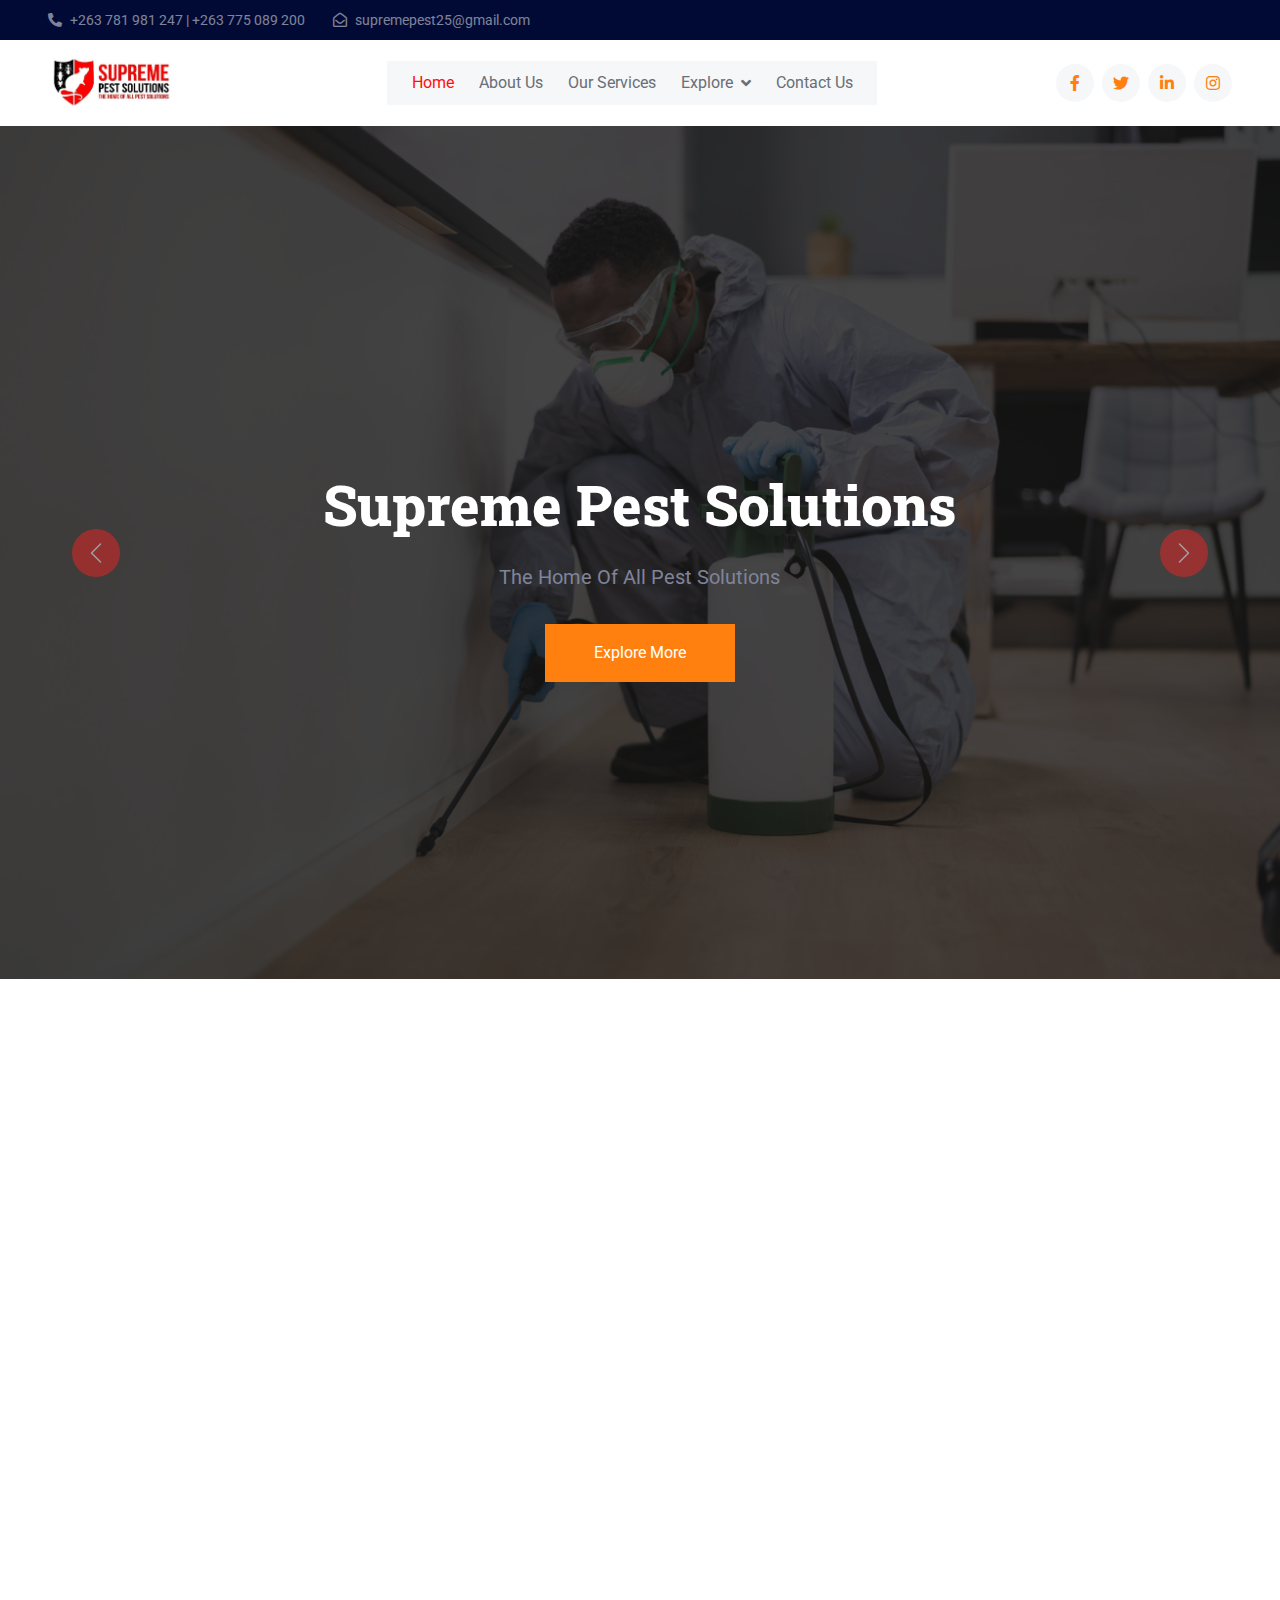
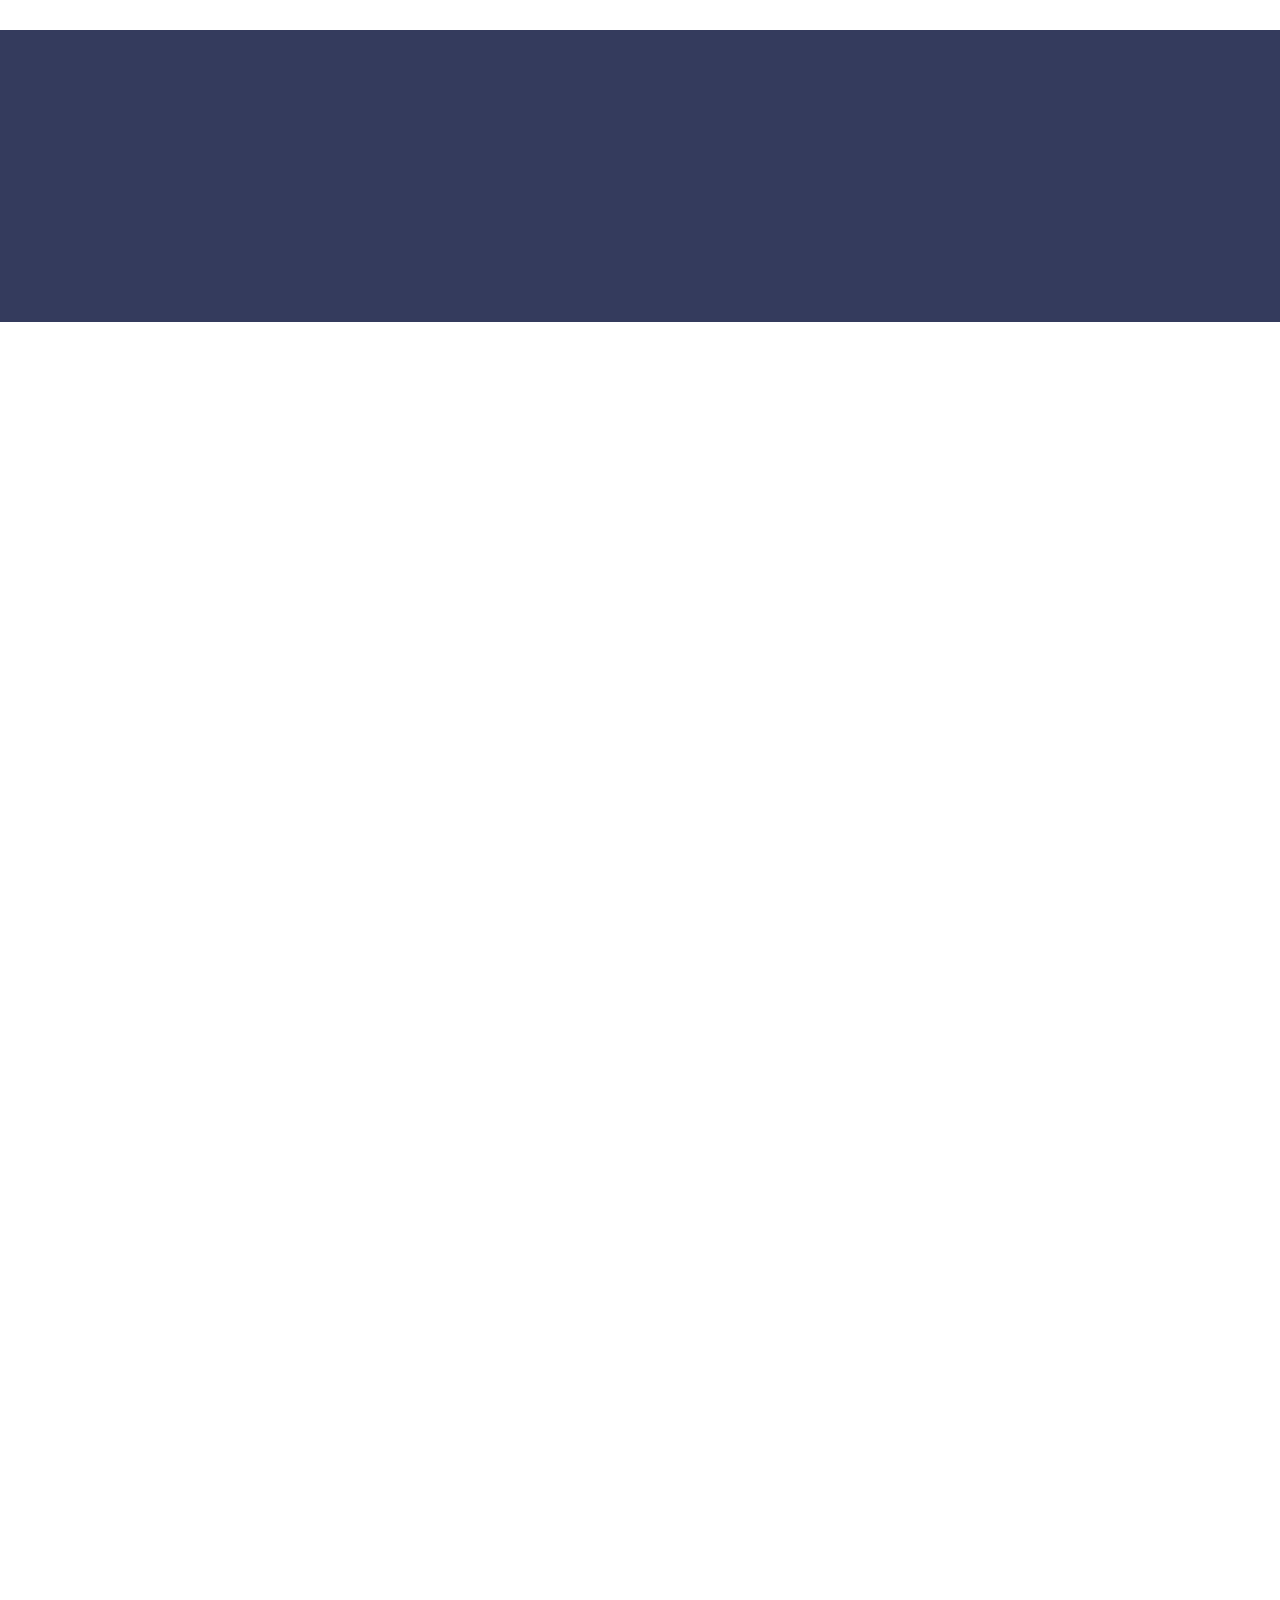
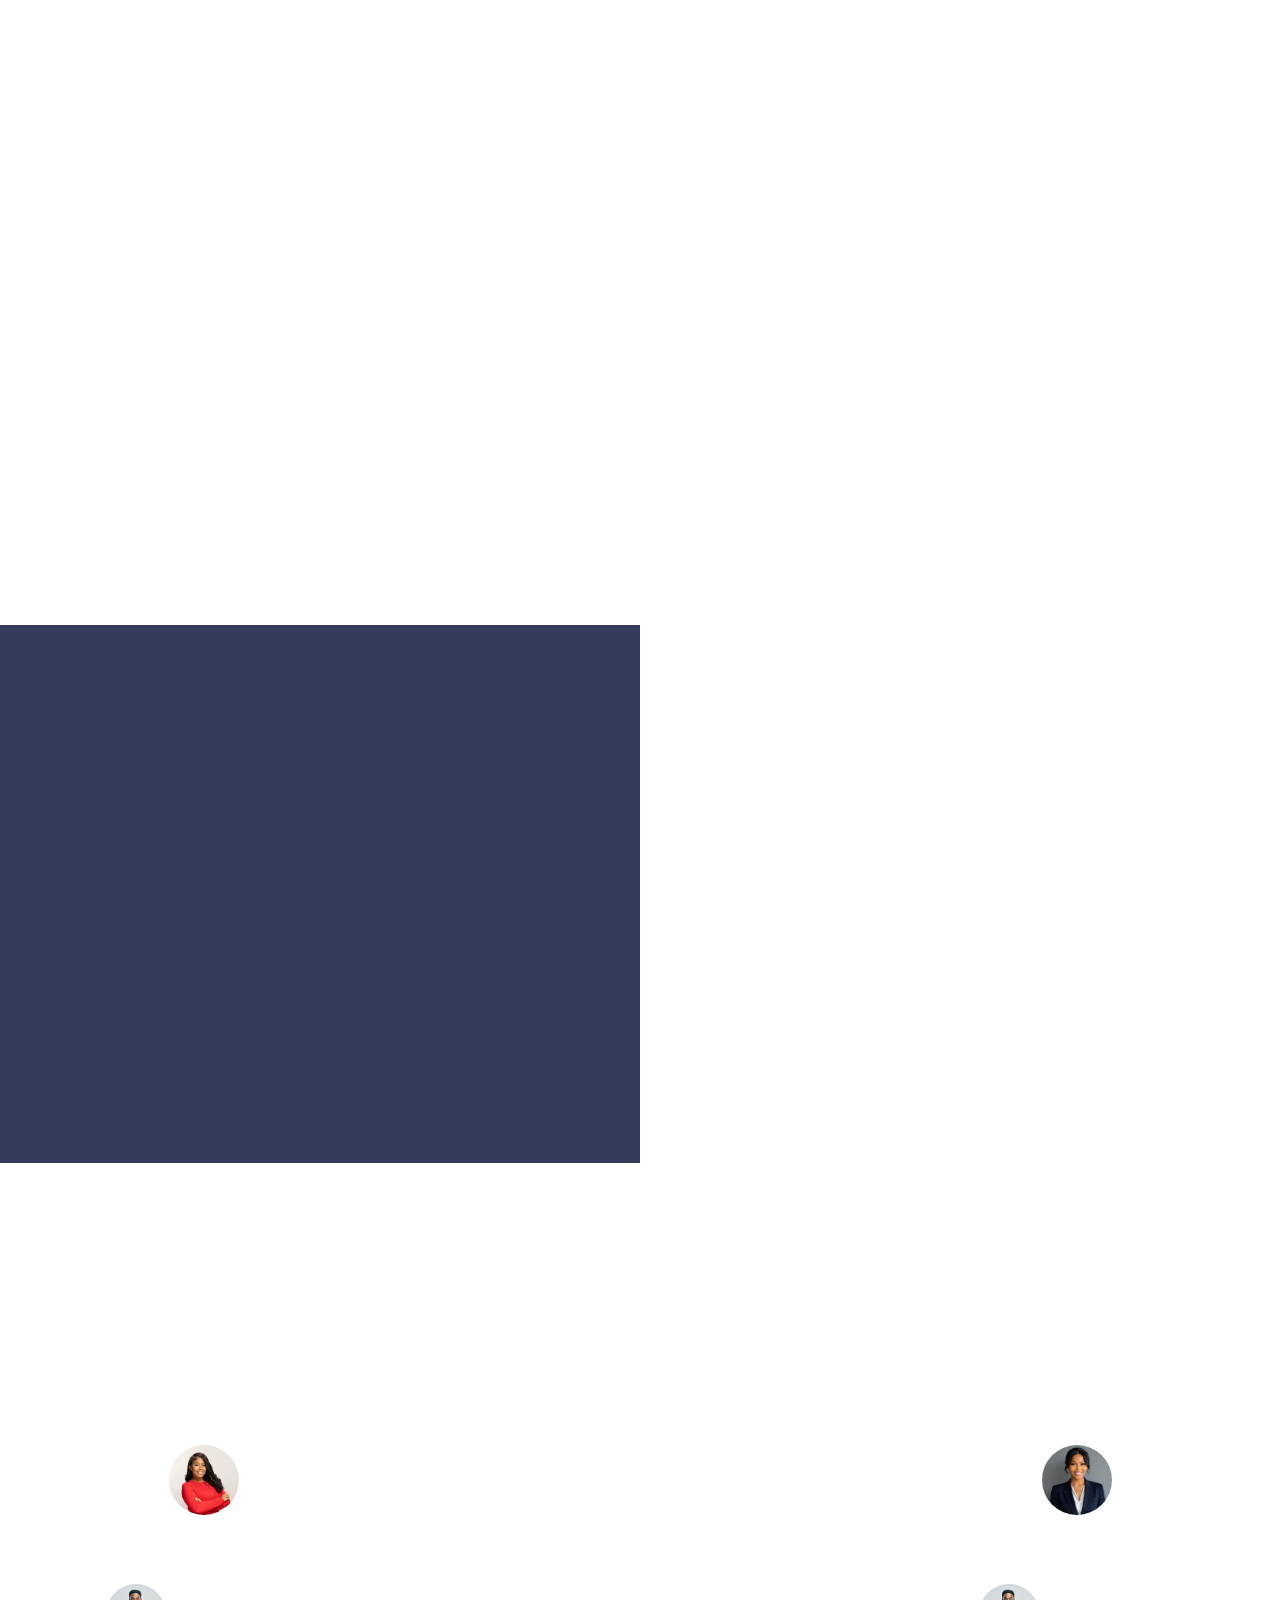
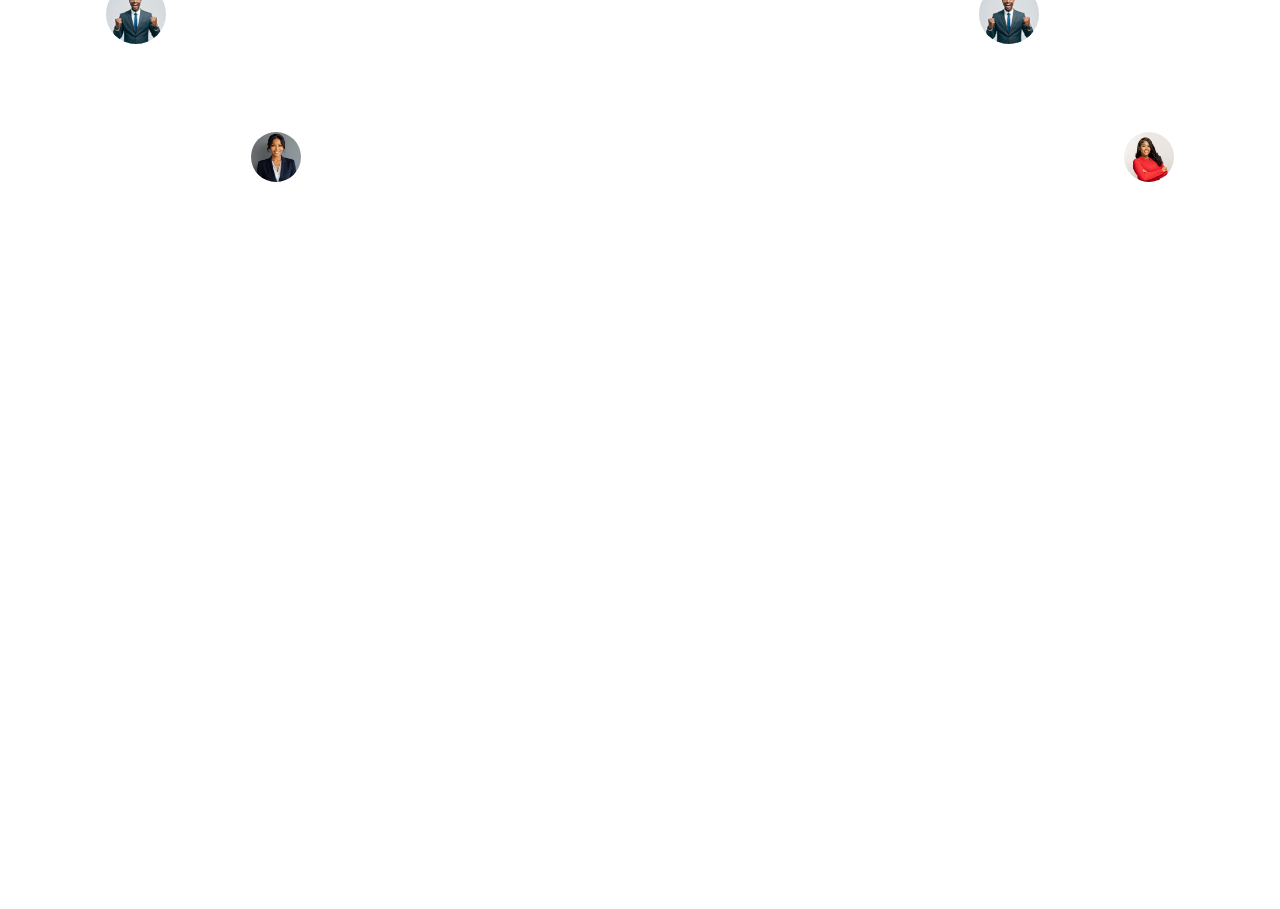
<file: index.html>
<!DOCTYPE html>
<html lang="en">

<head>
    <meta charset="utf-8">
    <title>Supreme Pest Solutions</title>
    <meta content="width=device-width, initial-scale=1.0" name="viewport">
    <meta content="" name="keywords">
    <meta content="" name="description">

    <!-- Favicon -->
    <link href="img/favicon.ico" rel="icon">

    <!-- Google Web Fonts -->
    <link rel="preconnect" href="https://fonts.googleapis.com">
    <link rel="preconnect" href="https://fonts.gstatic.com" crossorigin>
    <link href="https://fonts.googleapis.com/css2?family=Roboto+Slab:wght@400;600;800&family=Roboto:wght@400;500;700&display=swap" rel="stylesheet"> 

    <!-- Icon Font Stylesheet -->
    <link href="https://cdnjs.cloudflare.com/ajax/libs/font-awesome/5.10.0/css/all.min.css" rel="stylesheet">
    <link href="https://cdn.jsdelivr.net/npm/bootstrap-icons@1.4.1/font/bootstrap-icons.css" rel="stylesheet">

    <!-- Libraries Stylesheet -->
    <link href="lib/animate/animate.min.css" rel="stylesheet">
    <link href="lib/owlcarousel/assets/owl.carousel.min.css" rel="stylesheet">

    <!-- Customized Bootstrap Stylesheet -->
    <link href="css/bootstrap.min.css" rel="stylesheet">

    <!-- Template Stylesheet -->
    <link href="css/style.css" rel="stylesheet">

</head>

<body>
    <!-- Spinner Start -->
    <div id="spinner" class="show bg-white position-fixed translate-middle w-100 vh-100 top-50 start-50 d-flex align-items-center justify-content-center">
        <div class="spinner-grow text-primary" role="status"></div>
    </div>
    <!-- Spinner End -->


    <!-- Topbar Start -->
    <div class="container-fluid bg-dark text-white-50 py-2 px-0 d-none d-lg-block">
        <div class="row gx-0 align-items-center">
            <div class="col-lg-7 px-5 text-start">
                <div class="h-100 d-inline-flex align-items-center me-4">
                    <small class="fa fa-phone-alt me-2"></small>
                    <small>+263 781 981 247 | +263 775 089 200 </small>
                </div>
                <div class="h-100 d-inline-flex align-items-center me-4">
                    <small class="far fa-envelope-open me-2"></small>
                    <small>supremepest25@gmail.com</small>
                </div>
            </div>
            <!-- <div class="col-lg-5 px-5 text-end">
                <ol class="breadcrumb justify-content-end mb-0">
                    <li class="breadcrumb-item"><a class="text-white-50 small" href="#">Home</a></li>
                    <li class="breadcrumb-item"><a class="text-white-50 small" href="#">Terms</a></li>
                    <li class="breadcrumb-item"><a class="text-white-50 small" href="#">Privacy</a></li>
                    <li class="breadcrumb-item"><a class="text-white-50 small" href="#">Support</a></li>
                </ol>
            </div> -->
        </div>
    </div>
    <!-- Topbar End -->


    <!-- Navbar Start -->
    <nav class="navbar navbar-expand-lg bg-white navbar-light sticky-top px-4 px-lg-5">
        <a href="index.html" class="navbar-brand d-flex align-items-center">
            <h1 class="m-0"><img class="img-fluid me-3" src="img/logo resized.jpg" alt=""></h1>
        </a>
        <button type="button" class="navbar-toggler" data-bs-toggle="collapse" data-bs-target="#navbarCollapse">
            <span class="navbar-toggler-icon"></span>
        </button>
        <div class="collapse navbar-collapse" id="navbarCollapse">
            <div class="navbar-nav mx-auto bg-light pe-4 py-3 py-lg-0">
                <a href="index.html" class="nav-item nav-link active">Home</a>
                <a href="about.html" class="nav-item nav-link">About Us</a>
                <a href="#" class="nav-item nav-link">Our Services</a>
                <div class="nav-item dropdown">
                    <a href="#" class="nav-link dropdown-toggle" data-bs-toggle="dropdown">Explore</a>
                    <div class="dropdown-menu bg-light border-0 m-0">
                        <a href="#" class="dropdown-item">Features</a>
                        <a href="#" class="dropdown-item">Free Quote</a>
                        <a href="#" class="dropdown-item">Our Team</a>
                        <a href="#" class="dropdown-item">Testimonial</a>
                        <a href="404.html" class="dropdown-item">404 Page</a>
                    </div>
                </div>
                <a href="#" class="nav-item nav-link">Contact Us</a>
            </div>
            <div class="h-100 d-lg-inline-flex align-items-center d-none">
                <a class="btn btn-square rounded-circle bg-light text-primary me-2" href="https://www.facebook.com/supremepest/"><i class="fab fa-facebook-f"></i></a>
                <a class="btn btn-square rounded-circle bg-light text-primary me-2" href="https://x.com/?lang=en"><i class="fab fa-twitter"></i></a>
                <a class="btn btn-square rounded-circle bg-light text-primary me-2" href="https://www.linkedin.com/login"><i class="fab fa-linkedin-in"></i></a>
                <a class="btn btn-square rounded-circle bg-light text-primary me-0" href="https://www.instagram.com/supremepest/"><i class="fab fa-instagram"></i></a>
            </div>
        </div>
    </nav>
    <!-- Navbar End -->


    <!-- Carousel Start -->
    <div class="container-fluid p-0 mb-5">
        <div id="header-carousel" class="carousel slide" data-bs-ride="carousel">
            <div class="carousel-inner">
                <div class="carousel-item active">
                    <img class="w-100" src="img/iStock-1341381731.jpg" alt="Image">
                    <div class="carousel-caption">
                        <div class="container">
                            <div class="row justify-content-center">
                                <div class="col-lg-7 pt-5">
                                    <h1 class="display-4 text-white mb-4 animated slideInDown">Supreme Pest Solutions</h1>
                                    <p class="fs-5 text-body mb-4 pb-2 mx-sm-5 animated slideInDown">The Home Of All Pest Solutions</p>
                                    <a href="" class="btn btn-primary py-3 px-5 animated slideInDown">Explore More</a>
                                </div>
                            </div>
                        </div>
                    </div>
                </div>
            </div>
            <button class="carousel-control-prev" type="button" data-bs-target="#header-carousel"
                data-bs-slide="prev">
                <span class="carousel-control-prev-icon" aria-hidden="true"></span>
                <span class="visually-hidden">Previous</span>
            </button>
            <button class="carousel-control-next" type="button" data-bs-target="#header-carousel"
                data-bs-slide="next">
                <span class="carousel-control-next-icon" aria-hidden="true"></span>
                <span class="visually-hidden">Next</span>
            </button>
        </div>
    </div>
    <!-- Carousel End -->


    <!-- About Start -->
    <div class="container-xxl py-5">
        <div class="container">
            <div class="row g-5 align-items-center">
                <div class="col-lg-6 wow fadeInUp" data-wow-delay="0.5s">
                    <div class="h-100">
                        <h1 class="display-6 mb-5">About Us </h1>
                        <div class="row g-4 mb-4">
                            <div class="col-sm-6">
                                <div class="d-flex align-items-center">
                                    <img class="flex-shrink-0 me-3" src="img/icon/icon-07-primary.png" alt="">
                                    <h5 class="mb-0">Expert Technicians</h5>
                                </div>
                            </div>
                            <div class="col-sm-6">
                                <div class="d-flex align-items-center">
                                    <img class="flex-shrink-0 me-3" src="img/icon/icon-09-primary.png" alt="">
                                    <h5 class="mb-0">Trained and qualified surveyors</h5>
                                </div>
                            </div>
                        </div>
                        <p class="mb-4">Supreme Pest Solutions is a local pest control company that was founded in June 2019. The company has 
many years of experience and has extremely done well in terms of pest control in industrial, commercial and 
household.   
Our Clientele base ranges from financial sector, industrial sector, educational sector, manufacturing sector, 
governmental sectors, residential sectors, food processing sectors etc.  
We have managed to remain on top because of the unmatched service delivery, quality products we offer 
and creating a pest free environment by means of controlling all pests.  </p>
                        <div class="border-top mt-4 pt-4">
                            <div class="row">
                                <div class="col-sm-6">
                                    <div class="d-flex align-items-center">
                                        <div class="btn-lg-square bg-primary rounded-circle me-3">
                                            <i class="fa fa-phone-alt text-white"></i>
                                        </div>
                                        <h5 class="mb-0">+263 781 981 247</h5>
                                    </div>
                                </div>
                                <div class="col-sm-6">
                                    <div class="d-flex align-items-center">
                                        <div class="btn-lg-square bg-primary rounded-circle me-3">
                                            <i class="fa fa-envelope text-white" id="envelope"></i>
                                        </div>
                                        <h5 class="mb-0">supremepest25@gmail.com </h5>
                                    </div>
                                </div>
                            </div>
                        </div>
                    </div>
                </div>
                <div class="col-lg-6">
                    <div class="row g-3">
                        <div class="col-6 text-end">
                            <img class="img-fluid w-75 wow zoomIn" data-wow-delay="0.1s" src="img/fumigation1.jpg" style="margin-top: 25%;">
                        </div>
                        <div class="col-6 text-start">
                            <img class="img-fluid w-100 wow zoomIn" data-wow-delay="0.3s" src="img/Cockroach-Control-Service.jpeg">
                        </div>
                        <div class="col-6 text-end">
                            <img class="img-fluid w-50 wow zoomIn" data-wow-delay="0.5s" src="img/Rodent-Control-Mesa-Az-Roof-Rat-Exterminator-Service.jpg">
                        </div>
                        <div class="col-6 text-start">
                            <img class="img-fluid w-75 wow zoomIn" data-wow-delay="0.7s" src="img/fumigation1.jpg">
                        </div>
                    </div>
                </div>
            </div>
        </div>
    </div>
    <!-- About End -->


    <!-- Facts Start -->
    <div class="container-fluid facts my-5 py-5" data-parallax="scroll" data-image-src="img/carousel-1.jpg">
        <div class="container py-5">
            <div class="row g-5">
                <div class="col-sm-6 col-lg-3 wow fadeIn" data-wow-delay="0.1s">
                    <h1 class="display-4 text-white" data-toggle="counter-up">1234</h1>
                    <span class="text-primary">Happy Clients</span>
                </div>
                <div class="col-sm-6 col-lg-3 wow fadeIn" data-wow-delay="0.3s">
                    <h1 class="display-4 text-white" data-toggle="counter-up">700</h1>
                    <span class="text-primary">Projects Succeed</span>
                </div>
                <div class="col-sm-6 col-lg-3 wow fadeIn" data-wow-delay="0.5s">
                    <h1 class="display-4 text-white" data-toggle="counter-up">8</h1>
                    <span class="text-primary">Awards Achieved</span>
                </div>
                <div class="col-sm-6 col-lg-3 wow fadeIn" data-wow-delay="0.7s">
                    <h1 class="display-4 text-white" data-toggle="counter-up">20</h1>
                    <span class="text-primary">Team Members</span>
                </div>
            </div>
        </div>
    </div>
    <!-- Facts End -->


    <!-- Features Start -->
    <div class="container-xxl py-5">
        <div class="container">
            <div class="row g-5">
                <div class="col-lg-6 wow fadeInUp" data-wow-delay="0.1s">
                    <h1 class="display-6 mb-5">Vision, Mission, Core Values</h1>
                    <p class="mb-5">Get to know us through our vision, mission and core values</p>
                    <div class="d-flex mb-5">
                        <div class="flex-shrink-0 btn-square bg-primary rounded-circle" style="width: 90px; height: 90px;">
                            <img class="img-fluid" src="img/icon/icon-08-light.png" alt="">
                        </div>
                        <div class="ms-4">
                            <h5 class="mb-3">Vision</h5>
                            <span>Our vision is to provide peace of mind to our clients by protecting and preserving health and property 
through state-of-the-art maintenance services for residential, commercial, and industrial clients. We will 
continuously provide safe, effective and affordable environmental friendly services. </span>
                        </div>
                    </div>
                    <div class="d-flex mb-5">
                        <div class="flex-shrink-0 btn-square bg-primary rounded-circle" style="width: 90px; height: 90px;">
                            <img class="img-fluid" src="img/icon/icon-10-light.png" alt="">
                        </div>
                        <div class="ms-4">
                            <h5 class="mb-3">Mission</h5>
                            <span>We strive to provide pest control and fumigation services to our nation at large with the highest levels of 
integrity, customer service and safety. At Supreme Pest Solutions, we will protect the health and property of 
our clients and their families by using state-of-the-art pest solutions.</span>
                        </div>
                    </div>
                    <div class="d-flex mb-0">
                        <div class="flex-shrink-0 btn-square bg-primary rounded-circle" style="width: 90px; height: 90px;">
                            <img class="img-fluid" src="img/icon/icon-06-light.png" alt="">
                        </div>
                        <div class="ms-4">
                            <h5 class="mb-3">Integrity</h5>
                            <span>We operate with honesty and integrity at all times, in all situations. We apply the Rotary International Fourway 
Test to everything we say and do: 1) Is it the Truth, 2) Is it Fair to all concerned, 3) Will it build goodwill and 
better friendships/relationships, and 4) Will it be beneficial to all involved.</span>
                        </div>
                    </div>
                </div>
                <div class="col-lg-6 wow fadeInUp" data-wow-delay="0.5s">
                    <div class="position-relative rounded overflow-hidden h-100" style="min-height: 400px;">
                        <img class="position-absolute w-100 h-100" src="img/6.jpg" alt="" style="object-fit: cover;">
                    </div>
                </div>
            </div>
        </div>
    </div>
    <!-- Features End -->


    <!-- Service Start -->
    <div class="container-xxl py-5">
        <div class="container">
            <div class="text-center mx-auto wow fadeInUp" data-wow-delay="0.1s" style="max-width: 500px;">
                <h1 class="display-6 mb-5">What We Specialize in</h1>
    
            </div>
            <div class="row g-4 justify-content-center">
                <div class="col-lg-4 col-md-6 wow fadeInUp" data-wow-delay="0.1s">
                    <div class="service-item">
                        <img class="img-fluid" src="img/How to Keep Mice Away From Dog Food_ 3 Expert Tips & Tricks – Dogster.jfif" alt="">
                        <div class="d-flex align-items-center bg-light">
                            <div class="service-icon flex-shrink-0 bg-primary">
                                <img class="img-fluid" src="img/icon/icon-01-light.png" alt="">
                            </div>
                            <a class="h4 mx-4 mb-0" href="">Rats Control</a>
                        </div>
                    </div>
                </div>
                <div class="col-lg-4 col-md-6 wow fadeInUp" data-wow-delay="0.3s">
                    <div class="service-item">
                        <img class="img-fluid" src="img/Why Boric Acid Is A Better Cockroach Killer.jfif" alt="">
                        <div class="d-flex align-items-center bg-light">
                            <div class="service-icon flex-shrink-0 bg-primary">
                                <img class="img-fluid" src="img/icon/icon-02-light.png" alt="">
                            </div>
                            <a class="h4 mx-4 mb-0" href="">Cockroaches</a>
                        </div>
                    </div>
                </div>
                <div class="col-lg-4 col-md-6 wow fadeInUp" data-wow-delay="0.5s">
                    <div class="service-item">
                        <img class="img-fluid" src="img/6 Things to Know Before Spraying Insecticide.jfif" alt="">
                        <div class="d-flex align-items-center bg-light">
                            <div class="service-icon flex-shrink-0 bg-primary">
                                <img class="img-fluid" src="img/icon/icon-03-light.png" alt="">
                            </div>
                            <a class="h4 mx-4 mb-0" href="">Residential Pest Control</a>
                        </div>
                    </div>
                </div>
                <div class="col-lg-4 col-md-6 wow fadeInUp" data-wow-delay="0.1s">
                    <div class="service-item">
                        <img class="img-fluid" src="img/iStock-1341381731.jpg" alt="">
                        <div class="d-flex align-items-center bg-light">
                            <div class="service-icon flex-shrink-0 bg-primary">
                                <img class="img-fluid" src="img/icon/icon-04-light.png" alt="">
                            </div>
                            <a class="h4 mx-4 mb-0" href="">Commercial Pest Control</a>
                        </div>
                    </div>
                </div>
                <div class="col-lg-4 col-md-6 wow fadeInUp" data-wow-delay="0.3s">
                    <div class="service-item">
                        <img class="img-fluid" src="img/Got a Roach Problem_ Here's What to Do - The Habitat.jfif" alt="">
                        <div class="d-flex align-items-center bg-light">
                            <div class="service-icon flex-shrink-0 bg-primary">
                                <img class="img-fluid" src="img/icon/icon-05-light.png" alt="">
                            </div>
                            <a class="h4 mx-4 mb-0" href="">Hotels and Motels</a>
                        </div>
                    </div>
                </div>
                <div class="col-lg-4 col-md-6 wow fadeInUp" data-wow-delay="0.5s">
                    <div class="service-item">
                        <img class="img-fluid" src="img/Why Do Water Bugs Come Out In The Summer_ The Main Reason.jfif" alt="">
                        <div class="d-flex align-items-center bg-light">
                            <div class="service-icon flex-shrink-0 bg-primary">
                                <img class="img-fluid" src="img/icon/icon-06-light.png" alt="">
                            </div>
                            <a class="h4 mx-4 mb-0" href="">Restaurants and Bars</a>
                        </div>
                    </div>
                </div>
            </div>
        </div>
    </div>
    <!-- Service End -->


    <!-- Quote Start -->
    <div class="container-fluid overflow-hidden my-5 px-lg-0"> 
  <div class="container quote px-lg-0">
    <div class="row g-0 mx-lg-0">
      
      <!-- Left side text -->
      <div class="col-lg-6 quote-text" data-parallax="scroll" data-image-src="img/carousel-1.jpg">
        <div class="h-100 px-4 px-sm-5 ps-lg-0 wow fadeIn" data-wow-delay="0.1s">
          <h1 class="text-white mb-4">For Individuals And Organisations</h1>
          <p class="text-light mb-5">
            Whether it’s ants in the kitchen, termites in the walls, or rodents in the attic, pests don’t belong in your space. 
            Supreme Pest Solutions offers customized treatments to eradicate infestations at the source. 
            Request your free quote now – our team will assess your needs and recommend a solution that works. Same-day service available!
          </p>
          <a href="" class="align-self-start btn btn-primary py-3 px-5">More Details</a>
        </div>
      </div>

      <!-- Right side form -->
      <div class="col-lg-6 quote-form" data-parallax="scroll" data-image-src="img/5.jpg">
        <div class="h-100 px-4 px-sm-5 pe-lg-0 wow fadeIn" data-wow-delay="0.5s">
          <div class="bg-white p-4 p-sm-5">
            <form action="https://formsubmit.co/emiliasakala18@email.com" method="POST">
              <input type="hidden" name="_subject" value="New Quote Request!">
              <input type="hidden" name="_captcha" value="false">
             <input type="email" name="email" placeholder="Email Address" required>
             <input type="hidden" name="_next" value="https://emiliasakala.github.io/Supreme-pest-solutions/thankyou.html">
             <input type="text" name="name" placeholder="Enter your message here" required>

             <button type="submit">Send</button>
            </form>
          </div>
        </div>
      </div>

    </div>
  </div>
</div>



    <!-- Quote End -->


    <!-- Team Start -->
    <!-- <div class="container-xxl py-5">
        <div class="container">
            <div class="text-center mx-auto wow fadeInUp" data-wow-delay="0.1s" style="max-width: 500px;">
                <h1 class="display-6 mb-5">Meet Our Professional Team Members</h1>
            </div>
            <div class="row g-4">
                <div class="col-lg-3 col-md-6 wow fadeInUp" data-wow-delay="0.1s">
                    <div class="team-item">
                        <div class="team-img position-relative overflow-hidden">
                            <img class="img-fluid" src="img/team-1.jpg" alt="">
                            <div class="team-social">
                                <a class="btn btn-square btn-primary rounded-circle m-1" href=""><i class="fab fa-facebook-f"></i></a>
                                <a class="btn btn-square btn-primary rounded-circle m-1" href=""><i class="fab fa-twitter"></i></a>
                                <a class="btn btn-square btn-primary rounded-circle m-1" href=""><i class="fab fa-instagram"></i></a>
                            </div>
                        </div>
                        <div class="bg-light text-center p-4">
                            <h5>Full Name</h5>
                            <span class="text-primary">Designation</span>
                        </div>
                    </div>
                </div>
                <div class="col-lg-3 col-md-6 wow fadeInUp" data-wow-delay="0.3s">
                    <div class="team-item">
                        <div class="team-img position-relative overflow-hidden">
                            <img class="img-fluid" src="img/team-2.jpg" alt="">
                            <div class="team-social">
                                <a class="btn btn-square btn-primary rounded-circle m-1" href=""><i class="fab fa-facebook-f"></i></a>
                                <a class="btn btn-square btn-primary rounded-circle m-1" href=""><i class="fab fa-twitter"></i></a>
                                <a class="btn btn-square btn-primary rounded-circle m-1" href=""><i class="fab fa-instagram"></i></a>
                            </div>
                        </div>
                        <div class="bg-light text-center p-4">
                            <h5>Full Name</h5>
                            <span class="text-primary">Designation</span>
                        </div>
                    </div>
                </div>
                <div class="col-lg-3 col-md-6 wow fadeInUp" data-wow-delay="0.5s">
                    <div class="team-item">
                        <div class="team-img position-relative overflow-hidden">
                            <img class="img-fluid" src="img/team-3.jpg" alt="">
                            <div class="team-social">
                                <a class="btn btn-square btn-primary rounded-circle m-1" href=""><i class="fab fa-facebook-f"></i></a>
                                <a class="btn btn-square btn-primary rounded-circle m-1" href=""><i class="fab fa-twitter"></i></a>
                                <a class="btn btn-square btn-primary rounded-circle m-1" href=""><i class="fab fa-instagram"></i></a>
                            </div>
                        </div>
                        <div class="bg-light text-center p-4">
                            <h5>Full Name</h5>
                            <span class="text-primary">Designation</span>
                        </div>
                    </div>
                </div>
                <div class="col-lg-3 col-md-6 wow fadeInUp" data-wow-delay="0.7s">
                    <div class="team-item">
                        <div class="team-img position-relative overflow-hidden">
                            <img class="img-fluid" src="img/team-4.jpg" alt="">
                            <div class="team-social">
                                <a class="btn btn-square btn-primary rounded-circle m-1" href=""><i class="fab fa-facebook-f"></i></a>
                                <a class="btn btn-square btn-primary rounded-circle m-1" href=""><i class="fab fa-twitter"></i></a>
                                <a class="btn btn-square btn-primary rounded-circle m-1" href=""><i class="fab fa-instagram"></i></a>
                            </div>
                        </div>
                        <div class="bg-light text-center p-4">
                            <h5>Full Name</h5>
                            <span class="text-primary">Designation</span>
                        </div>
                    </div>
                </div>
            </div>
        </div>
    </div> -->
    <!-- Team End -->


    <!-- Testimonial Start -->
    <div class="container-xxl py-5">
        <div class="container">
            <div class="text-center mx-auto wow fadeInUp" data-wow-delay="0.1s" style="max-width: 500px;">
                <h1 class="display-6 mb-5">What They Say About Our Services</h1>
            </div>
            <div class="row g-5">
                <div class="col-lg-3 d-none d-lg-block">
                    <div class="testimonial-left h-100">
                        <img class="img-fluid animated pulse infinite" src="img/testimonials/1.jfif" alt="">
                        <img class="img-fluid animated pulse infinite" src="img/testimonials/2.jfif" alt="">
                        <img class="img-fluid animated pulse infinite" src="img/testimonials/3.jfif" alt="">
                    </div>
                </div>
                <div class="col-lg-6 wow fadeIn" data-wow-delay="0.5s">
                    <div class="owl-carousel testimonial-carousel">
                        <div class="testimonial-item text-center">
                            <img class="img-fluid mx-auto mb-4" src="img/testimonials/1.jfif" alt="">
                            <p class="fs-5">We had a terrible problem with cockroaches in our kitchen. After just one visit, the team sorted it out completely. It’s been three months now and still no sign of them. I really appreciate the follow-up check-ins as well.</p>
                            <h5>Tendai</h5>
                            <span>Homeowner</span>
                        </div>
                        <div class="testimonial-item text-center">
                            <img class="img-fluid mx-auto mb-4" src="img/testimonials/2.jfif" alt="">
                            <p class="fs-5">Running a butchery means hygiene is everything. Rats were becoming a big issue, but these guys responded quickly and used safe methods. Our shop is now rodent-free, and we passed our health inspection with no problems. Highly recommend them for businesses.</p>
                            <h5>Mr Ncube</h5>
                            <span>Butchery Owner</span>
                        </div>
                        <div class="testimonial-item text-center">
                            <img class="img-fluid mx-auto mb-4" src="img/testimonials/3.jfif" alt="">
                            <p class="fs-5">e struggled with termite infestations damaging office furniture. The pest control team came after hours, worked quietly, and treated all affected areas. Since then, no more termites, and staff are happy the office feels clean again.</p>
                            <h5>Chipo</h5>
                            <span>Hr Manager</span>
                        </div>
                    </div>
                </div>
                <div class="col-lg-3 d-none d-lg-block">
                    <div class="testimonial-right h-100">
                        <img class="img-fluid animated pulse infinite" src="img/testimonials/1.jfif" alt="">
                        <img class="img-fluid animated pulse infinite" src="img/testimonials/2.jfif" alt="">
                        <img class="img-fluid animated pulse infinite" src="img/testimonials/3.jfif" alt="">
                    </div>
                </div>
            </div>
        </div>
    </div>
    <!-- Testimonial End -->


    <!-- Footer Start -->
    <div class="container-fluid bg-dark footer mt-5 pt-5 wow fadeIn" data-wow-delay="0.1s">
        <div class="container py-5">
            <div class="row g-5">
                <div class="col-md-6">
                    <!-- <h1 class="text-white mb-4"><img class="img-fluid me-3" src="img/logo-footer.jpg" alt=""></h1> -->
                    <span>Supreme Pest Solutions is a local pest control company that was founded in June 2019. The company has 
many years of experience and has extremely done well in terms of pest control in industrial, commercial and 
household. </span>
                </div>
                <div class="col-md-6">
                    <h5 class="text-light mb-4">Newsletter</h5>
                    <p>Clita erat ipsum et lorem et sit, sed stet lorem sit clita.</p>
                    <div class="position-relative">
                        <input class="form-control bg-transparent w-100 py-3 ps-4 pe-5" type="text" placeholder="Your email">
                        <button type="button" class="btn btn-primary py-2 px-3 position-absolute top-0 end-0 mt-2 me-2">SignUp</button>
                    </div>
                </div>
                <div class="col-lg-3 col-md-6">
                    <h5 class="text-light mb-4">Get In Touch</h5>
                    <p><i class="fa fa-map-marker-alt me-3"></i>CBD, Harare, Zimbabwe</p>
                    <p><i class="fa fa-phone-alt me-3"></i>+263 781 981 247 </p>
                    <p><i class="fa fa-envelope me-3"></i>supremepest25@gmail.com </p>
                </div>
                <div class="col-lg-3 col-md-6">
                    <h5 class="text-light mb-4">Our Services</h5>
                    <a class="btn btn-link" href="">Rats Control</a>
                    <a class="btn btn-link" href="">Cockroaches</a>
                    <a class="btn btn-link" href="">Residential Pest Control</a>
                    <a class="btn btn-link" href="">Commercial Pest Control</a>
                </div>
                <div class="col-lg-3 col-md-6">
                    <h5 class="text-light mb-4">Quick Links</h5>
                    <a class="btn btn-link" href="">About Us</a>
                    <a class="btn btn-link" href="">Contact Us</a>
                    <a class="btn btn-link" href="">Our Services</a>
                    <a class="btn btn-link" href="">Terms & Condition</a>
                </div>
                <div class="col-lg-3 col-md-6">
                    <h5 class="text-light mb-4">Follow Us</h5>
                    <div class="d-flex">
                        <a class="btn btn-square rounded-circle me-1" href=""><i class="fab fa-twitter"></i></a>
                        <a class="btn btn-square rounded-circle me-1" href=""><i class="fab fa-facebook-f"></i></a>
                        <a class="btn btn-square rounded-circle me-1" href=""><i class="fab fa-youtube"></i></a>
                        <a class="btn btn-square rounded-circle me-1" href=""><i class="fab fa-linkedin-in"></i></a>
                    </div>
                </div>
            </div>
        </div>
        <div class="container-fluid copyright">
            <div class="container">
                <div class="row">
                    <div class="col-md-6 text-center text-md-start mb-3 mb-md-0">
                        &copy; <a href="#">Royal Priesthood</a>, All Rights Reserved.
                    </div>
                    
            </div>
        </div>
    </div>
    <!-- Footer End -->


    <!-- Back to Top -->
    <a href="#" class="btn btn-lg btn-primary btn-lg-square rounded-circle back-to-top"><i class="bi bi-arrow-up"></i></a>


    <!-- JavaScript Libraries -->
    <script src="https://code.jquery.com/jquery-3.4.1.min.js"></script>
    <script src="https://cdn.jsdelivr.net/npm/bootstrap@5.0.0/dist/js/bootstrap.bundle.min.js"></script>
    <script src="lib/wow/wow.min.js"></script>
    <script src="lib/easing/easing.min.js"></script>
    <script src="lib/waypoints/waypoints.min.js"></script>
    <script src="lib/owlcarousel/owl.carousel.min.js"></script>
    <script src="lib/counterup/counterup.min.js"></script>
    <script src="lib/parallax/parallax.min.js"></script>

    <!-- Template Javascript -->
    <script src="js/main.js"></script>
</body>

</html>
</file>
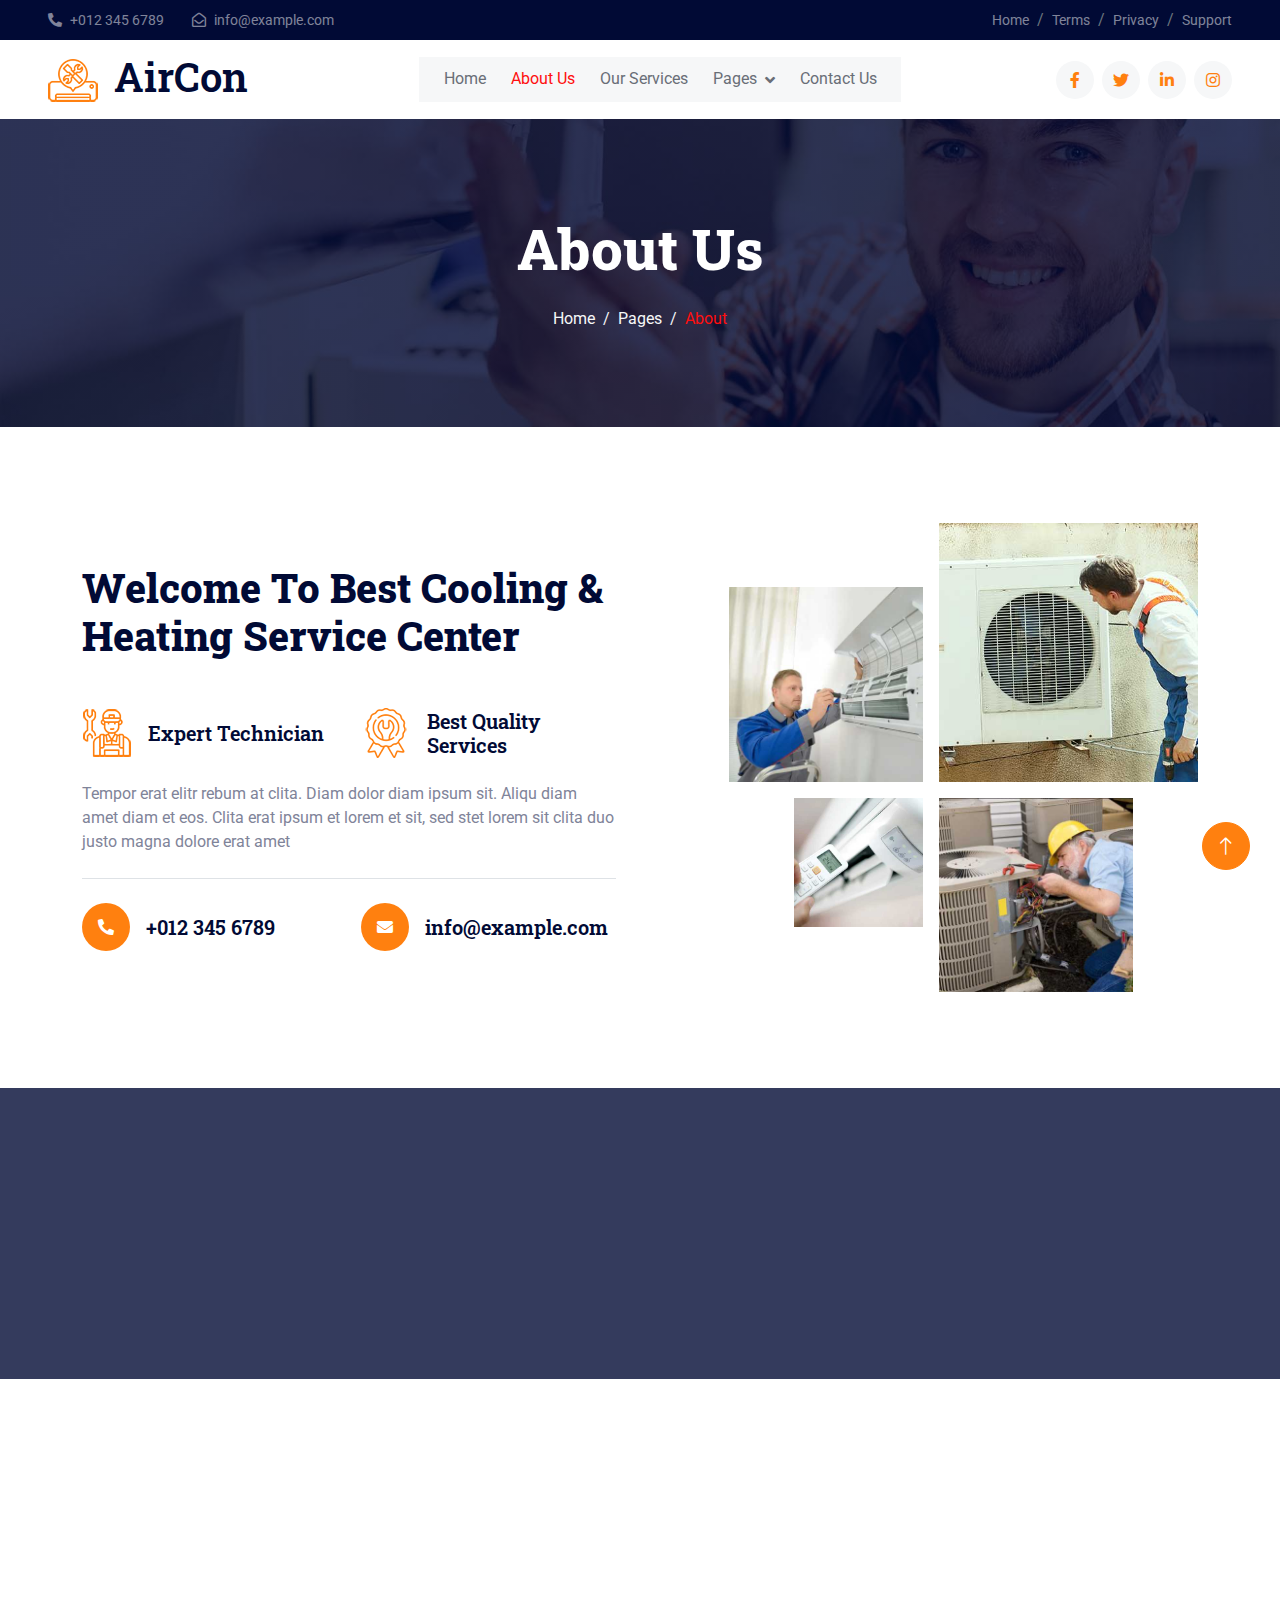
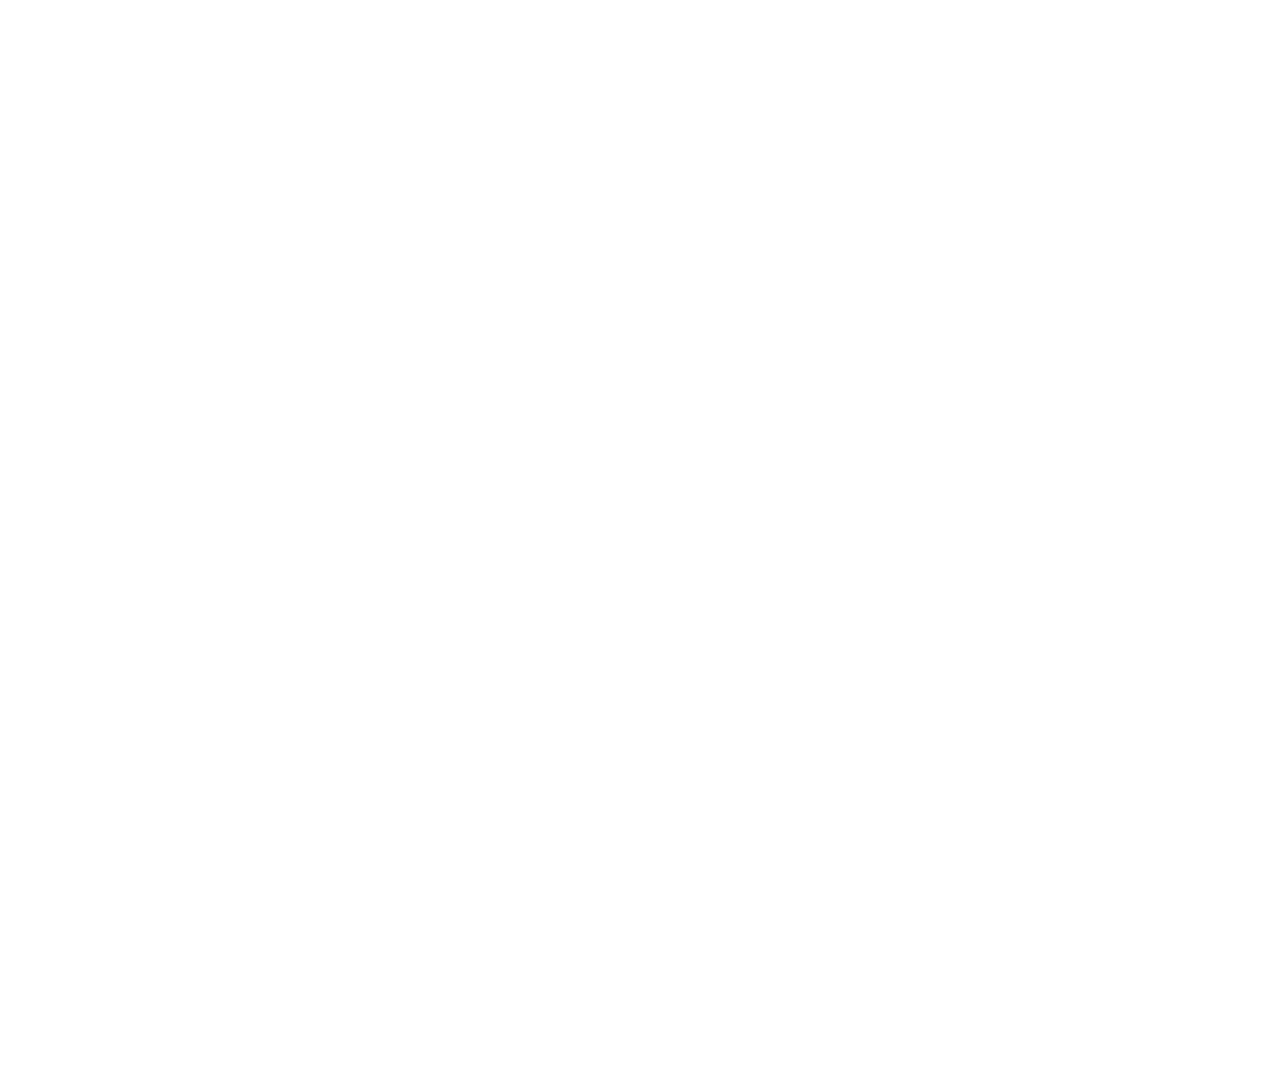
<file: about.html>
<!DOCTYPE html>
<html lang="en">

<head>
    <meta charset="utf-8">
    <title>AirCon - AC Repair Website Template</title>
    <meta content="width=device-width, initial-scale=1.0" name="viewport">
    <meta content="" name="keywords">
    <meta content="" name="description">

    <!-- Favicon -->
    <link href="img/favicon.ico" rel="icon">

    <!-- Google Web Fonts -->
    <link rel="preconnect" href="https://fonts.googleapis.com">
    <link rel="preconnect" href="https://fonts.gstatic.com" crossorigin>
    <link href="https://fonts.googleapis.com/css2?family=Roboto+Slab:wght@400;600;800&family=Roboto:wght@400;500;700&display=swap" rel="stylesheet"> 

    <!-- Icon Font Stylesheet -->
    <link href="https://cdnjs.cloudflare.com/ajax/libs/font-awesome/5.10.0/css/all.min.css" rel="stylesheet">
    <link href="https://cdn.jsdelivr.net/npm/bootstrap-icons@1.4.1/font/bootstrap-icons.css" rel="stylesheet">

    <!-- Libraries Stylesheet -->
    <link href="lib/animate/animate.min.css" rel="stylesheet">
    <link href="lib/owlcarousel/assets/owl.carousel.min.css" rel="stylesheet">

    <!-- Customized Bootstrap Stylesheet -->
    <link href="css/bootstrap.min.css" rel="stylesheet">

    <!-- Template Stylesheet -->
    <link href="css/style.css" rel="stylesheet">
</head>

<body>
    <!-- Spinner Start -->
    <div id="spinner" class="show bg-white position-fixed translate-middle w-100 vh-100 top-50 start-50 d-flex align-items-center justify-content-center">
        <div class="spinner-grow text-primary" role="status"></div>
    </div>
    <!-- Spinner End -->


    <!-- Topbar Start -->
    <div class="container-fluid bg-dark text-white-50 py-2 px-0 d-none d-lg-block">
        <div class="row gx-0 align-items-center">
            <div class="col-lg-7 px-5 text-start">
                <div class="h-100 d-inline-flex align-items-center me-4">
                    <small class="fa fa-phone-alt me-2"></small>
                    <small>+012 345 6789</small>
                </div>
                <div class="h-100 d-inline-flex align-items-center me-4">
                    <small class="far fa-envelope-open me-2"></small>
                    <small>info@example.com</small>
                </div>
            </div>
            <div class="col-lg-5 px-5 text-end">
                <ol class="breadcrumb justify-content-end mb-0">
                    <li class="breadcrumb-item"><a class="text-white-50 small" href="#">Home</a></li>
                    <li class="breadcrumb-item"><a class="text-white-50 small" href="#">Terms</a></li>
                    <li class="breadcrumb-item"><a class="text-white-50 small" href="#">Privacy</a></li>
                    <li class="breadcrumb-item"><a class="text-white-50 small" href="#">Support</a></li>
                </ol>
            </div>
        </div>
    </div>
    <!-- Topbar End -->


    <!-- Navbar Start -->
    <nav class="navbar navbar-expand-lg bg-white navbar-light sticky-top px-4 px-lg-5">
        <a href="index.html" class="navbar-brand d-flex align-items-center">
            <h1 class="m-0"><img class="img-fluid me-3" src="img/icon/icon-02-primary.png" alt="">AirCon</h1>
        </a>
        <button type="button" class="navbar-toggler" data-bs-toggle="collapse" data-bs-target="#navbarCollapse">
            <span class="navbar-toggler-icon"></span>
        </button>
        <div class="collapse navbar-collapse" id="navbarCollapse">
            <div class="navbar-nav mx-auto bg-light pe-4 py-3 py-lg-0">
                <a href="index.html" class="nav-item nav-link">Home</a>
                <a href="about.html" class="nav-item nav-link active">About Us</a>
                <a href="service.html" class="nav-item nav-link">Our Services</a>
                <div class="nav-item dropdown">
                    <a href="#" class="nav-link dropdown-toggle" data-bs-toggle="dropdown">Pages</a>
                    <div class="dropdown-menu bg-light border-0 m-0">
                        <a href="feature.html" class="dropdown-item">Features</a>
                        <a href="quote.html" class="dropdown-item">Free Quote</a>
                        <a href="team.html" class="dropdown-item">Our Team</a>
                        <a href="testimonial.html" class="dropdown-item">Testimonial</a>
                        <a href="404.html" class="dropdown-item">404 Page</a>
                    </div>
                </div>
                <a href="contact.html" class="nav-item nav-link">Contact Us</a>
            </div>
            <div class="h-100 d-lg-inline-flex align-items-center d-none">
                <a class="btn btn-square rounded-circle bg-light text-primary me-2" href=""><i class="fab fa-facebook-f"></i></a>
                <a class="btn btn-square rounded-circle bg-light text-primary me-2" href=""><i class="fab fa-twitter"></i></a>
                <a class="btn btn-square rounded-circle bg-light text-primary me-2" href=""><i class="fab fa-linkedin-in"></i></a>
                <a class="btn btn-square rounded-circle bg-light text-primary me-0" href=""><i class="fab fa-instagram"></i></a>
            </div>
        </div>
    </nav>
    <!-- Navbar End -->


    <!-- Page Header Start -->
    <div class="container-fluid page-header py-5 mb-5 wow fadeIn" data-wow-delay="0.1s">
        <div class="container text-center py-5">
            <h1 class="display-4 text-white animated slideInDown mb-4">About Us</h1>
            <nav aria-label="breadcrumb animated slideInDown">
                <ol class="breadcrumb justify-content-center mb-0">
                    <li class="breadcrumb-item"><a href="#">Home</a></li>
                    <li class="breadcrumb-item"><a href="#">Pages</a></li>
                    <li class="breadcrumb-item active" aria-current="page">About</li>
                </ol>
            </nav>
        </div>
    </div>
    <!-- Page Header End -->


    <!-- About Start -->
    <div class="container-xxl py-5">
        <div class="container">
            <div class="row g-5 align-items-center">
                <div class="col-lg-6 wow fadeInUp" data-wow-delay="0.5s">
                    <div class="h-100">
                        <h1 class="display-6 mb-5">Welcome To Best Cooling & Heating Service Center</h1>
                        <div class="row g-4 mb-4">
                            <div class="col-sm-6">
                                <div class="d-flex align-items-center">
                                    <img class="flex-shrink-0 me-3" src="img/icon/icon-07-primary.png" alt="">
                                    <h5 class="mb-0">Expert Technician</h5>
                                </div>
                            </div>
                            <div class="col-sm-6">
                                <div class="d-flex align-items-center">
                                    <img class="flex-shrink-0 me-3" src="img/icon/icon-09-primary.png" alt="">
                                    <h5 class="mb-0">Best Quality Services</h5>
                                </div>
                            </div>
                        </div>
                        <p class="mb-4">Tempor erat elitr rebum at clita. Diam dolor diam ipsum sit. Aliqu diam amet diam et eos. Clita erat ipsum et lorem et sit, sed stet lorem sit clita duo justo magna dolore erat amet</p>
                        <div class="border-top mt-4 pt-4">
                            <div class="row">
                                <div class="col-sm-6">
                                    <div class="d-flex align-items-center">
                                        <div class="btn-lg-square bg-primary rounded-circle me-3">
                                            <i class="fa fa-phone-alt text-white"></i>
                                        </div>
                                        <h5 class="mb-0">+012 345 6789</h5>
                                    </div>
                                </div>
                                <div class="col-sm-6">
                                    <div class="d-flex align-items-center">
                                        <div class="btn-lg-square bg-primary rounded-circle me-3">
                                            <i class="fa fa-envelope text-white"></i>
                                        </div>
                                        <h5 class="mb-0">info@example.com</h5>
                                    </div>
                                </div>
                            </div>
                        </div>
                    </div>
                </div>
                <div class="col-lg-6">
                    <div class="row g-3">
                        <div class="col-6 text-end">
                            <img class="img-fluid w-75 wow zoomIn" data-wow-delay="0.1s" src="img/about-1.jpg" style="margin-top: 25%;">
                        </div>
                        <div class="col-6 text-start">
                            <img class="img-fluid w-100 wow zoomIn" data-wow-delay="0.3s" src="img/about-2.jpg">
                        </div>
                        <div class="col-6 text-end">
                            <img class="img-fluid w-50 wow zoomIn" data-wow-delay="0.5s" src="img/about-3.jpg">
                        </div>
                        <div class="col-6 text-start">
                            <img class="img-fluid w-75 wow zoomIn" data-wow-delay="0.7s" src="img/about-4.jpg">
                        </div>
                    </div>
                </div>
            </div>
        </div>
    </div>
    <!-- About End -->


    <!-- Facts Start -->
    <div class="container-fluid facts my-5 py-5" data-parallax="scroll" data-image-src="img/carousel-1.jpg">
        <div class="container py-5">
            <div class="row g-5">
                <div class="col-sm-6 col-lg-3 wow fadeIn" data-wow-delay="0.1s">
                    <h1 class="display-4 text-white" data-toggle="counter-up">1234</h1>
                    <span class="text-primary">Happy Clients</span>
                </div>
                <div class="col-sm-6 col-lg-3 wow fadeIn" data-wow-delay="0.3s">
                    <h1 class="display-4 text-white" data-toggle="counter-up">1234</h1>
                    <span class="text-primary">Projects Succeed</span>
                </div>
                <div class="col-sm-6 col-lg-3 wow fadeIn" data-wow-delay="0.5s">
                    <h1 class="display-4 text-white" data-toggle="counter-up">1234</h1>
                    <span class="text-primary">Awards Achieved</span>
                </div>
                <div class="col-sm-6 col-lg-3 wow fadeIn" data-wow-delay="0.7s">
                    <h1 class="display-4 text-white" data-toggle="counter-up">1234</h1>
                    <span class="text-primary">Team Members</span>
                </div>
            </div>
        </div>
    </div>
    <!-- Facts End -->


    <!-- Team Start -->
    <div class="container-xxl py-5">
        <div class="container">
            <div class="text-center mx-auto wow fadeInUp" data-wow-delay="0.1s" style="max-width: 500px;">
                <h1 class="display-6 mb-5">Meet Our Professional Team Members</h1>
            </div>
            <div class="row g-4">
                <div class="col-lg-3 col-md-6 wow fadeInUp" data-wow-delay="0.1s">
                    <div class="team-item">
                        <div class="team-img position-relative overflow-hidden">
                            <img class="img-fluid" src="img/team-1.jpg" alt="">
                            <div class="team-social">
                                <a class="btn btn-square btn-primary rounded-circle m-1" href=""><i class="fab fa-facebook-f"></i></a>
                                <a class="btn btn-square btn-primary rounded-circle m-1" href=""><i class="fab fa-twitter"></i></a>
                                <a class="btn btn-square btn-primary rounded-circle m-1" href=""><i class="fab fa-instagram"></i></a>
                            </div>
                        </div>
                        <div class="bg-light text-center p-4">
                            <h5>Full Name</h5>
                            <span class="text-primary">Designation</span>
                        </div>
                    </div>
                </div>
                <div class="col-lg-3 col-md-6 wow fadeInUp" data-wow-delay="0.3s">
                    <div class="team-item">
                        <div class="team-img position-relative overflow-hidden">
                            <img class="img-fluid" src="img/team-2.jpg" alt="">
                            <div class="team-social">
                                <a class="btn btn-square btn-primary rounded-circle m-1" href=""><i class="fab fa-facebook-f"></i></a>
                                <a class="btn btn-square btn-primary rounded-circle m-1" href=""><i class="fab fa-twitter"></i></a>
                                <a class="btn btn-square btn-primary rounded-circle m-1" href=""><i class="fab fa-instagram"></i></a>
                            </div>
                        </div>
                        <div class="bg-light text-center p-4">
                            <h5>Full Name</h5>
                            <span class="text-primary">Designation</span>
                        </div>
                    </div>
                </div>
                <div class="col-lg-3 col-md-6 wow fadeInUp" data-wow-delay="0.5s">
                    <div class="team-item">
                        <div class="team-img position-relative overflow-hidden">
                            <img class="img-fluid" src="img/team-3.jpg" alt="">
                            <div class="team-social">
                                <a class="btn btn-square btn-primary rounded-circle m-1" href=""><i class="fab fa-facebook-f"></i></a>
                                <a class="btn btn-square btn-primary rounded-circle m-1" href=""><i class="fab fa-twitter"></i></a>
                                <a class="btn btn-square btn-primary rounded-circle m-1" href=""><i class="fab fa-instagram"></i></a>
                            </div>
                        </div>
                        <div class="bg-light text-center p-4">
                            <h5>Full Name</h5>
                            <span class="text-primary">Designation</span>
                        </div>
                    </div>
                </div>
                <div class="col-lg-3 col-md-6 wow fadeInUp" data-wow-delay="0.7s">
                    <div class="team-item">
                        <div class="team-img position-relative overflow-hidden">
                            <img class="img-fluid" src="img/team-4.jpg" alt="">
                            <div class="team-social">
                                <a class="btn btn-square btn-primary rounded-circle m-1" href=""><i class="fab fa-facebook-f"></i></a>
                                <a class="btn btn-square btn-primary rounded-circle m-1" href=""><i class="fab fa-twitter"></i></a>
                                <a class="btn btn-square btn-primary rounded-circle m-1" href=""><i class="fab fa-instagram"></i></a>
                            </div>
                        </div>
                        <div class="bg-light text-center p-4">
                            <h5>Full Name</h5>
                            <span class="text-primary">Designation</span>
                        </div>
                    </div>
                </div>
            </div>
        </div>
    </div>
    <!-- Team End -->


    <!-- Footer Start -->
    <div class="container-fluid bg-dark footer mt-5 pt-5 wow fadeIn" data-wow-delay="0.1s">
        <div class="container py-5">
            <div class="row g-5">
                <div class="col-md-6">
                    <h1 class="text-white mb-4"><img class="img-fluid me-3" src="img/icon/icon-02-light.png" alt="">AirCon</h1>
                    <span>Diam dolor diam ipsum sit. Aliqu diam amet diam et eos. Clita erat ipsum et lorem et sit, sed stet lorem sit clita. Diam dolor diam ipsum sit. Aliqu diam amet diam et eos. Clita erat ipsum et lorem et sit.</span>
                </div>
                <div class="col-md-6">
                    <h5 class="text-light mb-4">Newsletter</h5>
                    <p>Clita erat ipsum et lorem et sit, sed stet lorem sit clita.</p>
                    <div class="position-relative">
                        <input class="form-control bg-transparent w-100 py-3 ps-4 pe-5" type="text" placeholder="Your email">
                        <button type="button" class="btn btn-primary py-2 px-3 position-absolute top-0 end-0 mt-2 me-2">SignUp</button>
                    </div>
                </div>
                <div class="col-lg-3 col-md-6">
                    <h5 class="text-light mb-4">Get In Touch</h5>
                    <p><i class="fa fa-map-marker-alt me-3"></i>123 Street, New York, USA</p>
                    <p><i class="fa fa-phone-alt me-3"></i>+012 345 67890</p>
                    <p><i class="fa fa-envelope me-3"></i>info@example.com</p>
                </div>
                <div class="col-lg-3 col-md-6">
                    <h5 class="text-light mb-4">Our Services</h5>
                    <a class="btn btn-link" href="">AC Installation</a>
                    <a class="btn btn-link" href="">Cooling Services</a>
                    <a class="btn btn-link" href="">Heating Services</a>
                    <a class="btn btn-link" href="">Annual Inspections</a>
                </div>
                <div class="col-lg-3 col-md-6">
                    <h5 class="text-light mb-4">Quick Links</h5>
                    <a class="btn btn-link" href="">About Us</a>
                    <a class="btn btn-link" href="">Contact Us</a>
                    <a class="btn btn-link" href="">Our Services</a>
                    <a class="btn btn-link" href="">Terms & Condition</a>
                </div>
                <div class="col-lg-3 col-md-6">
                    <h5 class="text-light mb-4">Follow Us</h5>
                    <div class="d-flex">
                        <a class="btn btn-square rounded-circle me-1" href=""><i class="fab fa-twitter"></i></a>
                        <a class="btn btn-square rounded-circle me-1" href=""><i class="fab fa-facebook-f"></i></a>
                        <a class="btn btn-square rounded-circle me-1" href=""><i class="fab fa-youtube"></i></a>
                        <a class="btn btn-square rounded-circle me-1" href=""><i class="fab fa-linkedin-in"></i></a>
                    </div>
                </div>
            </div>
        </div>
        <div class="container-fluid copyright">
            <div class="container">
                <div class="row">
                    <div class="col-md-6 text-center text-md-start mb-3 mb-md-0">
                        &copy; <a href="#">Your Site Name</a>, All Right Reserved.
                    </div>
                    <div class="col-md-6 text-center text-md-end">
                        <!--/*** This template is free as long as you keep the footer author’s credit link/attribution link/backlink. If you'd like to use the template without the footer author’s credit link/attribution link/backlink, you can purchase the Credit Removal License from "https://htmlcodex.com/credit-removal". Thank you for your support. ***/-->
                        Designed By <a href="https://htmlcodex.com">HTML Codex</a>
                    </div>
                </div>
            </div>
        </div>
    </div>
    <!-- Footer End -->


    <!-- Back to Top -->
    <a href="#" class="btn btn-lg btn-primary btn-lg-square rounded-circle back-to-top"><i class="bi bi-arrow-up"></i></a>


    <!-- JavaScript Libraries -->
    <script src="https://code.jquery.com/jquery-3.4.1.min.js"></script>
    <script src="https://cdn.jsdelivr.net/npm/bootstrap@5.0.0/dist/js/bootstrap.bundle.min.js"></script>
    <script src="lib/wow/wow.min.js"></script>
    <script src="lib/easing/easing.min.js"></script>
    <script src="lib/waypoints/waypoints.min.js"></script>
    <script src="lib/owlcarousel/owl.carousel.min.js"></script>
    <script src="lib/counterup/counterup.min.js"></script>
    <script src="lib/parallax/parallax.min.js"></script>

    <!-- Template Javascript -->
    <script src="js/main.js"></script>
</body>

</html>
</file>
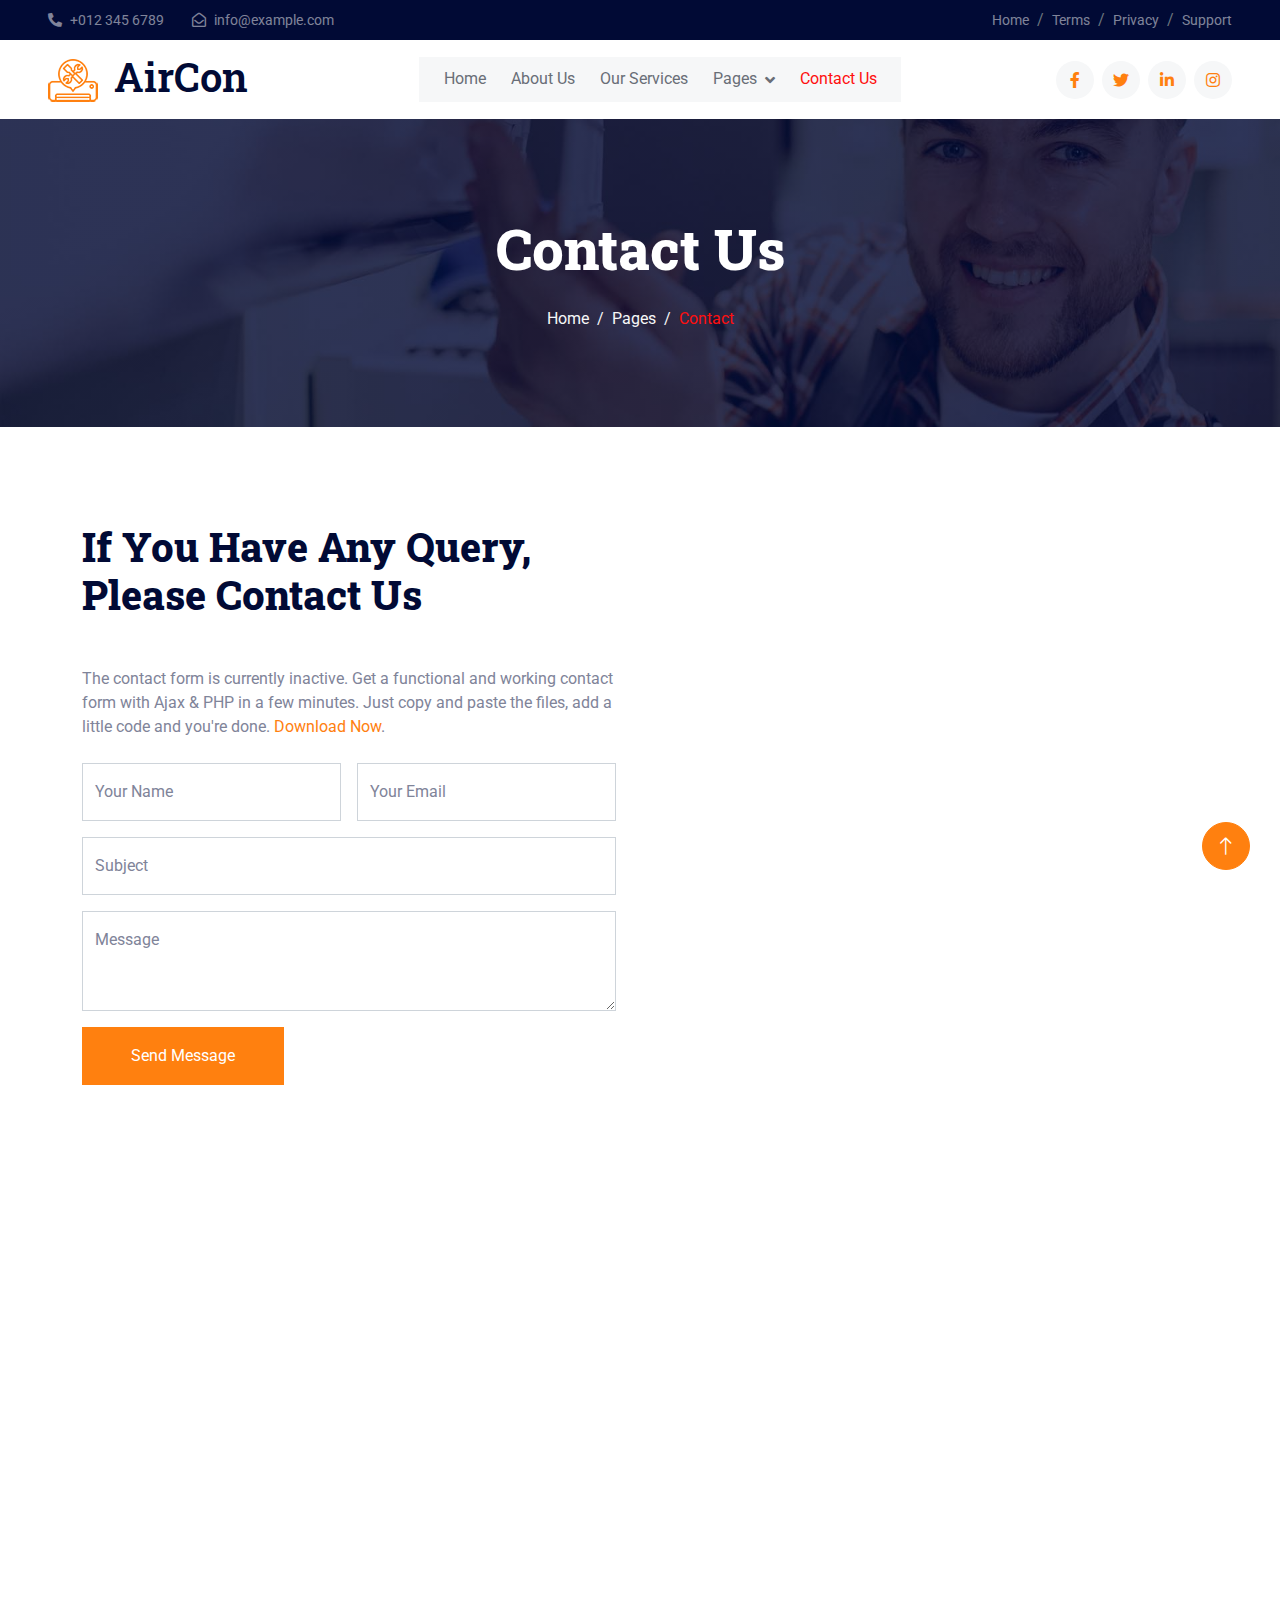
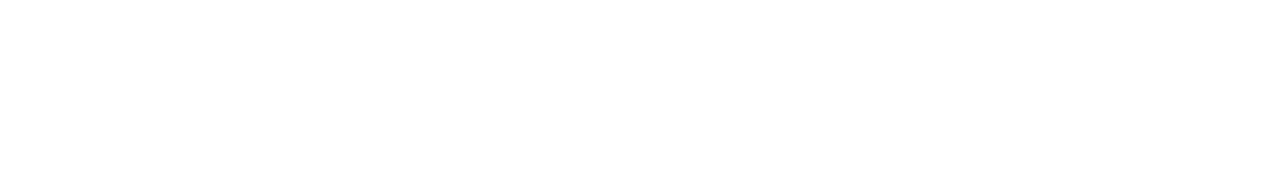
<file: contact.html>
<!DOCTYPE html>
<html lang="en">

<head>
    <meta charset="utf-8">
    <title>AirCon - AC Repair Website Template</title>
    <meta content="width=device-width, initial-scale=1.0" name="viewport">
    <meta content="" name="keywords">
    <meta content="" name="description">

    <!-- Favicon -->
    <link href="img/favicon.ico" rel="icon">

    <!-- Google Web Fonts -->
    <link rel="preconnect" href="https://fonts.googleapis.com">
    <link rel="preconnect" href="https://fonts.gstatic.com" crossorigin>
    <link href="https://fonts.googleapis.com/css2?family=Roboto+Slab:wght@400;600;800&family=Roboto:wght@400;500;700&display=swap" rel="stylesheet"> 

    <!-- Icon Font Stylesheet -->
    <link href="https://cdnjs.cloudflare.com/ajax/libs/font-awesome/5.10.0/css/all.min.css" rel="stylesheet">
    <link href="https://cdn.jsdelivr.net/npm/bootstrap-icons@1.4.1/font/bootstrap-icons.css" rel="stylesheet">

    <!-- Libraries Stylesheet -->
    <link href="lib/animate/animate.min.css" rel="stylesheet">
    <link href="lib/owlcarousel/assets/owl.carousel.min.css" rel="stylesheet">

    <!-- Customized Bootstrap Stylesheet -->
    <link href="css/bootstrap.min.css" rel="stylesheet">

    <!-- Template Stylesheet -->
    <link href="css/style.css" rel="stylesheet">
</head>

<body>
    <!-- Spinner Start -->
    <div id="spinner" class="show bg-white position-fixed translate-middle w-100 vh-100 top-50 start-50 d-flex align-items-center justify-content-center">
        <div class="spinner-grow text-primary" role="status"></div>
    </div>
    <!-- Spinner End -->


    <!-- Topbar Start -->
    <div class="container-fluid bg-dark text-white-50 py-2 px-0 d-none d-lg-block">
        <div class="row gx-0 align-items-center">
            <div class="col-lg-7 px-5 text-start">
                <div class="h-100 d-inline-flex align-items-center me-4">
                    <small class="fa fa-phone-alt me-2"></small>
                    <small>+012 345 6789</small>
                </div>
                <div class="h-100 d-inline-flex align-items-center me-4">
                    <small class="far fa-envelope-open me-2"></small>
                    <small>info@example.com</small>
                </div>
            </div>
            <div class="col-lg-5 px-5 text-end">
                <ol class="breadcrumb justify-content-end mb-0">
                    <li class="breadcrumb-item"><a class="text-white-50 small" href="#">Home</a></li>
                    <li class="breadcrumb-item"><a class="text-white-50 small" href="#">Terms</a></li>
                    <li class="breadcrumb-item"><a class="text-white-50 small" href="#">Privacy</a></li>
                    <li class="breadcrumb-item"><a class="text-white-50 small" href="#">Support</a></li>
                </ol>
            </div>
        </div>
    </div>
    <!-- Topbar End -->


    <!-- Navbar Start -->
    <nav class="navbar navbar-expand-lg bg-white navbar-light sticky-top px-4 px-lg-5">
        <a href="index.html" class="navbar-brand d-flex align-items-center">
            <h1 class="m-0"><img class="img-fluid me-3" src="img/icon/icon-02-primary.png" alt="">AirCon</h1>
        </a>
        <button type="button" class="navbar-toggler" data-bs-toggle="collapse" data-bs-target="#navbarCollapse">
            <span class="navbar-toggler-icon"></span>
        </button>
        <div class="collapse navbar-collapse" id="navbarCollapse">
            <div class="navbar-nav mx-auto bg-light pe-4 py-3 py-lg-0">
                <a href="index.html" class="nav-item nav-link">Home</a>
                <a href="about.html" class="nav-item nav-link">About Us</a>
                <a href="service.html" class="nav-item nav-link">Our Services</a>
                <div class="nav-item dropdown">
                    <a href="#" class="nav-link dropdown-toggle" data-bs-toggle="dropdown">Pages</a>
                    <div class="dropdown-menu bg-light border-0 m-0">
                        <a href="feature.html" class="dropdown-item">Features</a>
                        <a href="quote.html" class="dropdown-item">Free Quote</a>
                        <a href="team.html" class="dropdown-item">Our Team</a>
                        <a href="testimonial.html" class="dropdown-item">Testimonial</a>
                        <a href="404.html" class="dropdown-item">404 Page</a>
                    </div>
                </div>
                <a href="contact.html" class="nav-item nav-link active">Contact Us</a>
            </div>
            <div class="h-100 d-lg-inline-flex align-items-center d-none">
                <a class="btn btn-square rounded-circle bg-light text-primary me-2" href=""><i class="fab fa-facebook-f"></i></a>
                <a class="btn btn-square rounded-circle bg-light text-primary me-2" href=""><i class="fab fa-twitter"></i></a>
                <a class="btn btn-square rounded-circle bg-light text-primary me-2" href=""><i class="fab fa-linkedin-in"></i></a>
                <a class="btn btn-square rounded-circle bg-light text-primary me-0" href=""><i class="fab fa-instagram"></i></a>
            </div>
        </div>
    </nav>
    <!-- Navbar End -->


    <!-- Page Header Start -->
    <div class="container-fluid page-header py-5 mb-5 wow fadeIn" data-wow-delay="0.1s">
        <div class="container text-center py-5">
            <h1 class="display-4 text-white animated slideInDown mb-4">Contact Us</h1>
            <nav aria-label="breadcrumb animated slideInDown">
                <ol class="breadcrumb justify-content-center mb-0">
                    <li class="breadcrumb-item"><a href="#">Home</a></li>
                    <li class="breadcrumb-item"><a href="#">Pages</a></li>
                    <li class="breadcrumb-item active" aria-current="page">Contact</li>
                </ol>
            </nav>
        </div>
    </div>
    <!-- Page Header End -->


    <!-- Contact Start -->
    <div class="container-xxl py-5">
        <div class="container">
            <div class="row g-5">
                <div class="col-lg-6 wow fadeIn" data-wow-delay="0.1s">
                    <h1 class="display-6 mb-5">If You Have Any Query, Please Contact Us</h1>
                    <p class="mb-4">The contact form is currently inactive. Get a functional and working contact form with Ajax & PHP in a few minutes. Just copy and paste the files, add a little code and you're done. <a href="https://htmlcodex.com/contact-form">Download Now</a>.</p>
                    <form>
                        <div class="row g-3">
                            <div class="col-md-6">
                                <div class="form-floating">
                                    <input type="text" class="form-control" id="name" placeholder="Your Name">
                                    <label for="name">Your Name</label>
                                </div>
                            </div>
                            <div class="col-md-6">
                                <div class="form-floating">
                                    <input type="email" class="form-control" id="email" placeholder="Your Email">
                                    <label for="email">Your Email</label>
                                </div>
                            </div>
                            <div class="col-12">
                                <div class="form-floating">
                                    <input type="text" class="form-control" id="subject" placeholder="Subject">
                                    <label for="subject">Subject</label>
                                </div>
                            </div>
                            <div class="col-12">
                                <div class="form-floating">
                                    <textarea class="form-control" placeholder="Leave a message here" id="message" style="height: 100px"></textarea>
                                    <label for="message">Message</label>
                                </div>
                            </div>
                            <div class="col-12">
                                <button class="btn btn-primary py-3 px-5" type="submit">Send Message</button>
                            </div>
                        </div>
                    </form>
                </div>
                <div class="col-lg-6 wow fadeIn" data-wow-delay="0.5s" style="min-height: 450px;">
                    <div class="position-relative overflow-hidden h-100">
                        <iframe class="position-relative w-100 h-100"
                        src="https://www.google.com/maps/embed?pb=!1m18!1m12!1m3!1d3001156.4288297426!2d-78.01371936852176!3d42.72876761954724!2m3!1f0!2f0!3f0!3m2!1i1024!2i768!4f13.1!3m3!1m2!1s0x4ccc4bf0f123a5a9%3A0xddcfc6c1de189567!2sNew%20York%2C%20USA!5e0!3m2!1sen!2sbd!4v1603794290143!5m2!1sen!2sbd"
                        frameborder="0" style="min-height: 450px; border:0;" allowfullscreen="" aria-hidden="false"
                        tabindex="0"></iframe>
                    </div>
                </div>
            </div>
        </div>
    </div>
    <!-- Contact End -->


    <!-- Footer Start -->
    <div class="container-fluid bg-dark footer mt-5 pt-5 wow fadeIn" data-wow-delay="0.1s">
        <div class="container py-5">
            <div class="row g-5">
                <div class="col-md-6">
                    <h1 class="text-white mb-4"><img class="img-fluid me-3" src="img/icon/icon-02-light.png" alt="">AirCon</h1>
                    <span>Diam dolor diam ipsum sit. Aliqu diam amet diam et eos. Clita erat ipsum et lorem et sit, sed stet lorem sit clita. Diam dolor diam ipsum sit. Aliqu diam amet diam et eos. Clita erat ipsum et lorem et sit.</span>
                </div>
                <div class="col-md-6">
                    <h5 class="text-light mb-4">Newsletter</h5>
                    <p>Clita erat ipsum et lorem et sit, sed stet lorem sit clita.</p>
                    <div class="position-relative">
                        <input class="form-control bg-transparent w-100 py-3 ps-4 pe-5" type="text" placeholder="Your email">
                        <button type="button" class="btn btn-primary py-2 px-3 position-absolute top-0 end-0 mt-2 me-2">SignUp</button>
                    </div>
                </div>
                <div class="col-lg-3 col-md-6">
                    <h5 class="text-light mb-4">Get In Touch</h5>
                    <p><i class="fa fa-map-marker-alt me-3"></i>123 Street, New York, USA</p>
                    <p><i class="fa fa-phone-alt me-3"></i>+012 345 67890</p>
                    <p><i class="fa fa-envelope me-3"></i>info@example.com</p>
                </div>
                <div class="col-lg-3 col-md-6">
                    <h5 class="text-light mb-4">Our Services</h5>
                    <a class="btn btn-link" href="">AC Installation</a>
                    <a class="btn btn-link" href="">Cooling Services</a>
                    <a class="btn btn-link" href="">Heating Services</a>
                    <a class="btn btn-link" href="">Annual Inspections</a>
                </div>
                <div class="col-lg-3 col-md-6">
                    <h5 class="text-light mb-4">Quick Links</h5>
                    <a class="btn btn-link" href="">About Us</a>
                    <a class="btn btn-link" href="">Contact Us</a>
                    <a class="btn btn-link" href="">Our Services</a>
                    <a class="btn btn-link" href="">Terms & Condition</a>
                </div>
                <div class="col-lg-3 col-md-6">
                    <h5 class="text-light mb-4">Follow Us</h5>
                    <div class="d-flex">
                        <a class="btn btn-square rounded-circle me-1" href=""><i class="fab fa-twitter"></i></a>
                        <a class="btn btn-square rounded-circle me-1" href=""><i class="fab fa-facebook-f"></i></a>
                        <a class="btn btn-square rounded-circle me-1" href=""><i class="fab fa-youtube"></i></a>
                        <a class="btn btn-square rounded-circle me-1" href=""><i class="fab fa-linkedin-in"></i></a>
                    </div>
                </div>
            </div>
        </div>
        <div class="container-fluid copyright">
            <div class="container">
                <div class="row">
                    <div class="col-md-6 text-center text-md-start mb-3 mb-md-0">
                        &copy; <a href="#">Your Site Name</a>, All Right Reserved.
                    </div>
                    <div class="col-md-6 text-center text-md-end">
                        <!--/*** This template is free as long as you keep the footer author’s credit link/attribution link/backlink. If you'd like to use the template without the footer author’s credit link/attribution link/backlink, you can purchase the Credit Removal License from "https://htmlcodex.com/credit-removal". Thank you for your support. ***/-->
                        Designed By <a href="https://htmlcodex.com">HTML Codex</a>
                    </div>
                </div>
            </div>
        </div>
    </div>
    <!-- Footer End -->


    <!-- Back to Top -->
    <a href="#" class="btn btn-lg btn-primary btn-lg-square rounded-circle back-to-top"><i class="bi bi-arrow-up"></i></a>


    <!-- JavaScript Libraries -->
    <script src="https://code.jquery.com/jquery-3.4.1.min.js"></script>
    <script src="https://cdn.jsdelivr.net/npm/bootstrap@5.0.0/dist/js/bootstrap.bundle.min.js"></script>
    <script src="lib/wow/wow.min.js"></script>
    <script src="lib/easing/easing.min.js"></script>
    <script src="lib/waypoints/waypoints.min.js"></script>
    <script src="lib/owlcarousel/owl.carousel.min.js"></script>
    <script src="lib/counterup/counterup.min.js"></script>
    <script src="lib/parallax/parallax.min.js"></script>

    <!-- Template Javascript -->
    <script src="js/main.js"></script>
</body>

</html>
</file>
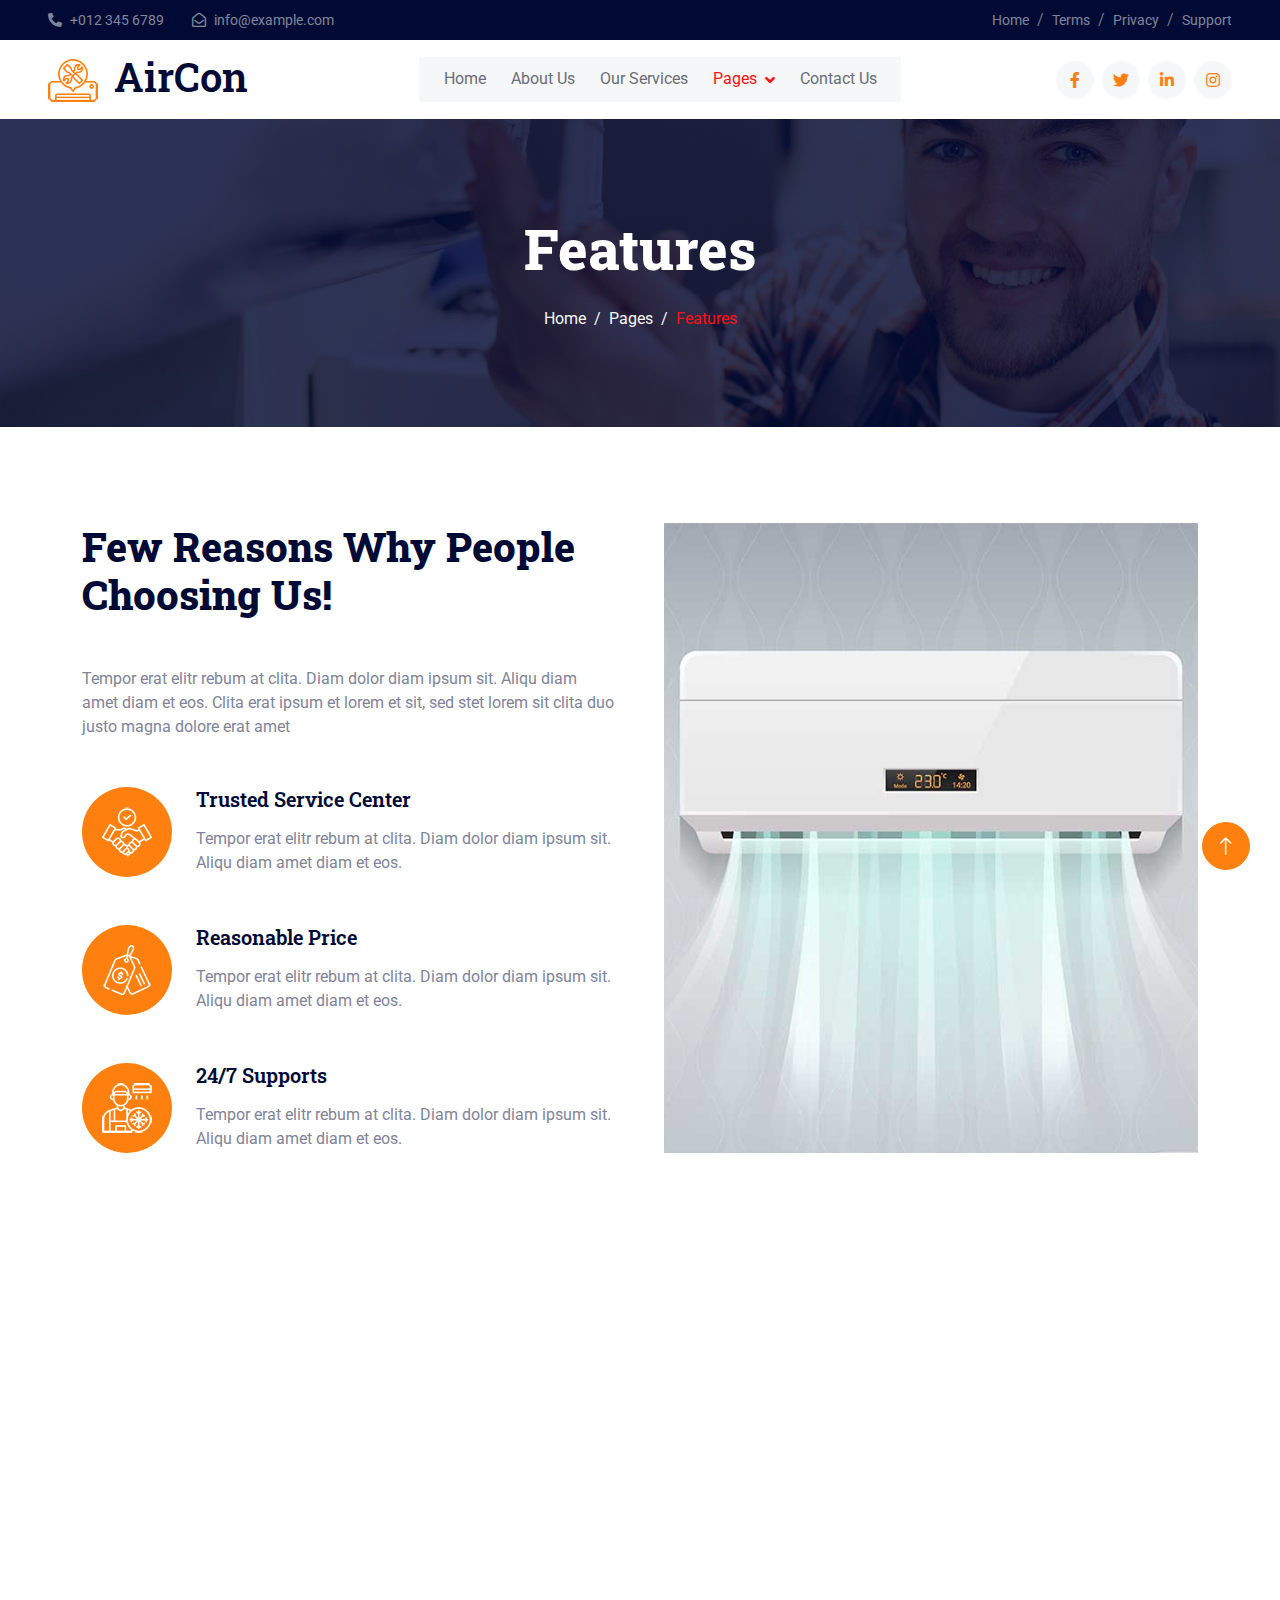
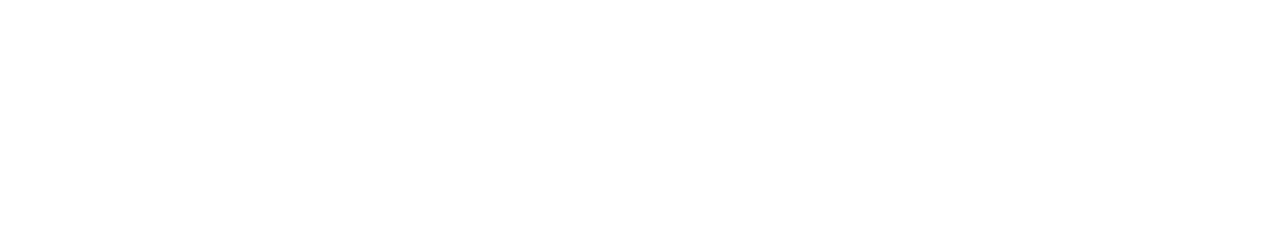
<file: feature.html>
<!DOCTYPE html>
<html lang="en">

<head>
    <meta charset="utf-8">
    <title>Supreme Pest Solutions</title>
    <meta content="width=device-width, initial-scale=1.0" name="viewport">
    <meta content="" name="keywords">
    <meta content="" name="description">

    <!-- Favicon -->
    <link href="img/favicon.ico" rel="icon">

    <!-- Google Web Fonts -->
    <link rel="preconnect" href="https://fonts.googleapis.com">
    <link rel="preconnect" href="https://fonts.gstatic.com" crossorigin>
    <link href="https://fonts.googleapis.com/css2?family=Roboto+Slab:wght@400;600;800&family=Roboto:wght@400;500;700&display=swap" rel="stylesheet"> 

    <!-- Icon Font Stylesheet -->
    <link href="https://cdnjs.cloudflare.com/ajax/libs/font-awesome/5.10.0/css/all.min.css" rel="stylesheet">
    <link href="https://cdn.jsdelivr.net/npm/bootstrap-icons@1.4.1/font/bootstrap-icons.css" rel="stylesheet">

    <!-- Libraries Stylesheet -->
    <link href="lib/animate/animate.min.css" rel="stylesheet">
    <link href="lib/owlcarousel/assets/owl.carousel.min.css" rel="stylesheet">

    <!-- Customized Bootstrap Stylesheet -->
    <link href="css/bootstrap.min.css" rel="stylesheet">

    <!-- Template Stylesheet -->
    <link href="css/style.css" rel="stylesheet">
</head>

<body>
    <!-- Spinner Start -->
    <div id="spinner" class="show bg-white position-fixed translate-middle w-100 vh-100 top-50 start-50 d-flex align-items-center justify-content-center">
        <div class="spinner-grow text-primary" role="status"></div>
    </div>
    <!-- Spinner End -->


    <!-- Topbar Start -->
    <div class="container-fluid bg-dark text-white-50 py-2 px-0 d-none d-lg-block">
        <div class="row gx-0 align-items-center">
            <div class="col-lg-7 px-5 text-start">
                <div class="h-100 d-inline-flex align-items-center me-4">
                    <small class="fa fa-phone-alt me-2"></small>
                    <small>+012 345 6789</small>
                </div>
                <div class="h-100 d-inline-flex align-items-center me-4">
                    <small class="far fa-envelope-open me-2"></small>
                    <small>info@example.com</small>
                </div>
            </div>
            <div class="col-lg-5 px-5 text-end">
                <ol class="breadcrumb justify-content-end mb-0">
                    <li class="breadcrumb-item"><a class="text-white-50 small" href="#">Home</a></li>
                    <li class="breadcrumb-item"><a class="text-white-50 small" href="#">Terms</a></li>
                    <li class="breadcrumb-item"><a class="text-white-50 small" href="#">Privacy</a></li>
                    <li class="breadcrumb-item"><a class="text-white-50 small" href="#">Support</a></li>
                </ol>
            </div>
        </div>
    </div>
    <!-- Topbar End -->


    <!-- Navbar Start -->
    <nav class="navbar navbar-expand-lg bg-white navbar-light sticky-top px-4 px-lg-5">
        <a href="index.html" class="navbar-brand d-flex align-items-center">
            <h1 class="m-0"><img class="img-fluid me-3" src="img/icon/icon-02-primary.png" alt="">AirCon</h1>
        </a>
        <button type="button" class="navbar-toggler" data-bs-toggle="collapse" data-bs-target="#navbarCollapse">
            <span class="navbar-toggler-icon"></span>
        </button>
        <div class="collapse navbar-collapse" id="navbarCollapse">
            <div class="navbar-nav mx-auto bg-light pe-4 py-3 py-lg-0">
                <a href="index.html" class="nav-item nav-link">Home</a>
                <a href="about.html" class="nav-item nav-link">About Us</a>
                <a href="service.html" class="nav-item nav-link">Our Services</a>
                <div class="nav-item dropdown">
                    <a href="#" class="nav-link dropdown-toggle active" data-bs-toggle="dropdown">Pages</a>
                    <div class="dropdown-menu bg-light border-0 m-0">
                        <a href="feature.html" class="dropdown-item active">Features</a>
                        <a href="quote.html" class="dropdown-item">Free Quote</a>
                        <a href="team.html" class="dropdown-item">Our Team</a>
                        <a href="testimonial.html" class="dropdown-item">Testimonial</a>
                        <a href="404.html" class="dropdown-item">404 Page</a>
                    </div>
                </div>
                <a href="contact.html" class="nav-item nav-link">Contact Us</a>
            </div>
            <div class="h-100 d-lg-inline-flex align-items-center d-none">
                <a class="btn btn-square rounded-circle bg-light text-primary me-2" href=""><i class="fab fa-facebook-f"></i></a>
                <a class="btn btn-square rounded-circle bg-light text-primary me-2" href=""><i class="fab fa-twitter"></i></a>
                <a class="btn btn-square rounded-circle bg-light text-primary me-2" href=""><i class="fab fa-linkedin-in"></i></a>
                <a class="btn btn-square rounded-circle bg-light text-primary me-0" href=""><i class="fab fa-instagram"></i></a>
            </div>
        </div>
    </nav>
    <!-- Navbar End -->


    <!-- Page Header Start -->
    <div class="container-fluid page-header py-5 mb-5 wow fadeIn" data-wow-delay="0.1s">
        <div class="container text-center py-5">
            <h1 class="display-4 text-white animated slideInDown mb-4">Features</h1>
            <nav aria-label="breadcrumb animated slideInDown">
                <ol class="breadcrumb justify-content-center mb-0">
                    <li class="breadcrumb-item"><a href="#">Home</a></li>
                    <li class="breadcrumb-item"><a href="#">Pages</a></li>
                    <li class="breadcrumb-item active" aria-current="page">Features</li>
                </ol>
            </nav>
        </div>
    </div>
    <!-- Page Header End -->


    <!-- Features Start -->
    <div class="container-xxl py-5">
        <div class="container">
            <div class="row g-5">
                <div class="col-lg-6 wow fadeInUp" data-wow-delay="0.1s">
                    <h1 class="display-6 mb-5">Few Reasons Why People Choosing Us!</h1>
                    <p class="mb-5">Tempor erat elitr rebum at clita. Diam dolor diam ipsum sit. Aliqu diam amet diam et eos. Clita erat ipsum et lorem et sit, sed stet lorem sit clita duo justo magna dolore erat amet</p>
                    <div class="d-flex mb-5">
                        <div class="flex-shrink-0 btn-square bg-primary rounded-circle" style="width: 90px; height: 90px;">
                            <img class="img-fluid" src="img/icon/icon-08-light.png" alt="">
                        </div>
                        <div class="ms-4">
                            <h5 class="mb-3">Trusted Service Center</h5>
                            <span>Tempor erat elitr rebum at clita. Diam dolor diam ipsum sit. Aliqu diam amet diam et eos.</span>
                        </div>
                    </div>
                    <div class="d-flex mb-5">
                        <div class="flex-shrink-0 btn-square bg-primary rounded-circle" style="width: 90px; height: 90px;">
                            <img class="img-fluid" src="img/icon/icon-10-light.png" alt="">
                        </div>
                        <div class="ms-4">
                            <h5 class="mb-3">Reasonable Price</h5>
                            <span>Tempor erat elitr rebum at clita. Diam dolor diam ipsum sit. Aliqu diam amet diam et eos.</span>
                        </div>
                    </div>
                    <div class="d-flex mb-0">
                        <div class="flex-shrink-0 btn-square bg-primary rounded-circle" style="width: 90px; height: 90px;">
                            <img class="img-fluid" src="img/icon/icon-06-light.png" alt="">
                        </div>
                        <div class="ms-4">
                            <h5 class="mb-3">24/7 Supports</h5>
                            <span>Tempor erat elitr rebum at clita. Diam dolor diam ipsum sit. Aliqu diam amet diam et eos.</span>
                        </div>
                    </div>
                </div>
                <div class="col-lg-6 wow fadeInUp" data-wow-delay="0.5s">
                    <div class="position-relative rounded overflow-hidden h-100" style="min-height: 400px;">
                        <img class="position-absolute w-100 h-100" src="img/feature.jpg" alt="" style="object-fit: cover;">
                    </div>
                </div>
            </div>
        </div>
    </div>
    <!-- Features End -->
        

    <!-- Footer Start -->
    <div class="container-fluid bg-dark footer mt-5 pt-5 wow fadeIn" data-wow-delay="0.1s">
        <div class="container py-5">
            <div class="row g-5">
                <div class="col-md-6">
                    <h1 class="text-white mb-4"><img class="img-fluid me-3" src="img/icon/icon-02-light.png" alt="">AirCon</h1>
                    <span>Diam dolor diam ipsum sit. Aliqu diam amet diam et eos. Clita erat ipsum et lorem et sit, sed stet lorem sit clita. Diam dolor diam ipsum sit. Aliqu diam amet diam et eos. Clita erat ipsum et lorem et sit.</span>
                </div>
                <div class="col-md-6">
                    <h5 class="text-light mb-4">Newsletter</h5>
                    <p>Clita erat ipsum et lorem et sit, sed stet lorem sit clita.</p>
                    <div class="position-relative">
                        <input class="form-control bg-transparent w-100 py-3 ps-4 pe-5" type="text" placeholder="Your email">
                        <button type="button" class="btn btn-primary py-2 px-3 position-absolute top-0 end-0 mt-2 me-2">SignUp</button>
                    </div>
                </div>
                <div class="col-lg-3 col-md-6">
                    <h5 class="text-light mb-4">Get In Touch</h5>
                    <p><i class="fa fa-map-marker-alt me-3"></i>123 Street, New York, USA</p>
                    <p><i class="fa fa-phone-alt me-3"></i>+012 345 67890</p>
                    <p><i class="fa fa-envelope me-3"></i>info@example.com</p>
                </div>
                <div class="col-lg-3 col-md-6">
                    <h5 class="text-light mb-4">Our Services</h5>
                    <a class="btn btn-link" href="">AC Installation</a>
                    <a class="btn btn-link" href="">Cooling Services</a>
                    <a class="btn btn-link" href="">Heating Services</a>
                    <a class="btn btn-link" href="">Annual Inspections</a>
                </div>
                <div class="col-lg-3 col-md-6">
                    <h5 class="text-light mb-4">Quick Links</h5>
                    <a class="btn btn-link" href="">About Us</a>
                    <a class="btn btn-link" href="">Contact Us</a>
                    <a class="btn btn-link" href="">Our Services</a>
                    <a class="btn btn-link" href="">Terms & Condition</a>
                </div>
                <div class="col-lg-3 col-md-6">
                    <h5 class="text-light mb-4">Follow Us</h5>
                    <div class="d-flex">
                        <a class="btn btn-square rounded-circle me-1" href=""><i class="fab fa-twitter"></i></a>
                        <a class="btn btn-square rounded-circle me-1" href=""><i class="fab fa-facebook-f"></i></a>
                        <a class="btn btn-square rounded-circle me-1" href=""><i class="fab fa-youtube"></i></a>
                        <a class="btn btn-square rounded-circle me-1" href=""><i class="fab fa-linkedin-in"></i></a>
                    </div>
                </div>
            </div>
        </div>
        <div class="container-fluid copyright">
            <div class="container">
                <div class="row">
                    <div class="col-md-6 text-center text-md-start mb-3 mb-md-0">
                        &copy; <a href="#">Your Site Name</a>, All Right Reserved.
                    </div>
                    <div class="col-md-6 text-center text-md-end">
                        <!--/*** This template is free as long as you keep the footer author’s credit link/attribution link/backlink. If you'd like to use the template without the footer author’s credit link/attribution link/backlink, you can purchase the Credit Removal License from "https://htmlcodex.com/credit-removal". Thank you for your support. ***/-->
                        Designed By <a href="https://htmlcodex.com">HTML Codex</a>
                    </div>
                </div>
            </div>
        </div>
    </div>
    <!-- Footer End -->


    <!-- Back to Top -->
    <a href="#" class="btn btn-lg btn-primary btn-lg-square rounded-circle back-to-top"><i class="bi bi-arrow-up"></i></a>


    <!-- JavaScript Libraries -->
    <script src="https://code.jquery.com/jquery-3.4.1.min.js"></script>
    <script src="https://cdn.jsdelivr.net/npm/bootstrap@5.0.0/dist/js/bootstrap.bundle.min.js"></script>
    <script src="lib/wow/wow.min.js"></script>
    <script src="lib/easing/easing.min.js"></script>
    <script src="lib/waypoints/waypoints.min.js"></script>
    <script src="lib/owlcarousel/owl.carousel.min.js"></script>
    <script src="lib/counterup/counterup.min.js"></script>
    <script src="lib/parallax/parallax.min.js"></script>

    <!-- Template Javascript -->
    <script src="js/main.js"></script>
</body>

</html>
</file>
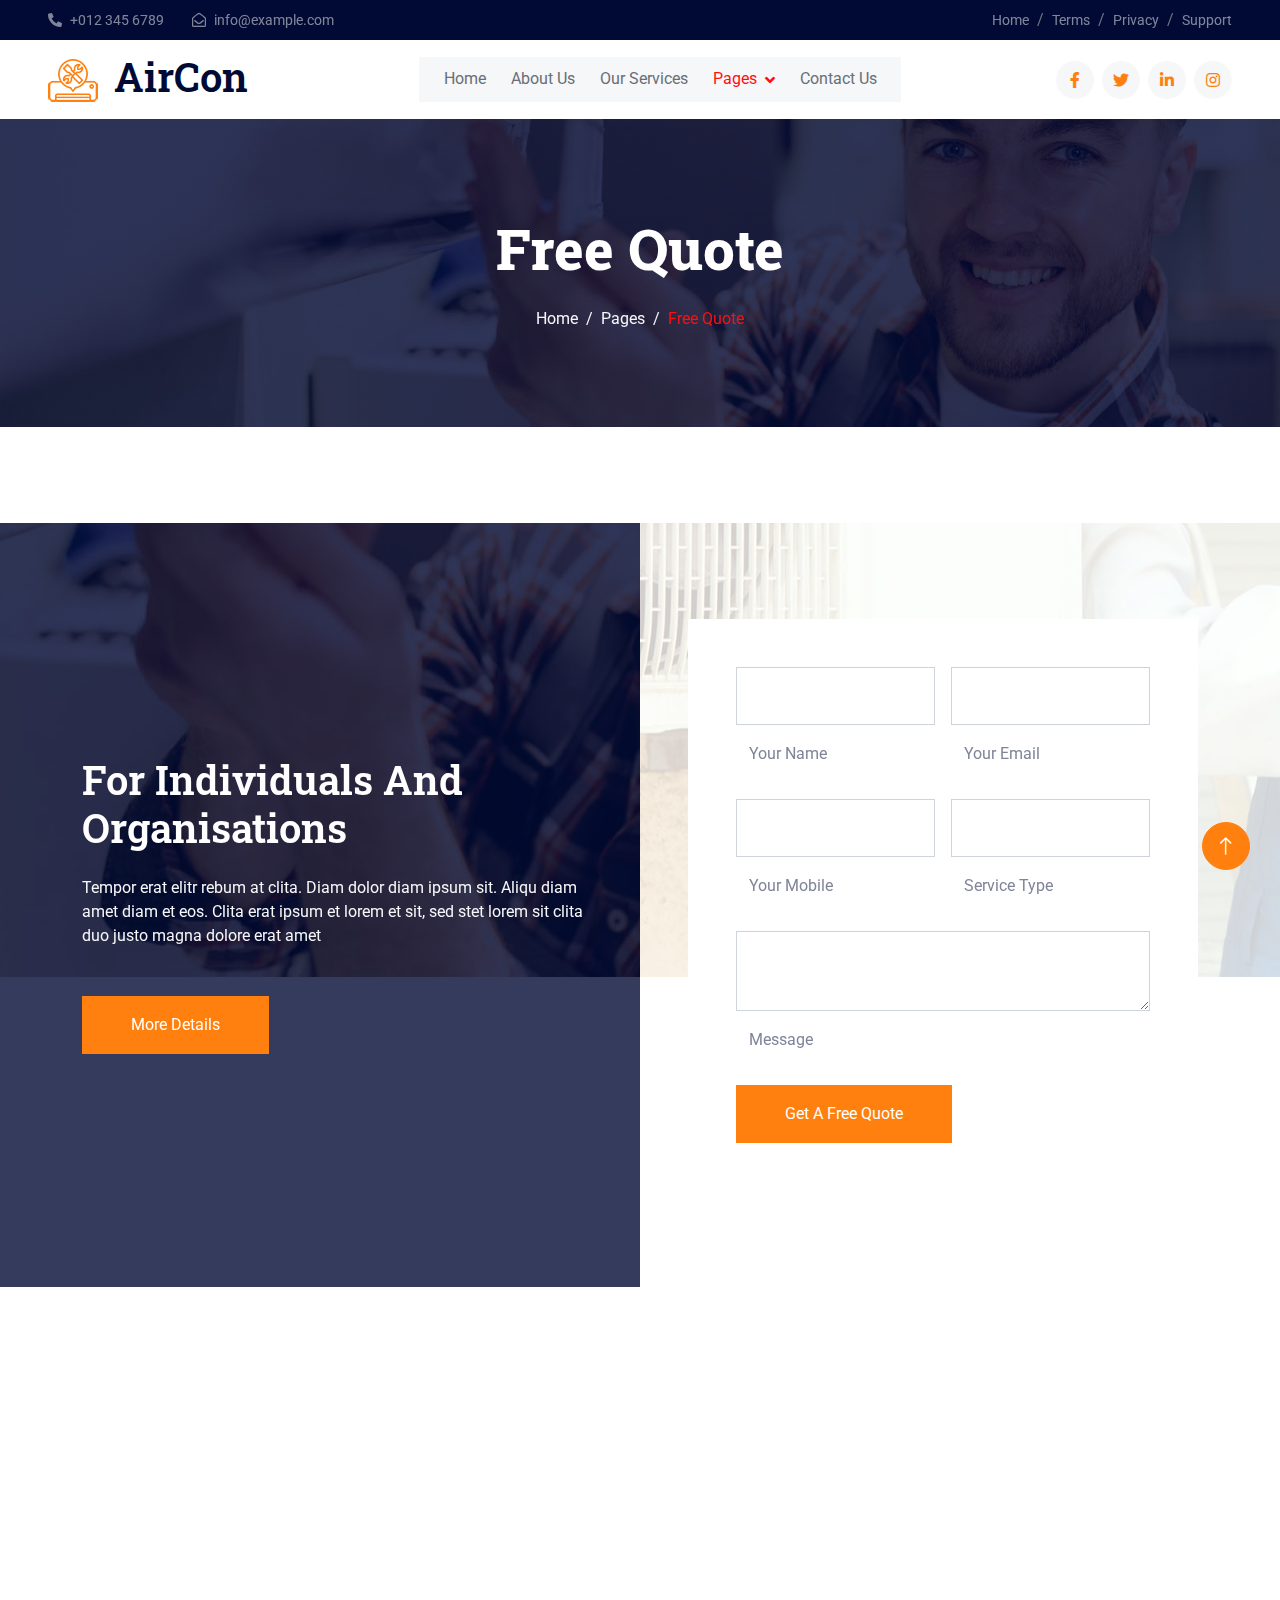
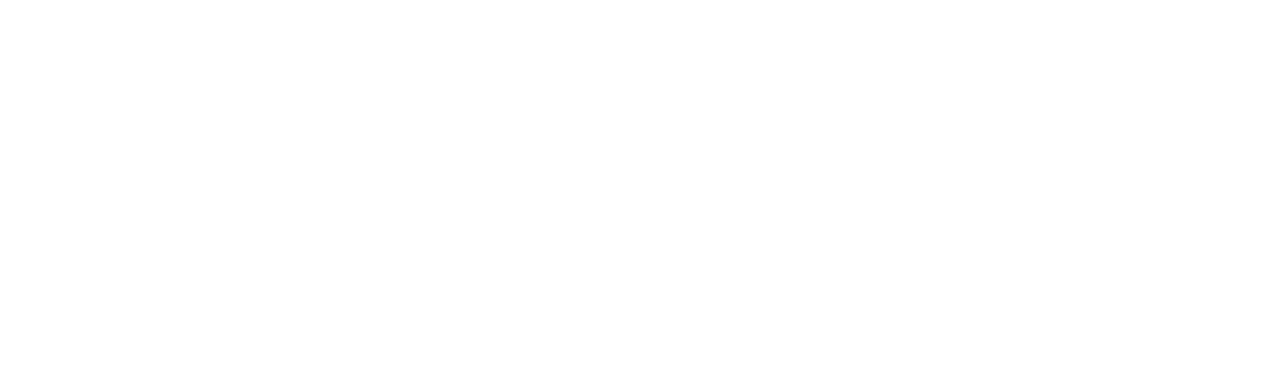
<file: quote.html>
<!DOCTYPE html>
<html lang="en">

<head>
    <meta charset="utf-8">
    <title>AirCon - AC Repair Website Template</title>
    <meta content="width=device-width, initial-scale=1.0" name="viewport">
    <meta content="" name="keywords">
    <meta content="" name="description">

    <!-- Favicon -->
    <link href="img/favicon.ico" rel="icon">

    <!-- Google Web Fonts -->
    <link rel="preconnect" href="https://fonts.googleapis.com">
    <link rel="preconnect" href="https://fonts.gstatic.com" crossorigin>
    <link href="https://fonts.googleapis.com/css2?family=Roboto+Slab:wght@400;600;800&family=Roboto:wght@400;500;700&display=swap" rel="stylesheet"> 

    <!-- Icon Font Stylesheet -->
    <link href="https://cdnjs.cloudflare.com/ajax/libs/font-awesome/5.10.0/css/all.min.css" rel="stylesheet">
    <link href="https://cdn.jsdelivr.net/npm/bootstrap-icons@1.4.1/font/bootstrap-icons.css" rel="stylesheet">

    <!-- Libraries Stylesheet -->
    <link href="lib/animate/animate.min.css" rel="stylesheet">
    <link href="lib/owlcarousel/assets/owl.carousel.min.css" rel="stylesheet">

    <!-- Customized Bootstrap Stylesheet -->
    <link href="css/bootstrap.min.css" rel="stylesheet">

    <!-- Template Stylesheet -->
    <link href="css/style.css" rel="stylesheet">
</head>

<body>
    <!-- Spinner Start -->
    <div id="spinner" class="show bg-white position-fixed translate-middle w-100 vh-100 top-50 start-50 d-flex align-items-center justify-content-center">
        <div class="spinner-grow text-primary" role="status"></div>
    </div>
    <!-- Spinner End -->


    <!-- Topbar Start -->
    <div class="container-fluid bg-dark text-white-50 py-2 px-0 d-none d-lg-block">
        <div class="row gx-0 align-items-center">
            <div class="col-lg-7 px-5 text-start">
                <div class="h-100 d-inline-flex align-items-center me-4">
                    <small class="fa fa-phone-alt me-2"></small>
                    <small>+012 345 6789</small>
                </div>
                <div class="h-100 d-inline-flex align-items-center me-4">
                    <small class="far fa-envelope-open me-2"></small>
                    <small>info@example.com</small>
                </div>
            </div>
            <div class="col-lg-5 px-5 text-end">
                <ol class="breadcrumb justify-content-end mb-0">
                    <li class="breadcrumb-item"><a class="text-white-50 small" href="#">Home</a></li>
                    <li class="breadcrumb-item"><a class="text-white-50 small" href="#">Terms</a></li>
                    <li class="breadcrumb-item"><a class="text-white-50 small" href="#">Privacy</a></li>
                    <li class="breadcrumb-item"><a class="text-white-50 small" href="#">Support</a></li>
                </ol>
            </div>
        </div>
    </div>
    <!-- Topbar End -->


    <!-- Navbar Start -->
    <nav class="navbar navbar-expand-lg bg-white navbar-light sticky-top px-4 px-lg-5">
        <a href="index.html" class="navbar-brand d-flex align-items-center">
            <h1 class="m-0"><img class="img-fluid me-3" src="img/icon/icon-02-primary.png" alt="">AirCon</h1>
        </a>
        <button type="button" class="navbar-toggler" data-bs-toggle="collapse" data-bs-target="#navbarCollapse">
            <span class="navbar-toggler-icon"></span>
        </button>
        <div class="collapse navbar-collapse" id="navbarCollapse">
            <div class="navbar-nav mx-auto bg-light pe-4 py-3 py-lg-0">
                <a href="index.html" class="nav-item nav-link">Home</a>
                <a href="about.html" class="nav-item nav-link">About Us</a>
                <a href="service.html" class="nav-item nav-link">Our Services</a>
                <div class="nav-item dropdown">
                    <a href="#" class="nav-link dropdown-toggle active" data-bs-toggle="dropdown">Pages</a>
                    <div class="dropdown-menu bg-light border-0 m-0">
                        <a href="feature.html" class="dropdown-item">Features</a>
                        <a href="quote.html" class="dropdown-item active">Free Quote</a>
                        <a href="team.html" class="dropdown-item">Our Team</a>
                        <a href="testimonial.html" class="dropdown-item">Testimonial</a>
                        <a href="404.html" class="dropdown-item">404 Page</a>
                    </div>
                </div>
                <a href="contact.html" class="nav-item nav-link">Contact Us</a>
            </div>
            <div class="h-100 d-lg-inline-flex align-items-center d-none">
                <a class="btn btn-square rounded-circle bg-light text-primary me-2" href=""><i class="fab fa-facebook-f"></i></a>
                <a class="btn btn-square rounded-circle bg-light text-primary me-2" href=""><i class="fab fa-twitter"></i></a>
                <a class="btn btn-square rounded-circle bg-light text-primary me-2" href=""><i class="fab fa-linkedin-in"></i></a>
                <a class="btn btn-square rounded-circle bg-light text-primary me-0" href=""><i class="fab fa-instagram"></i></a>
            </div>
        </div>
    </nav>
    <!-- Navbar End -->


    <!-- Page Header Start -->
    <div class="container-fluid page-header py-5 mb-5 wow fadeIn" data-wow-delay="0.1s">
        <div class="container text-center py-5">
            <h1 class="display-4 text-white animated slideInDown mb-4">Free Quote</h1>
            <nav aria-label="breadcrumb animated slideInDown">
                <ol class="breadcrumb justify-content-center mb-0">
                    <li class="breadcrumb-item"><a href="#">Home</a></li>
                    <li class="breadcrumb-item"><a href="#">Pages</a></li>
                    <li class="breadcrumb-item active" aria-current="page">Free Quote</li>
                </ol>
            </nav>
        </div>
    </div>
    <!-- Page Header End -->


    <!-- Quote Start -->
    <div class="container-fluid overflow-hidden px-lg-0" style="margin: 6rem 0;">
        <div class="container quote px-lg-0">
            <div class="row g-0 mx-lg-0">
                <div class="col-lg-6 quote-text" data-parallax="scroll" data-image-src="img/carousel-1.jpg">
                    <div class="h-100 px-4 px-sm-5 ps-lg-0 wow fadeIn" data-wow-delay="0.1s">
                        <h1 class="text-white mb-4">For Individuals And Organisations</h1>
                        <p class="text-light mb-5">Tempor erat elitr rebum at clita. Diam dolor diam ipsum sit. Aliqu diam amet diam et eos. Clita erat ipsum et lorem et sit, sed stet lorem sit clita duo justo magna dolore erat amet</p>
                        <a href="" class="align-self-start btn btn-primary py-3 px-5">More Details</a>
                    </div>
                </div>
                <div class="col-lg-6 quote-form" data-parallax="scroll" data-image-src="img/carousel-2.jpg">
                    <div class="h-100 px-4 px-sm-5 pe-lg-0 wow fadeIn" data-wow-delay="0.5s">
                        <div class="bg-white p-4 p-sm-5">
                            <div class="row g-3">
                                <div class="col-sm-6">
                                    <div class="form-floating">
                                        <input type="text" class="form-control" id="gname" placeholder="Gurdian Name">
                                        <label for="gname">Your Name</label>
                                    </div>
                                </div>
                                <div class="col-sm-6">
                                    <div class="form-floating">
                                        <input type="email" class="form-control" id="gmail" placeholder="Gurdian Email">
                                        <label for="gmail">Your Email</label>
                                    </div>
                                </div>
                                <div class="col-sm-6">
                                    <div class="form-floating">
                                        <input type="text" class="form-control" id="cname" placeholder="Child Name">
                                        <label for="cname">Your Mobile</label>
                                    </div>
                                </div>
                                <div class="col-sm-6">
                                    <div class="form-floating">
                                        <input type="text" class="form-control" id="cage" placeholder="Child Age">
                                        <label for="cage">Service Type</label>
                                    </div>
                                </div>
                                <div class="col-12">
                                    <div class="form-floating">
                                        <textarea class="form-control" placeholder="Leave a message here" id="message" style="height: 80px"></textarea>
                                        <label for="message">Message</label>
                                    </div>
                                </div>
                                <div class="col-12">
                                    <button class="btn btn-primary py-3 px-5" type="submit">Get A Free Quote</button>
                                </div>
                            </div>
                        </div>
                    </div>
                </div>
            </div>
        </div>
    </div>
    <!-- Quote End -->
        

    <!-- Footer Start -->
    <div class="container-fluid bg-dark footer mt-5 pt-5 wow fadeIn" data-wow-delay="0.1s">
        <div class="container py-5">
            <div class="row g-5">
                <div class="col-md-6">
                    <h1 class="text-white mb-4"><img class="img-fluid me-3" src="img/icon/icon-02-light.png" alt="">AirCon</h1>
                    <span>Diam dolor diam ipsum sit. Aliqu diam amet diam et eos. Clita erat ipsum et lorem et sit, sed stet lorem sit clita. Diam dolor diam ipsum sit. Aliqu diam amet diam et eos. Clita erat ipsum et lorem et sit.</span>
                </div>
                <div class="col-md-6">
                    <h5 class="text-light mb-4">Newsletter</h5>
                    <p>Clita erat ipsum et lorem et sit, sed stet lorem sit clita.</p>
                    <div class="position-relative">
                        <input class="form-control bg-transparent w-100 py-3 ps-4 pe-5" type="text" placeholder="Your email">
                        <button type="button" class="btn btn-primary py-2 px-3 position-absolute top-0 end-0 mt-2 me-2">SignUp</button>
                    </div>
                </div>
                <div class="col-lg-3 col-md-6">
                    <h5 class="text-light mb-4">Get In Touch</h5>
                    <p><i class="fa fa-map-marker-alt me-3"></i>123 Street, New York, USA</p>
                    <p><i class="fa fa-phone-alt me-3"></i>+012 345 67890</p>
                    <p><i class="fa fa-envelope me-3"></i>info@example.com</p>
                </div>
                <div class="col-lg-3 col-md-6">
                    <h5 class="text-light mb-4">Our Services</h5>
                    <a class="btn btn-link" href="">AC Installation</a>
                    <a class="btn btn-link" href="">Cooling Services</a>
                    <a class="btn btn-link" href="">Heating Services</a>
                    <a class="btn btn-link" href="">Annual Inspections</a>
                </div>
                <div class="col-lg-3 col-md-6">
                    <h5 class="text-light mb-4">Quick Links</h5>
                    <a class="btn btn-link" href="">About Us</a>
                    <a class="btn btn-link" href="">Contact Us</a>
                    <a class="btn btn-link" href="">Our Services</a>
                    <a class="btn btn-link" href="">Terms & Condition</a>
                </div>
                <div class="col-lg-3 col-md-6">
                    <h5 class="text-light mb-4">Follow Us</h5>
                    <div class="d-flex">
                        <a class="btn btn-square rounded-circle me-1" href=""><i class="fab fa-twitter"></i></a>
                        <a class="btn btn-square rounded-circle me-1" href=""><i class="fab fa-facebook-f"></i></a>
                        <a class="btn btn-square rounded-circle me-1" href=""><i class="fab fa-youtube"></i></a>
                        <a class="btn btn-square rounded-circle me-1" href=""><i class="fab fa-linkedin-in"></i></a>
                    </div>
                </div>
            </div>
        </div>
        <div class="container-fluid copyright">
            <div class="container">
                <div class="row">
                    <div class="col-md-6 text-center text-md-start mb-3 mb-md-0">
                        &copy; <a href="#">Your Site Name</a>, All Right Reserved.
                    </div>
                    <div class="col-md-6 text-center text-md-end">
                        <!--/*** This template is free as long as you keep the footer author’s credit link/attribution link/backlink. If you'd like to use the template without the footer author’s credit link/attribution link/backlink, you can purchase the Credit Removal License from "https://htmlcodex.com/credit-removal". Thank you for your support. ***/-->
                        Designed By <a href="https://htmlcodex.com">HTML Codex</a>
                    </div>
                </div>
            </div>
        </div>
    </div>
    <!-- Footer End -->


    <!-- Back to Top -->
    <a href="#" class="btn btn-lg btn-primary btn-lg-square rounded-circle back-to-top"><i class="bi bi-arrow-up"></i></a>


    <!-- JavaScript Libraries -->
    <script src="https://code.jquery.com/jquery-3.4.1.min.js"></script>
    <script src="https://cdn.jsdelivr.net/npm/bootstrap@5.0.0/dist/js/bootstrap.bundle.min.js"></script>
    <script src="lib/wow/wow.min.js"></script>
    <script src="lib/easing/easing.min.js"></script>
    <script src="lib/waypoints/waypoints.min.js"></script>
    <script src="lib/owlcarousel/owl.carousel.min.js"></script>
    <script src="lib/counterup/counterup.min.js"></script>
    <script src="lib/parallax/parallax.min.js"></script>

    <!-- Template Javascript -->
    <script src="js/main.js"></script>
</body>

</html>
</file>
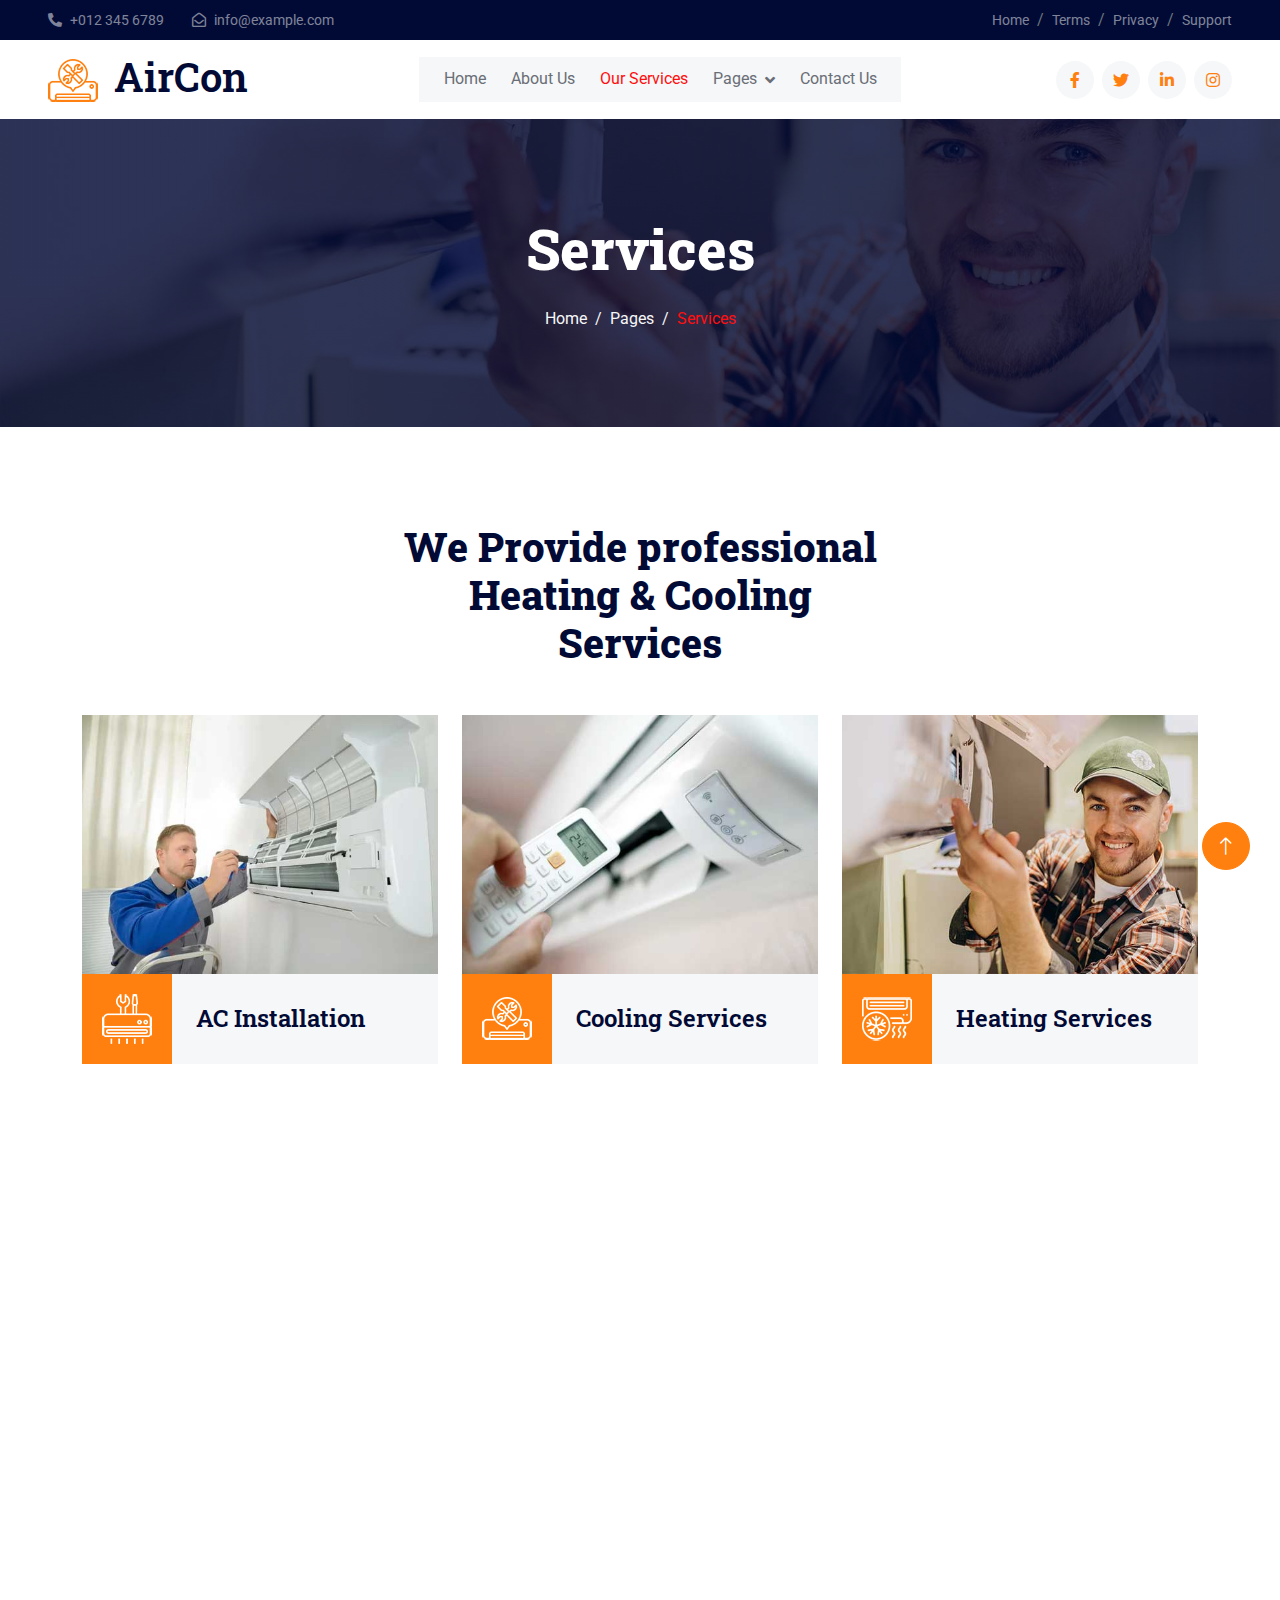
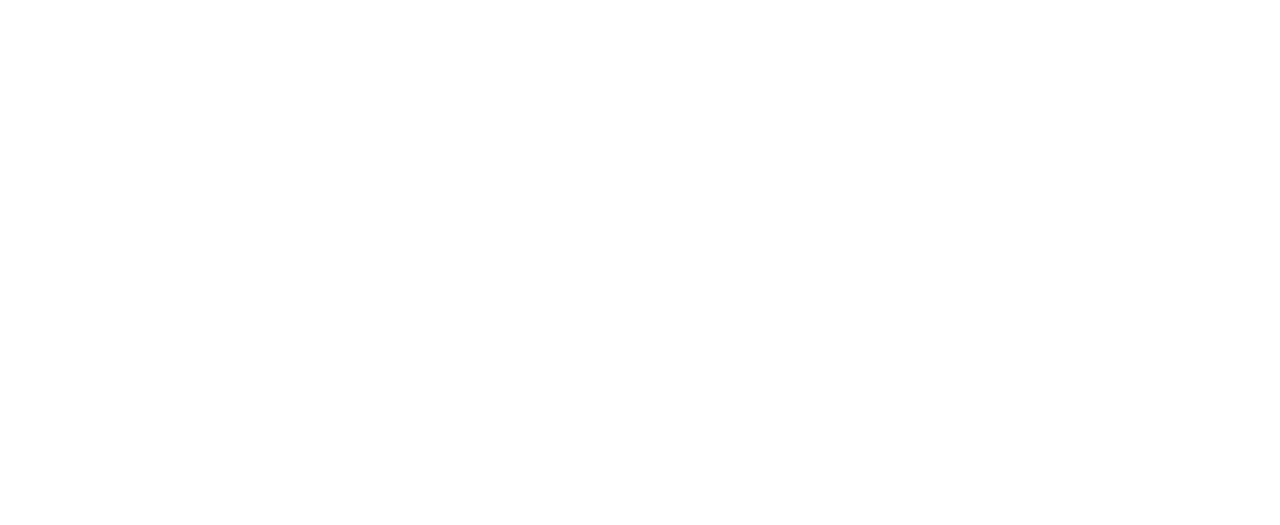
<file: service.html>
<!DOCTYPE html>
<html lang="en">

<head>
    <meta charset="utf-8">
    <title>AirCon - AC Repair Website Template</title>
    <meta content="width=device-width, initial-scale=1.0" name="viewport">
    <meta content="" name="keywords">
    <meta content="" name="description">

    <!-- Favicon -->
    <link href="img/favicon.ico" rel="icon">

    <!-- Google Web Fonts -->
    <link rel="preconnect" href="https://fonts.googleapis.com">
    <link rel="preconnect" href="https://fonts.gstatic.com" crossorigin>
    <link href="https://fonts.googleapis.com/css2?family=Roboto+Slab:wght@400;600;800&family=Roboto:wght@400;500;700&display=swap" rel="stylesheet"> 

    <!-- Icon Font Stylesheet -->
    <link href="https://cdnjs.cloudflare.com/ajax/libs/font-awesome/5.10.0/css/all.min.css" rel="stylesheet">
    <link href="https://cdn.jsdelivr.net/npm/bootstrap-icons@1.4.1/font/bootstrap-icons.css" rel="stylesheet">

    <!-- Libraries Stylesheet -->
    <link href="lib/animate/animate.min.css" rel="stylesheet">
    <link href="lib/owlcarousel/assets/owl.carousel.min.css" rel="stylesheet">

    <!-- Customized Bootstrap Stylesheet -->
    <link href="css/bootstrap.min.css" rel="stylesheet">

    <!-- Template Stylesheet -->
    <link href="css/style.css" rel="stylesheet">
</head>

<body>
    <!-- Spinner Start -->
    <div id="spinner" class="show bg-white position-fixed translate-middle w-100 vh-100 top-50 start-50 d-flex align-items-center justify-content-center">
        <div class="spinner-grow text-primary" role="status"></div>
    </div>
    <!-- Spinner End -->


    <!-- Topbar Start -->
    <div class="container-fluid bg-dark text-white-50 py-2 px-0 d-none d-lg-block">
        <div class="row gx-0 align-items-center">
            <div class="col-lg-7 px-5 text-start">
                <div class="h-100 d-inline-flex align-items-center me-4">
                    <small class="fa fa-phone-alt me-2"></small>
                    <small>+012 345 6789</small>
                </div>
                <div class="h-100 d-inline-flex align-items-center me-4">
                    <small class="far fa-envelope-open me-2"></small>
                    <small>info@example.com</small>
                </div>
            </div>
            <div class="col-lg-5 px-5 text-end">
                <ol class="breadcrumb justify-content-end mb-0">
                    <li class="breadcrumb-item"><a class="text-white-50 small" href="#">Home</a></li>
                    <li class="breadcrumb-item"><a class="text-white-50 small" href="#">Terms</a></li>
                    <li class="breadcrumb-item"><a class="text-white-50 small" href="#">Privacy</a></li>
                    <li class="breadcrumb-item"><a class="text-white-50 small" href="#">Support</a></li>
                </ol>
            </div>
        </div>
    </div>
    <!-- Topbar End -->


    <!-- Navbar Start -->
    <nav class="navbar navbar-expand-lg bg-white navbar-light sticky-top px-4 px-lg-5">
        <a href="index.html" class="navbar-brand d-flex align-items-center">
            <h1 class="m-0"><img class="img-fluid me-3" src="img/icon/icon-02-primary.png" alt="">AirCon</h1>
        </a>
        <button type="button" class="navbar-toggler" data-bs-toggle="collapse" data-bs-target="#navbarCollapse">
            <span class="navbar-toggler-icon"></span>
        </button>
        <div class="collapse navbar-collapse" id="navbarCollapse">
            <div class="navbar-nav mx-auto bg-light pe-4 py-3 py-lg-0">
                <a href="index.html" class="nav-item nav-link">Home</a>
                <a href="about.html" class="nav-item nav-link">About Us</a>
                <a href="service.html" class="nav-item nav-link active">Our Services</a>
                <div class="nav-item dropdown">
                    <a href="#" class="nav-link dropdown-toggle" data-bs-toggle="dropdown">Pages</a>
                    <div class="dropdown-menu bg-light border-0 m-0">
                        <a href="feature.html" class="dropdown-item">Features</a>
                        <a href="quote.html" class="dropdown-item">Free Quote</a>
                        <a href="team.html" class="dropdown-item">Our Team</a>
                        <a href="testimonial.html" class="dropdown-item">Testimonial</a>
                        <a href="404.html" class="dropdown-item">404 Page</a>
                    </div>
                </div>
                <a href="contact.html" class="nav-item nav-link">Contact Us</a>
            </div>
            <div class="h-100 d-lg-inline-flex align-items-center d-none">
                <a class="btn btn-square rounded-circle bg-light text-primary me-2" href=""><i class="fab fa-facebook-f"></i></a>
                <a class="btn btn-square rounded-circle bg-light text-primary me-2" href=""><i class="fab fa-twitter"></i></a>
                <a class="btn btn-square rounded-circle bg-light text-primary me-2" href=""><i class="fab fa-linkedin-in"></i></a>
                <a class="btn btn-square rounded-circle bg-light text-primary me-0" href=""><i class="fab fa-instagram"></i></a>
            </div>
        </div>
    </nav>
    <!-- Navbar End -->


    <!-- Page Header Start -->
    <div class="container-fluid page-header py-5 mb-5 wow fadeIn" data-wow-delay="0.1s">
        <div class="container text-center py-5">
            <h1 class="display-4 text-white animated slideInDown mb-4">Services</h1>
            <nav aria-label="breadcrumb animated slideInDown">
                <ol class="breadcrumb justify-content-center mb-0">
                    <li class="breadcrumb-item"><a href="#">Home</a></li>
                    <li class="breadcrumb-item"><a href="#">Pages</a></li>
                    <li class="breadcrumb-item active" aria-current="page">Services</li>
                </ol>
            </nav>
        </div>
    </div>
    <!-- Page Header End -->


    <!-- Service Start -->
    <div class="container-xxl py-5">
        <div class="container">
            <div class="text-center mx-auto wow fadeInUp" data-wow-delay="0.1s" style="max-width: 500px;">
                <h1 class="display-6 mb-5">We Provide professional Heating & Cooling Services</h1>
            </div>
            <div class="row g-4 justify-content-center">
                <div class="col-lg-4 col-md-6 wow fadeInUp" data-wow-delay="0.1s">
                    <div class="service-item">
                        <img class="img-fluid" src="img/service-1.jpg" alt="">
                        <div class="d-flex align-items-center bg-light">
                            <div class="service-icon flex-shrink-0 bg-primary">
                                <img class="img-fluid" src="img/icon/icon-01-light.png" alt="">
                            </div>
                            <a class="h4 mx-4 mb-0" href="">AC Installation</a>
                        </div>
                    </div>
                </div>
                <div class="col-lg-4 col-md-6 wow fadeInUp" data-wow-delay="0.3s">
                    <div class="service-item">
                        <img class="img-fluid" src="img/service-2.jpg" alt="">
                        <div class="d-flex align-items-center bg-light">
                            <div class="service-icon flex-shrink-0 bg-primary">
                                <img class="img-fluid" src="img/icon/icon-02-light.png" alt="">
                            </div>
                            <a class="h4 mx-4 mb-0" href="">Cooling Services</a>
                        </div>
                    </div>
                </div>
                <div class="col-lg-4 col-md-6 wow fadeInUp" data-wow-delay="0.5s">
                    <div class="service-item">
                        <img class="img-fluid" src="img/service-3.jpg" alt="">
                        <div class="d-flex align-items-center bg-light">
                            <div class="service-icon flex-shrink-0 bg-primary">
                                <img class="img-fluid" src="img/icon/icon-03-light.png" alt="">
                            </div>
                            <a class="h4 mx-4 mb-0" href="">Heating Services</a>
                        </div>
                    </div>
                </div>
                <div class="col-lg-4 col-md-6 wow fadeInUp" data-wow-delay="0.1s">
                    <div class="service-item">
                        <img class="img-fluid" src="img/service-4.jpg" alt="">
                        <div class="d-flex align-items-center bg-light">
                            <div class="service-icon flex-shrink-0 bg-primary">
                                <img class="img-fluid" src="img/icon/icon-04-light.png" alt="">
                            </div>
                            <a class="h4 mx-4 mb-0" href="">Maintenance & Repair</a>
                        </div>
                    </div>
                </div>
                <div class="col-lg-4 col-md-6 wow fadeInUp" data-wow-delay="0.3s">
                    <div class="service-item">
                        <img class="img-fluid" src="img/service-5.jpg" alt="">
                        <div class="d-flex align-items-center bg-light">
                            <div class="service-icon flex-shrink-0 bg-primary">
                                <img class="img-fluid" src="img/icon/icon-05-light.png" alt="">
                            </div>
                            <a class="h4 mx-4 mb-0" href="">Indoor Air Quality</a>
                        </div>
                    </div>
                </div>
                <div class="col-lg-4 col-md-6 wow fadeInUp" data-wow-delay="0.5s">
                    <div class="service-item">
                        <img class="img-fluid" src="img/service-6.jpg" alt="">
                        <div class="d-flex align-items-center bg-light">
                            <div class="service-icon flex-shrink-0 bg-primary">
                                <img class="img-fluid" src="img/icon/icon-06-light.png" alt="">
                            </div>
                            <a class="h4 mx-4 mb-0" href="">Annual Inspections</a>
                        </div>
                    </div>
                </div>
            </div>
        </div>
    </div>
    <!-- Service End -->
        

    <!-- Footer Start -->
    <div class="container-fluid bg-dark footer mt-5 pt-5 wow fadeIn" data-wow-delay="0.1s">
        <div class="container py-5">
            <div class="row g-5">
                <div class="col-md-6">
                    <h1 class="text-white mb-4"><img class="img-fluid me-3" src="img/icon/icon-02-light.png" alt="">AirCon</h1>
                    <span>Diam dolor diam ipsum sit. Aliqu diam amet diam et eos. Clita erat ipsum et lorem et sit, sed stet lorem sit clita. Diam dolor diam ipsum sit. Aliqu diam amet diam et eos. Clita erat ipsum et lorem et sit.</span>
                </div>
                <div class="col-md-6">
                    <h5 class="text-light mb-4">Newsletter</h5>
                    <p>Clita erat ipsum et lorem et sit, sed stet lorem sit clita.</p>
                    <div class="position-relative">
                        <input class="form-control bg-transparent w-100 py-3 ps-4 pe-5" type="text" placeholder="Your email">
                        <button type="button" class="btn btn-primary py-2 px-3 position-absolute top-0 end-0 mt-2 me-2">SignUp</button>
                    </div>
                </div>
                <div class="col-lg-3 col-md-6">
                    <h5 class="text-light mb-4">Get In Touch</h5>
                    <p><i class="fa fa-map-marker-alt me-3"></i>123 Street, New York, USA</p>
                    <p><i class="fa fa-phone-alt me-3"></i>+012 345 67890</p>
                    <p><i class="fa fa-envelope me-3"></i>info@example.com</p>
                </div>
                <div class="col-lg-3 col-md-6">
                    <h5 class="text-light mb-4">Our Services</h5>
                    <a class="btn btn-link" href="">AC Installation</a>
                    <a class="btn btn-link" href="">Cooling Services</a>
                    <a class="btn btn-link" href="">Heating Services</a>
                    <a class="btn btn-link" href="">Annual Inspections</a>
                </div>
                <div class="col-lg-3 col-md-6">
                    <h5 class="text-light mb-4">Quick Links</h5>
                    <a class="btn btn-link" href="">About Us</a>
                    <a class="btn btn-link" href="">Contact Us</a>
                    <a class="btn btn-link" href="">Our Services</a>
                    <a class="btn btn-link" href="">Terms & Condition</a>
                </div>
                <div class="col-lg-3 col-md-6">
                    <h5 class="text-light mb-4">Follow Us</h5>
                    <div class="d-flex">
                        <a class="btn btn-square rounded-circle me-1" href=""><i class="fab fa-twitter"></i></a>
                        <a class="btn btn-square rounded-circle me-1" href=""><i class="fab fa-facebook-f"></i></a>
                        <a class="btn btn-square rounded-circle me-1" href=""><i class="fab fa-youtube"></i></a>
                        <a class="btn btn-square rounded-circle me-1" href=""><i class="fab fa-linkedin-in"></i></a>
                    </div>
                </div>
            </div>
        </div>
        <div class="container-fluid copyright">
            <div class="container">
                <div class="row">
                    <div class="col-md-6 text-center text-md-start mb-3 mb-md-0">
                        &copy; <a href="#">Your Site Name</a>, All Right Reserved.
                    </div>
                    <div class="col-md-6 text-center text-md-end">
                        <!--/*** This template is free as long as you keep the footer author’s credit link/attribution link/backlink. If you'd like to use the template without the footer author’s credit link/attribution link/backlink, you can purchase the Credit Removal License from "https://htmlcodex.com/credit-removal". Thank you for your support. ***/-->
                        Designed By <a href="https://htmlcodex.com">HTML Codex</a>
                    </div>
                </div>
            </div>
        </div>
    </div>
    <!-- Footer End -->


    <!-- Back to Top -->
    <a href="#" class="btn btn-lg btn-primary btn-lg-square rounded-circle back-to-top"><i class="bi bi-arrow-up"></i></a>


    <!-- JavaScript Libraries -->
    <script src="https://code.jquery.com/jquery-3.4.1.min.js"></script>
    <script src="https://cdn.jsdelivr.net/npm/bootstrap@5.0.0/dist/js/bootstrap.bundle.min.js"></script>
    <script src="lib/wow/wow.min.js"></script>
    <script src="lib/easing/easing.min.js"></script>
    <script src="lib/waypoints/waypoints.min.js"></script>
    <script src="lib/owlcarousel/owl.carousel.min.js"></script>
    <script src="lib/counterup/counterup.min.js"></script>
    <script src="lib/parallax/parallax.min.js"></script>

    <!-- Template Javascript -->
    <script src="js/main.js"></script>
</body>

</html>
</file>
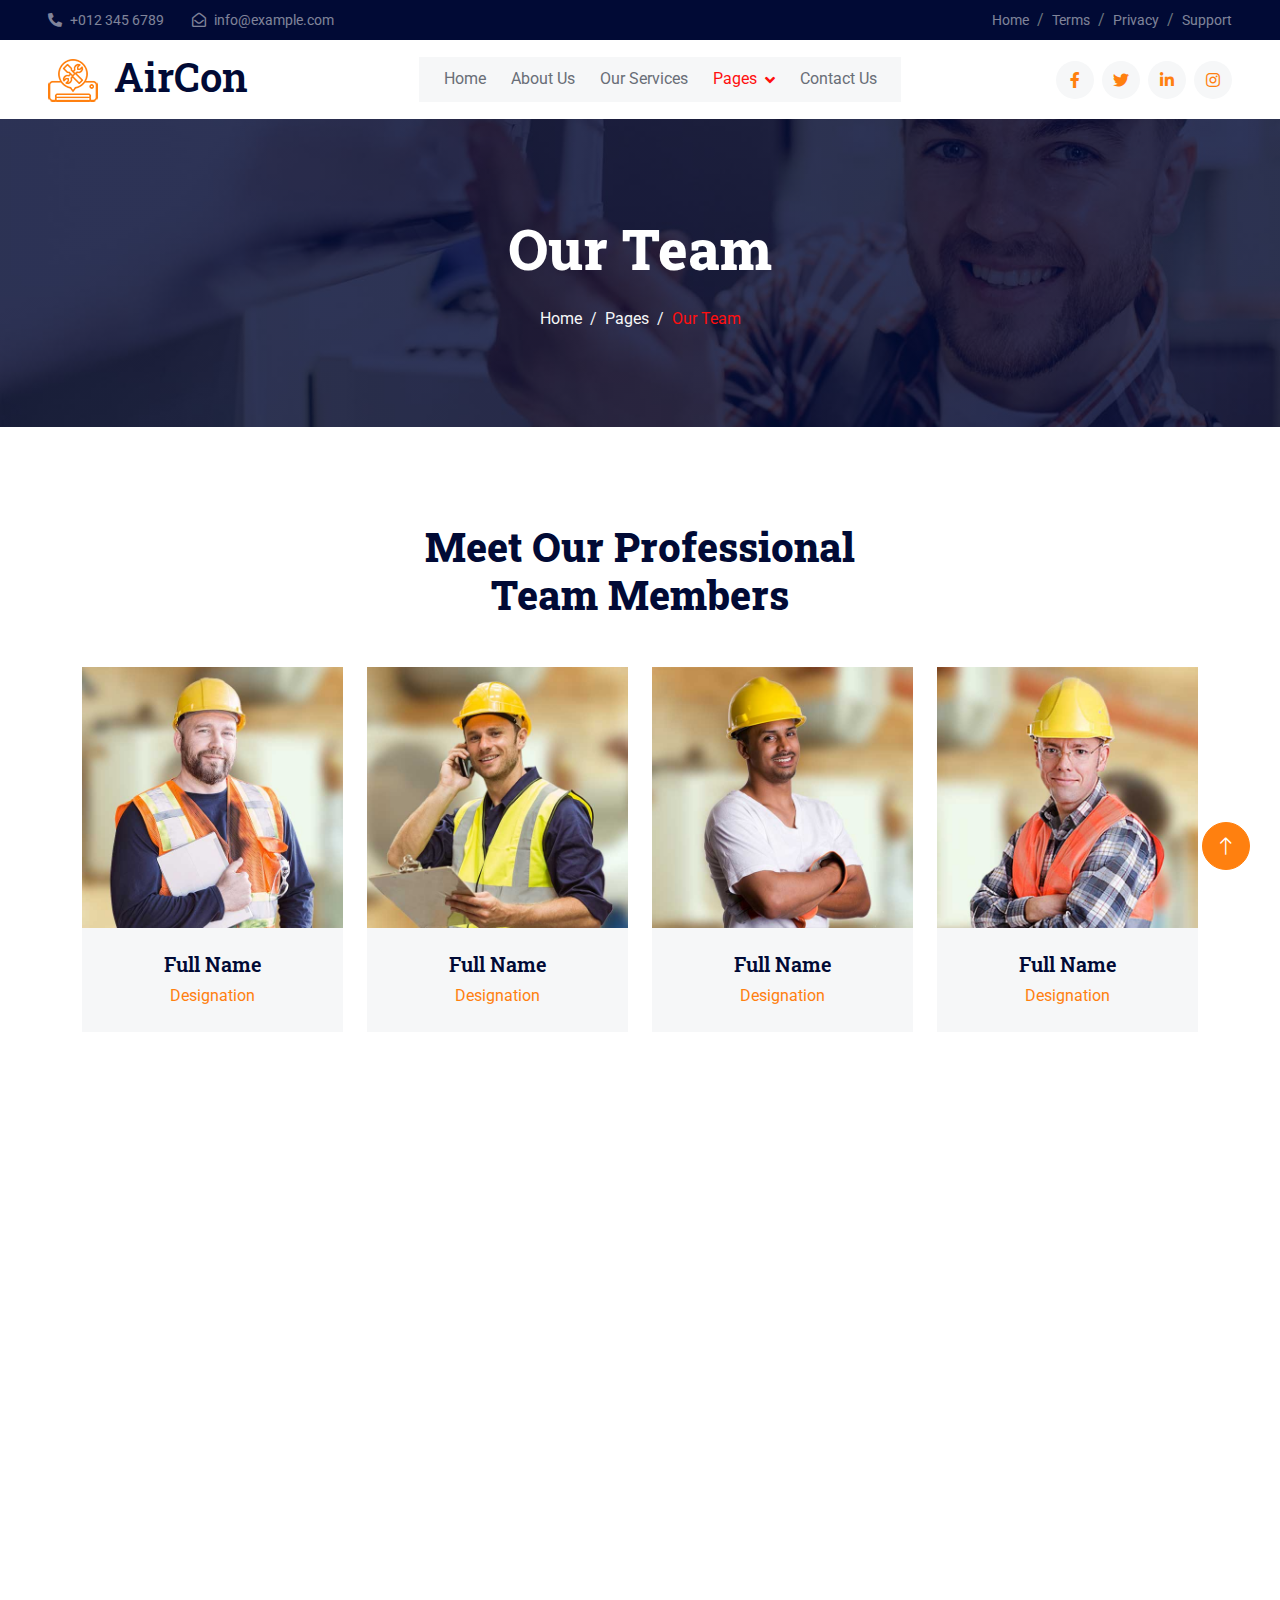
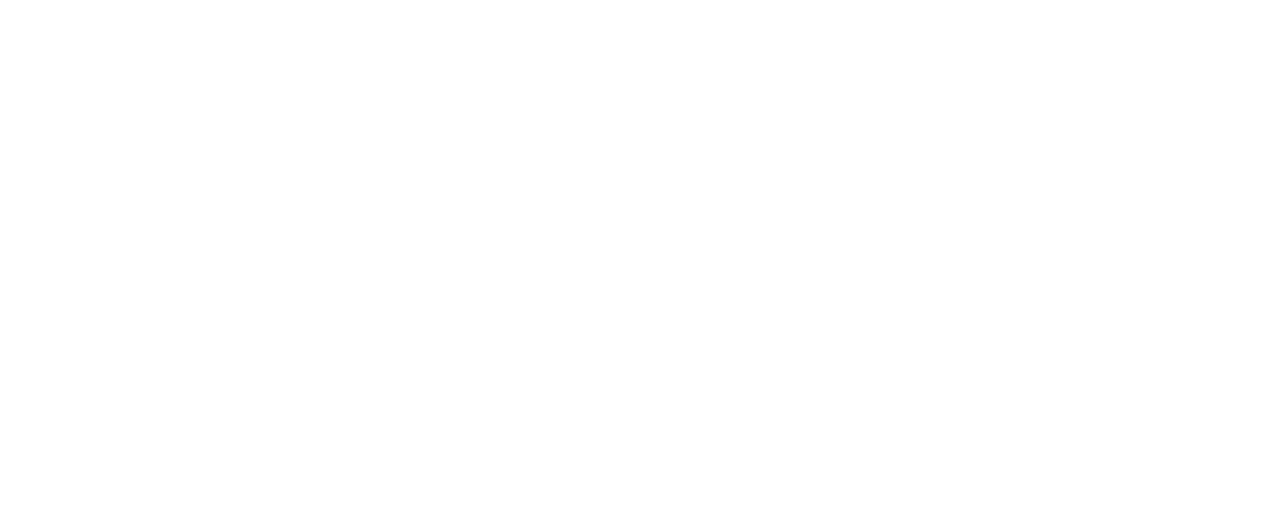
<file: team.html>
<!DOCTYPE html>
<html lang="en">

<head>
    <meta charset="utf-8">
    <title>AirCon - AC Repair Website Template</title>
    <meta content="width=device-width, initial-scale=1.0" name="viewport">
    <meta content="" name="keywords">
    <meta content="" name="description">

    <!-- Favicon -->
    <link href="img/favicon.ico" rel="icon">

    <!-- Google Web Fonts -->
    <link rel="preconnect" href="https://fonts.googleapis.com">
    <link rel="preconnect" href="https://fonts.gstatic.com" crossorigin>
    <link href="https://fonts.googleapis.com/css2?family=Roboto+Slab:wght@400;600;800&family=Roboto:wght@400;500;700&display=swap" rel="stylesheet"> 

    <!-- Icon Font Stylesheet -->
    <link href="https://cdnjs.cloudflare.com/ajax/libs/font-awesome/5.10.0/css/all.min.css" rel="stylesheet">
    <link href="https://cdn.jsdelivr.net/npm/bootstrap-icons@1.4.1/font/bootstrap-icons.css" rel="stylesheet">

    <!-- Libraries Stylesheet -->
    <link href="lib/animate/animate.min.css" rel="stylesheet">
    <link href="lib/owlcarousel/assets/owl.carousel.min.css" rel="stylesheet">

    <!-- Customized Bootstrap Stylesheet -->
    <link href="css/bootstrap.min.css" rel="stylesheet">

    <!-- Template Stylesheet -->
    <link href="css/style.css" rel="stylesheet">
</head>

<body>
    <!-- Spinner Start -->
    <div id="spinner" class="show bg-white position-fixed translate-middle w-100 vh-100 top-50 start-50 d-flex align-items-center justify-content-center">
        <div class="spinner-grow text-primary" role="status"></div>
    </div>
    <!-- Spinner End -->


    <!-- Topbar Start -->
    <div class="container-fluid bg-dark text-white-50 py-2 px-0 d-none d-lg-block">
        <div class="row gx-0 align-items-center">
            <div class="col-lg-7 px-5 text-start">
                <div class="h-100 d-inline-flex align-items-center me-4">
                    <small class="fa fa-phone-alt me-2"></small>
                    <small>+012 345 6789</small>
                </div>
                <div class="h-100 d-inline-flex align-items-center me-4">
                    <small class="far fa-envelope-open me-2"></small>
                    <small>info@example.com</small>
                </div>
            </div>
            <div class="col-lg-5 px-5 text-end">
                <ol class="breadcrumb justify-content-end mb-0">
                    <li class="breadcrumb-item"><a class="text-white-50 small" href="#">Home</a></li>
                    <li class="breadcrumb-item"><a class="text-white-50 small" href="#">Terms</a></li>
                    <li class="breadcrumb-item"><a class="text-white-50 small" href="#">Privacy</a></li>
                    <li class="breadcrumb-item"><a class="text-white-50 small" href="#">Support</a></li>
                </ol>
            </div>
        </div>
    </div>
    <!-- Topbar End -->


    <!-- Navbar Start -->
    <nav class="navbar navbar-expand-lg bg-white navbar-light sticky-top px-4 px-lg-5">
        <a href="index.html" class="navbar-brand d-flex align-items-center">
            <h1 class="m-0"><img class="img-fluid me-3" src="img/icon/icon-02-primary.png" alt="">AirCon</h1>
        </a>
        <button type="button" class="navbar-toggler" data-bs-toggle="collapse" data-bs-target="#navbarCollapse">
            <span class="navbar-toggler-icon"></span>
        </button>
        <div class="collapse navbar-collapse" id="navbarCollapse">
            <div class="navbar-nav mx-auto bg-light pe-4 py-3 py-lg-0">
                <a href="index.html" class="nav-item nav-link">Home</a>
                <a href="about.html" class="nav-item nav-link">About Us</a>
                <a href="service.html" class="nav-item nav-link">Our Services</a>
                <div class="nav-item dropdown">
                    <a href="#" class="nav-link dropdown-toggle active" data-bs-toggle="dropdown">Pages</a>
                    <div class="dropdown-menu bg-light border-0 m-0">
                        <a href="feature.html" class="dropdown-item">Features</a>
                        <a href="quote.html" class="dropdown-item">Free Quote</a>
                        <a href="team.html" class="dropdown-item active">Our Team</a>
                        <a href="testimonial.html" class="dropdown-item">Testimonial</a>
                        <a href="404.html" class="dropdown-item">404 Page</a>
                    </div>
                </div>
                <a href="contact.html" class="nav-item nav-link">Contact Us</a>
            </div>
            <div class="h-100 d-lg-inline-flex align-items-center d-none">
                <a class="btn btn-square rounded-circle bg-light text-primary me-2" href=""><i class="fab fa-facebook-f"></i></a>
                <a class="btn btn-square rounded-circle bg-light text-primary me-2" href=""><i class="fab fa-twitter"></i></a>
                <a class="btn btn-square rounded-circle bg-light text-primary me-2" href=""><i class="fab fa-linkedin-in"></i></a>
                <a class="btn btn-square rounded-circle bg-light text-primary me-0" href=""><i class="fab fa-instagram"></i></a>
            </div>
        </div>
    </nav>
    <!-- Navbar End -->


    <!-- Page Header Start -->
    <div class="container-fluid page-header py-5 mb-5 wow fadeIn" data-wow-delay="0.1s">
        <div class="container text-center py-5">
            <h1 class="display-4 text-white animated slideInDown mb-4">Our Team</h1>
            <nav aria-label="breadcrumb animated slideInDown">
                <ol class="breadcrumb justify-content-center mb-0">
                    <li class="breadcrumb-item"><a href="#">Home</a></li>
                    <li class="breadcrumb-item"><a href="#">Pages</a></li>
                    <li class="breadcrumb-item active" aria-current="page">Our Team</li>
                </ol>
            </nav>
        </div>
    </div>
    <!-- Page Header End -->


    <!-- Team Start -->
    <div class="container-xxl py-5">
        <div class="container">
            <div class="text-center mx-auto wow fadeInUp" data-wow-delay="0.1s" style="max-width: 500px;">
                <h1 class="display-6 mb-5">Meet Our Professional Team Members</h1>
            </div>
            <div class="row g-4">
                <div class="col-lg-3 col-md-6 wow fadeInUp" data-wow-delay="0.1s">
                    <div class="team-item">
                        <div class="team-img position-relative overflow-hidden">
                            <img class="img-fluid" src="img/team-1.jpg" alt="">
                            <div class="team-social">
                                <a class="btn btn-square btn-primary rounded-circle m-1" href=""><i class="fab fa-facebook-f"></i></a>
                                <a class="btn btn-square btn-primary rounded-circle m-1" href=""><i class="fab fa-twitter"></i></a>
                                <a class="btn btn-square btn-primary rounded-circle m-1" href=""><i class="fab fa-instagram"></i></a>
                            </div>
                        </div>
                        <div class="bg-light text-center p-4">
                            <h5>Full Name</h5>
                            <span class="text-primary">Designation</span>
                        </div>
                    </div>
                </div>
                <div class="col-lg-3 col-md-6 wow fadeInUp" data-wow-delay="0.3s">
                    <div class="team-item">
                        <div class="team-img position-relative overflow-hidden">
                            <img class="img-fluid" src="img/team-2.jpg" alt="">
                            <div class="team-social">
                                <a class="btn btn-square btn-primary rounded-circle m-1" href=""><i class="fab fa-facebook-f"></i></a>
                                <a class="btn btn-square btn-primary rounded-circle m-1" href=""><i class="fab fa-twitter"></i></a>
                                <a class="btn btn-square btn-primary rounded-circle m-1" href=""><i class="fab fa-instagram"></i></a>
                            </div>
                        </div>
                        <div class="bg-light text-center p-4">
                            <h5>Full Name</h5>
                            <span class="text-primary">Designation</span>
                        </div>
                    </div>
                </div>
                <div class="col-lg-3 col-md-6 wow fadeInUp" data-wow-delay="0.5s">
                    <div class="team-item">
                        <div class="team-img position-relative overflow-hidden">
                            <img class="img-fluid" src="img/team-3.jpg" alt="">
                            <div class="team-social">
                                <a class="btn btn-square btn-primary rounded-circle m-1" href=""><i class="fab fa-facebook-f"></i></a>
                                <a class="btn btn-square btn-primary rounded-circle m-1" href=""><i class="fab fa-twitter"></i></a>
                                <a class="btn btn-square btn-primary rounded-circle m-1" href=""><i class="fab fa-instagram"></i></a>
                            </div>
                        </div>
                        <div class="bg-light text-center p-4">
                            <h5>Full Name</h5>
                            <span class="text-primary">Designation</span>
                        </div>
                    </div>
                </div>
                <div class="col-lg-3 col-md-6 wow fadeInUp" data-wow-delay="0.7s">
                    <div class="team-item">
                        <div class="team-img position-relative overflow-hidden">
                            <img class="img-fluid" src="img/team-4.jpg" alt="">
                            <div class="team-social">
                                <a class="btn btn-square btn-primary rounded-circle m-1" href=""><i class="fab fa-facebook-f"></i></a>
                                <a class="btn btn-square btn-primary rounded-circle m-1" href=""><i class="fab fa-twitter"></i></a>
                                <a class="btn btn-square btn-primary rounded-circle m-1" href=""><i class="fab fa-instagram"></i></a>
                            </div>
                        </div>
                        <div class="bg-light text-center p-4">
                            <h5>Full Name</h5>
                            <span class="text-primary">Designation</span>
                        </div>
                    </div>
                </div>
                <div class="col-lg-3 col-md-6 wow fadeInUp" data-wow-delay="0.1s">
                    <div class="team-item">
                        <div class="team-img position-relative overflow-hidden">
                            <img class="img-fluid" src="img/team-2.jpg" alt="">
                            <div class="team-social">
                                <a class="btn btn-square btn-primary rounded-circle m-1" href=""><i class="fab fa-facebook-f"></i></a>
                                <a class="btn btn-square btn-primary rounded-circle m-1" href=""><i class="fab fa-twitter"></i></a>
                                <a class="btn btn-square btn-primary rounded-circle m-1" href=""><i class="fab fa-instagram"></i></a>
                            </div>
                        </div>
                        <div class="bg-light text-center p-4">
                            <h5>Full Name</h5>
                            <span class="text-primary">Designation</span>
                        </div>
                    </div>
                </div>
                <div class="col-lg-3 col-md-6 wow fadeInUp" data-wow-delay="0.3s">
                    <div class="team-item">
                        <div class="team-img position-relative overflow-hidden">
                            <img class="img-fluid" src="img/team-3.jpg" alt="">
                            <div class="team-social">
                                <a class="btn btn-square btn-primary rounded-circle m-1" href=""><i class="fab fa-facebook-f"></i></a>
                                <a class="btn btn-square btn-primary rounded-circle m-1" href=""><i class="fab fa-twitter"></i></a>
                                <a class="btn btn-square btn-primary rounded-circle m-1" href=""><i class="fab fa-instagram"></i></a>
                            </div>
                        </div>
                        <div class="bg-light text-center p-4">
                            <h5>Full Name</h5>
                            <span class="text-primary">Designation</span>
                        </div>
                    </div>
                </div>
                <div class="col-lg-3 col-md-6 wow fadeInUp" data-wow-delay="0.5s">
                    <div class="team-item">
                        <div class="team-img position-relative overflow-hidden">
                            <img class="img-fluid" src="img/team-4.jpg" alt="">
                            <div class="team-social">
                                <a class="btn btn-square btn-primary rounded-circle m-1" href=""><i class="fab fa-facebook-f"></i></a>
                                <a class="btn btn-square btn-primary rounded-circle m-1" href=""><i class="fab fa-twitter"></i></a>
                                <a class="btn btn-square btn-primary rounded-circle m-1" href=""><i class="fab fa-instagram"></i></a>
                            </div>
                        </div>
                        <div class="bg-light text-center p-4">
                            <h5>Full Name</h5>
                            <span class="text-primary">Designation</span>
                        </div>
                    </div>
                </div>
                <div class="col-lg-3 col-md-6 wow fadeInUp" data-wow-delay="0.7s">
                    <div class="team-item">
                        <div class="team-img position-relative overflow-hidden">
                            <img class="img-fluid" src="img/team-1.jpg" alt="">
                            <div class="team-social">
                                <a class="btn btn-square btn-primary rounded-circle m-1" href=""><i class="fab fa-facebook-f"></i></a>
                                <a class="btn btn-square btn-primary rounded-circle m-1" href=""><i class="fab fa-twitter"></i></a>
                                <a class="btn btn-square btn-primary rounded-circle m-1" href=""><i class="fab fa-instagram"></i></a>
                            </div>
                        </div>
                        <div class="bg-light text-center p-4">
                            <h5>Full Name</h5>
                            <span class="text-primary">Designation</span>
                        </div>
                    </div>
                </div>
            </div>
        </div>
    </div>
    <!-- Team End -->
        

    <!-- Footer Start -->
    <div class="container-fluid bg-dark footer mt-5 pt-5 wow fadeIn" data-wow-delay="0.1s">
        <div class="container py-5">
            <div class="row g-5">
                <div class="col-md-6">
                    <h1 class="text-white mb-4"><img class="img-fluid me-3" src="img/icon/icon-02-light.png" alt="">AirCon</h1>
                    <span>Diam dolor diam ipsum sit. Aliqu diam amet diam et eos. Clita erat ipsum et lorem et sit, sed stet lorem sit clita. Diam dolor diam ipsum sit. Aliqu diam amet diam et eos. Clita erat ipsum et lorem et sit.</span>
                </div>
                <div class="col-md-6">
                    <h5 class="text-light mb-4">Newsletter</h5>
                    <p>Clita erat ipsum et lorem et sit, sed stet lorem sit clita.</p>
                    <div class="position-relative">
                        <input class="form-control bg-transparent w-100 py-3 ps-4 pe-5" type="text" placeholder="Your email">
                        <button type="button" class="btn btn-primary py-2 px-3 position-absolute top-0 end-0 mt-2 me-2">SignUp</button>
                    </div>
                </div>
                <div class="col-lg-3 col-md-6">
                    <h5 class="text-light mb-4">Get In Touch</h5>
                    <p><i class="fa fa-map-marker-alt me-3"></i>123 Street, New York, USA</p>
                    <p><i class="fa fa-phone-alt me-3"></i>+012 345 67890</p>
                    <p><i class="fa fa-envelope me-3"></i>info@example.com</p>
                </div>
                <div class="col-lg-3 col-md-6">
                    <h5 class="text-light mb-4">Our Services</h5>
                    <a class="btn btn-link" href="">AC Installation</a>
                    <a class="btn btn-link" href="">Cooling Services</a>
                    <a class="btn btn-link" href="">Heating Services</a>
                    <a class="btn btn-link" href="">Annual Inspections</a>
                </div>
                <div class="col-lg-3 col-md-6">
                    <h5 class="text-light mb-4">Quick Links</h5>
                    <a class="btn btn-link" href="">About Us</a>
                    <a class="btn btn-link" href="">Contact Us</a>
                    <a class="btn btn-link" href="">Our Services</a>
                    <a class="btn btn-link" href="">Terms & Condition</a>
                </div>
                <div class="col-lg-3 col-md-6">
                    <h5 class="text-light mb-4">Follow Us</h5>
                    <div class="d-flex">
                        <a class="btn btn-square rounded-circle me-1" href=""><i class="fab fa-twitter"></i></a>
                        <a class="btn btn-square rounded-circle me-1" href=""><i class="fab fa-facebook-f"></i></a>
                        <a class="btn btn-square rounded-circle me-1" href=""><i class="fab fa-youtube"></i></a>
                        <a class="btn btn-square rounded-circle me-1" href=""><i class="fab fa-linkedin-in"></i></a>
                    </div>
                </div>
            </div>
        </div>
        <div class="container-fluid copyright">
            <div class="container">
                <div class="row">
                    <div class="col-md-6 text-center text-md-start mb-3 mb-md-0">
                        &copy; <a href="#">Your Site Name</a>, All Right Reserved.
                    </div>
                    <div class="col-md-6 text-center text-md-end">
                        <!--/*** This template is free as long as you keep the footer author’s credit link/attribution link/backlink. If you'd like to use the template without the footer author’s credit link/attribution link/backlink, you can purchase the Credit Removal License from "https://htmlcodex.com/credit-removal". Thank you for your support. ***/-->
                        Designed By <a href="https://htmlcodex.com">HTML Codex</a>
                    </div>
                </div>
            </div>
        </div>
    </div>
    <!-- Footer End -->


    <!-- Back to Top -->
    <a href="#" class="btn btn-lg btn-primary btn-lg-square rounded-circle back-to-top"><i class="bi bi-arrow-up"></i></a>


    <!-- JavaScript Libraries -->
    <script src="https://code.jquery.com/jquery-3.4.1.min.js"></script>
    <script src="https://cdn.jsdelivr.net/npm/bootstrap@5.0.0/dist/js/bootstrap.bundle.min.js"></script>
    <script src="lib/wow/wow.min.js"></script>
    <script src="lib/easing/easing.min.js"></script>
    <script src="lib/waypoints/waypoints.min.js"></script>
    <script src="lib/owlcarousel/owl.carousel.min.js"></script>
    <script src="lib/counterup/counterup.min.js"></script>
    <script src="lib/parallax/parallax.min.js"></script>

    <!-- Template Javascript -->
    <script src="js/main.js"></script>
</body>

</html>
</file>
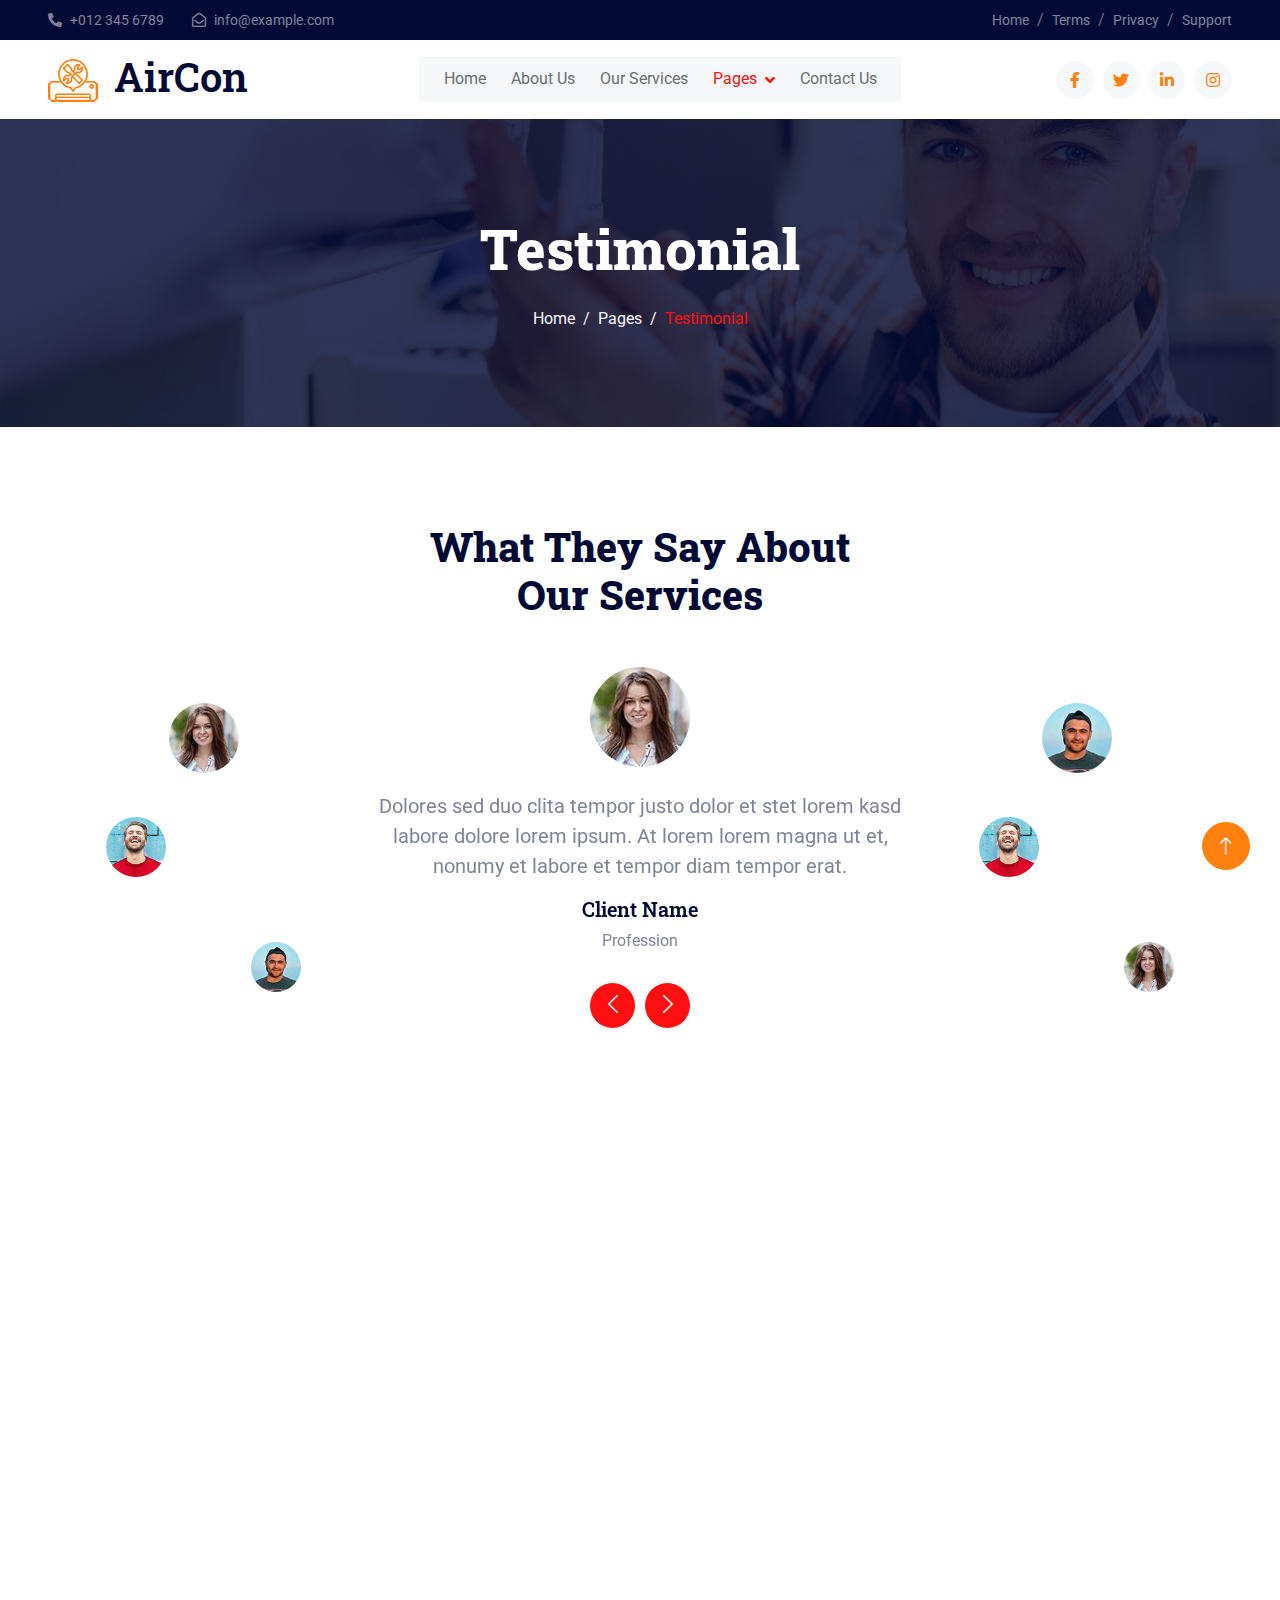
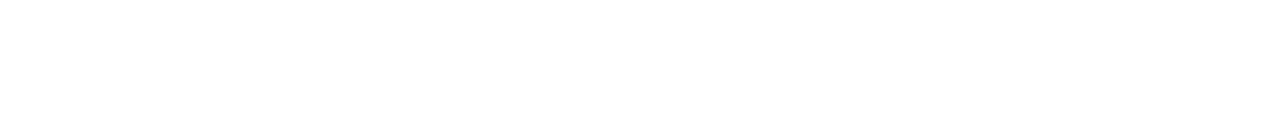
<file: testimonial.html>
<!DOCTYPE html>
<html lang="en">

<head>
    <meta charset="utf-8">
    <title>AirCon - AC Repair Website Template</title>
    <meta content="width=device-width, initial-scale=1.0" name="viewport">
    <meta content="" name="keywords">
    <meta content="" name="description">

    <!-- Favicon -->
    <link href="img/favicon.ico" rel="icon">

    <!-- Google Web Fonts -->
    <link rel="preconnect" href="https://fonts.googleapis.com">
    <link rel="preconnect" href="https://fonts.gstatic.com" crossorigin>
    <link href="https://fonts.googleapis.com/css2?family=Roboto+Slab:wght@400;600;800&family=Roboto:wght@400;500;700&display=swap" rel="stylesheet"> 

    <!-- Icon Font Stylesheet -->
    <link href="https://cdnjs.cloudflare.com/ajax/libs/font-awesome/5.10.0/css/all.min.css" rel="stylesheet">
    <link href="https://cdn.jsdelivr.net/npm/bootstrap-icons@1.4.1/font/bootstrap-icons.css" rel="stylesheet">

    <!-- Libraries Stylesheet -->
    <link href="lib/animate/animate.min.css" rel="stylesheet">
    <link href="lib/owlcarousel/assets/owl.carousel.min.css" rel="stylesheet">

    <!-- Customized Bootstrap Stylesheet -->
    <link href="css/bootstrap.min.css" rel="stylesheet">

    <!-- Template Stylesheet -->
    <link href="css/style.css" rel="stylesheet">
</head>

<body>
    <!-- Spinner Start -->
    <div id="spinner" class="show bg-white position-fixed translate-middle w-100 vh-100 top-50 start-50 d-flex align-items-center justify-content-center">
        <div class="spinner-grow text-primary" role="status"></div>
    </div>
    <!-- Spinner End -->


    <!-- Topbar Start -->
    <div class="container-fluid bg-dark text-white-50 py-2 px-0 d-none d-lg-block">
        <div class="row gx-0 align-items-center">
            <div class="col-lg-7 px-5 text-start">
                <div class="h-100 d-inline-flex align-items-center me-4">
                    <small class="fa fa-phone-alt me-2"></small>
                    <small>+012 345 6789</small>
                </div>
                <div class="h-100 d-inline-flex align-items-center me-4">
                    <small class="far fa-envelope-open me-2"></small>
                    <small>info@example.com</small>
                </div>
            </div>
            <div class="col-lg-5 px-5 text-end">
                <ol class="breadcrumb justify-content-end mb-0">
                    <li class="breadcrumb-item"><a class="text-white-50 small" href="#">Home</a></li>
                    <li class="breadcrumb-item"><a class="text-white-50 small" href="#">Terms</a></li>
                    <li class="breadcrumb-item"><a class="text-white-50 small" href="#">Privacy</a></li>
                    <li class="breadcrumb-item"><a class="text-white-50 small" href="#">Support</a></li>
                </ol>
            </div>
        </div>
    </div>
    <!-- Topbar End -->


    <!-- Navbar Start -->
    <nav class="navbar navbar-expand-lg bg-white navbar-light sticky-top px-4 px-lg-5">
        <a href="index.html" class="navbar-brand d-flex align-items-center">
            <h1 class="m-0"><img class="img-fluid me-3" src="img/icon/icon-02-primary.png" alt="">AirCon</h1>
        </a>
        <button type="button" class="navbar-toggler" data-bs-toggle="collapse" data-bs-target="#navbarCollapse">
            <span class="navbar-toggler-icon"></span>
        </button>
        <div class="collapse navbar-collapse" id="navbarCollapse">
            <div class="navbar-nav mx-auto bg-light pe-4 py-3 py-lg-0">
                <a href="index.html" class="nav-item nav-link">Home</a>
                <a href="about.html" class="nav-item nav-link">About Us</a>
                <a href="service.html" class="nav-item nav-link">Our Services</a>
                <div class="nav-item dropdown">
                    <a href="#" class="nav-link dropdown-toggle active" data-bs-toggle="dropdown">Pages</a>
                    <div class="dropdown-menu bg-light border-0 m-0">
                        <a href="feature.html" class="dropdown-item">Features</a>
                        <a href="quote.html" class="dropdown-item">Free Quote</a>
                        <a href="team.html" class="dropdown-item">Our Team</a>
                        <a href="testimonial.html" class="dropdown-item active">Testimonial</a>
                        <a href="404.html" class="dropdown-item">404 Page</a>
                    </div>
                </div>
                <a href="contact.html" class="nav-item nav-link">Contact Us</a>
            </div>
            <div class="h-100 d-lg-inline-flex align-items-center d-none">
                <a class="btn btn-square rounded-circle bg-light text-primary me-2" href=""><i class="fab fa-facebook-f"></i></a>
                <a class="btn btn-square rounded-circle bg-light text-primary me-2" href=""><i class="fab fa-twitter"></i></a>
                <a class="btn btn-square rounded-circle bg-light text-primary me-2" href=""><i class="fab fa-linkedin-in"></i></a>
                <a class="btn btn-square rounded-circle bg-light text-primary me-0" href=""><i class="fab fa-instagram"></i></a>
            </div>
        </div>
    </nav>
    <!-- Navbar End -->


    <!-- Page Header Start -->
    <div class="container-fluid page-header py-5 mb-5 wow fadeIn" data-wow-delay="0.1s">
        <div class="container text-center py-5">
            <h1 class="display-4 text-white animated slideInDown mb-4">Testimonial</h1>
            <nav aria-label="breadcrumb animated slideInDown">
                <ol class="breadcrumb justify-content-center mb-0">
                    <li class="breadcrumb-item"><a href="#">Home</a></li>
                    <li class="breadcrumb-item"><a href="#">Pages</a></li>
                    <li class="breadcrumb-item active" aria-current="page">Testimonial</li>
                </ol>
            </nav>
        </div>
    </div>
    <!-- Page Header End -->


    <!-- Testimonial Start -->
    <div class="container-xxl py-5">
        <div class="container">
            <div class="text-center mx-auto wow fadeInUp" data-wow-delay="0.1s" style="max-width: 500px;">
                <h1 class="display-6 mb-5">What They Say About Our Services</h1>
            </div>
            <div class="row g-5">
                <div class="col-lg-3 d-none d-lg-block">
                    <div class="testimonial-left h-100">
                        <img class="img-fluid animated pulse infinite" src="img/testimonial-1.jpg" alt="">
                        <img class="img-fluid animated pulse infinite" src="img/testimonial-2.jpg" alt="">
                        <img class="img-fluid animated pulse infinite" src="img/testimonial-3.jpg" alt="">
                    </div>
                </div>
                <div class="col-lg-6 wow fadeIn" data-wow-delay="0.5s">
                    <div class="owl-carousel testimonial-carousel">
                        <div class="testimonial-item text-center">
                            <img class="img-fluid mx-auto mb-4" src="img/testimonial-1.jpg" alt="">
                            <p class="fs-5">Dolores sed duo clita tempor justo dolor et stet lorem kasd labore dolore lorem ipsum. At lorem lorem magna ut et, nonumy et labore et tempor diam tempor erat.</p>
                            <h5>Client Name</h5>
                            <span>Profession</span>
                        </div>
                        <div class="testimonial-item text-center">
                            <img class="img-fluid mx-auto mb-4" src="img/testimonial-2.jpg" alt="">
                            <p class="fs-5">Dolores sed duo clita tempor justo dolor et stet lorem kasd labore dolore lorem ipsum. At lorem lorem magna ut et, nonumy et labore et tempor diam tempor erat.</p>
                            <h5>Client Name</h5>
                            <span>Profession</span>
                        </div>
                        <div class="testimonial-item text-center">
                            <img class="img-fluid mx-auto mb-4" src="img/testimonial-3.jpg" alt="">
                            <p class="fs-5">Dolores sed duo clita tempor justo dolor et stet lorem kasd labore dolore lorem ipsum. At lorem lorem magna ut et, nonumy et labore et tempor diam tempor erat.</p>
                            <h5>Client Name</h5>
                            <span>Profession</span>
                        </div>
                    </div>
                </div>
                <div class="col-lg-3 d-none d-lg-block">
                    <div class="testimonial-right h-100">
                        <img class="img-fluid animated pulse infinite" src="img/testimonial-1.jpg" alt="">
                        <img class="img-fluid animated pulse infinite" src="img/testimonial-2.jpg" alt="">
                        <img class="img-fluid animated pulse infinite" src="img/testimonial-3.jpg" alt="">
                    </div>
                </div>
            </div>
        </div>
    </div>
    <!-- Testimonial End -->
        

    <!-- Footer Start -->
    <div class="container-fluid bg-dark footer mt-5 pt-5 wow fadeIn" data-wow-delay="0.1s">
        <div class="container py-5">
            <div class="row g-5">
                <div class="col-md-6">
                    <h1 class="text-white mb-4"><img class="img-fluid me-3" src="img/icon/icon-02-light.png" alt="">AirCon</h1>
                    <span>Diam dolor diam ipsum sit. Aliqu diam amet diam et eos. Clita erat ipsum et lorem et sit, sed stet lorem sit clita. Diam dolor diam ipsum sit. Aliqu diam amet diam et eos. Clita erat ipsum et lorem et sit.</span>
                </div>
                <div class="col-md-6">
                    <h5 class="text-light mb-4">Newsletter</h5>
                    <p>Clita erat ipsum et lorem et sit, sed stet lorem sit clita.</p>
                    <div class="position-relative">
                        <input class="form-control bg-transparent w-100 py-3 ps-4 pe-5" type="text" placeholder="Your email">
                        <button type="button" class="btn btn-primary py-2 px-3 position-absolute top-0 end-0 mt-2 me-2">SignUp</button>
                    </div>
                </div>
                <div class="col-lg-3 col-md-6">
                    <h5 class="text-light mb-4">Get In Touch</h5>
                    <p><i class="fa fa-map-marker-alt me-3"></i>123 Street, New York, USA</p>
                    <p><i class="fa fa-phone-alt me-3"></i>+012 345 67890</p>
                    <p><i class="fa fa-envelope me-3"></i>info@example.com</p>
                </div>
                <div class="col-lg-3 col-md-6">
                    <h5 class="text-light mb-4">Our Services</h5>
                    <a class="btn btn-link" href="">AC Installation</a>
                    <a class="btn btn-link" href="">Cooling Services</a>
                    <a class="btn btn-link" href="">Heating Services</a>
                    <a class="btn btn-link" href="">Annual Inspections</a>
                </div>
                <div class="col-lg-3 col-md-6">
                    <h5 class="text-light mb-4">Quick Links</h5>
                    <a class="btn btn-link" href="">About Us</a>
                    <a class="btn btn-link" href="">Contact Us</a>
                    <a class="btn btn-link" href="">Our Services</a>
                    <a class="btn btn-link" href="">Terms & Condition</a>
                </div>
                <div class="col-lg-3 col-md-6">
                    <h5 class="text-light mb-4">Follow Us</h5>
                    <div class="d-flex">
                        <a class="btn btn-square rounded-circle me-1" href=""><i class="fab fa-twitter"></i></a>
                        <a class="btn btn-square rounded-circle me-1" href=""><i class="fab fa-facebook-f"></i></a>
                        <a class="btn btn-square rounded-circle me-1" href=""><i class="fab fa-youtube"></i></a>
                        <a class="btn btn-square rounded-circle me-1" href=""><i class="fab fa-linkedin-in"></i></a>
                    </div>
                </div>
            </div>
        </div>
        <div class="container-fluid copyright">
            <div class="container">
                <div class="row">
                    <div class="col-md-6 text-center text-md-start mb-3 mb-md-0">
                        &copy; <a href="#">Your Site Name</a>, All Right Reserved.
                    </div>
                    <div class="col-md-6 text-center text-md-end">
                        <!--/*** This template is free as long as you keep the footer author’s credit link/attribution link/backlink. If you'd like to use the template without the footer author’s credit link/attribution link/backlink, you can purchase the Credit Removal License from "https://htmlcodex.com/credit-removal". Thank you for your support. ***/-->
                        Designed By <a href="https://htmlcodex.com">HTML Codex</a>
                    </div>
                </div>
            </div>
        </div>
    </div>
    <!-- Footer End -->


    <!-- Back to Top -->
    <a href="#" class="btn btn-lg btn-primary btn-lg-square rounded-circle back-to-top"><i class="bi bi-arrow-up"></i></a>


    <!-- JavaScript Libraries -->
    <script src="https://code.jquery.com/jquery-3.4.1.min.js"></script>
    <script src="https://cdn.jsdelivr.net/npm/bootstrap@5.0.0/dist/js/bootstrap.bundle.min.js"></script>
    <script src="lib/wow/wow.min.js"></script>
    <script src="lib/easing/easing.min.js"></script>
    <script src="lib/waypoints/waypoints.min.js"></script>
    <script src="lib/owlcarousel/owl.carousel.min.js"></script>
    <script src="lib/counterup/counterup.min.js"></script>
    <script src="lib/parallax/parallax.min.js"></script>

    <!-- Template Javascript -->
    <script src="js/main.js"></script>
</body>

</html>
</file>
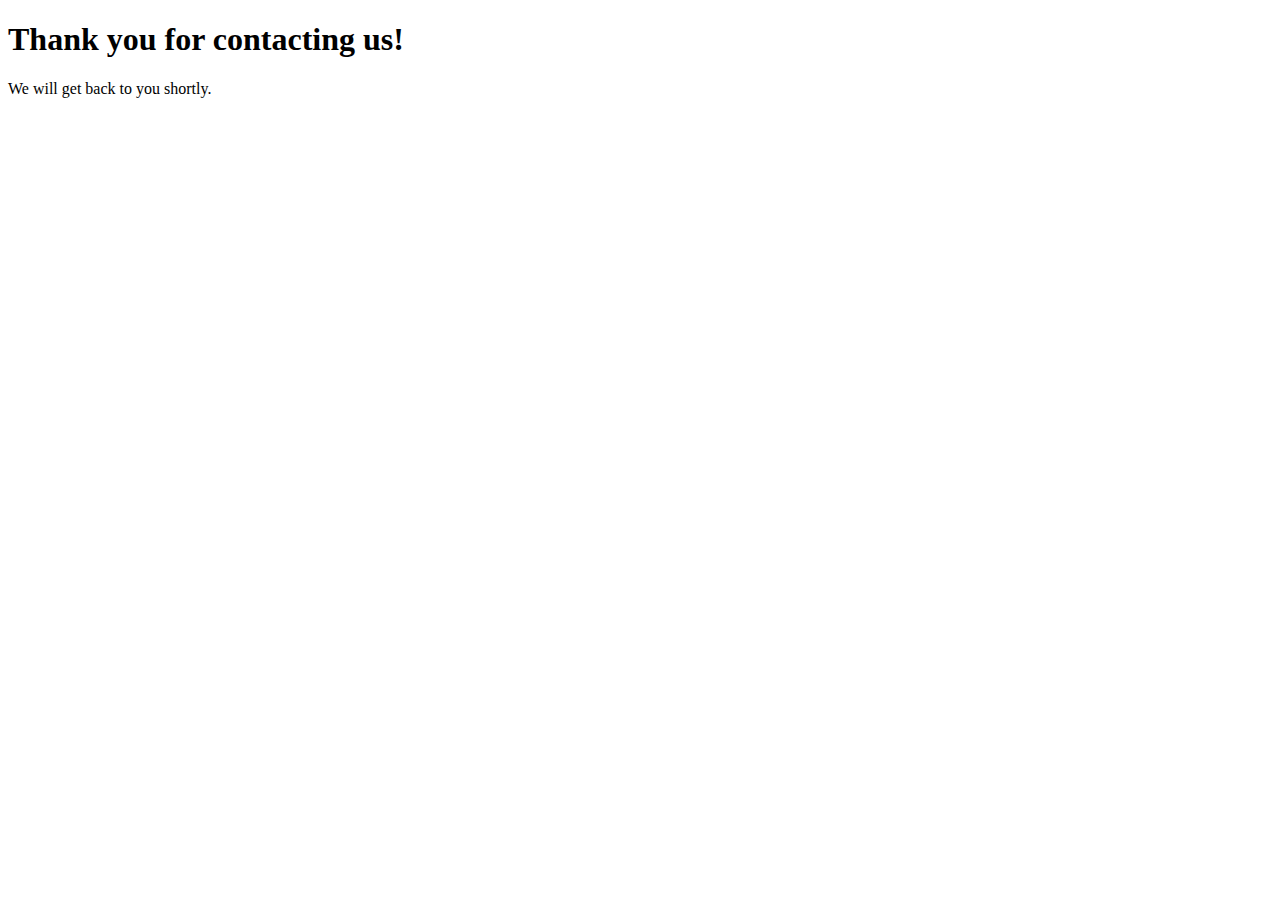
<file: thankyou.html>
<!DOCTYPE html>
<html lang="en">
<head>
    <meta charset="UTF-8">
    <meta name="viewport" content="width=, initial-scale=1.0">
    <title>Thank you page</title>
</head>
<body>
    <h1>Thank you for contacting us!</h1>
    <p>We will get back to you shortly.</p>
</body>
</html>
</file>
<file: css/style.css>
/********** Template CSS **********/
:root {
    --primary: #ff0f0f;
    --secondary: #0a0b0d;
    --light: #F6F7F8;
    --dark: #ed2424;
}

.back-to-top {
    position: fixed;
    display: none;
    right: 30px;
    bottom: 30px;
    z-index: 99;
}


/*** Spinner ***/
#spinner {
    opacity: 0;
    visibility: hidden;
    transition: opacity .5s ease-out, visibility 0s linear .5s;
    z-index: 99999;
}

#spinner.show {
    transition: opacity .5s ease-out, visibility 0s linear 0s;
    visibility: visible;
    opacity: 1;
}


/*** Button ***/
.btn {
    transition: .5s;
}

.btn.btn-primary,
.btn.btn-outline-primary:hover,
.btn.btn-secondary,
.btn.btn-outline-secondary:hover {
    color: #FFFFFF;
}

.btn.btn-primary:hover {
    background: var(--secondary);
    border-color: var(--secondary);
}

.btn.btn-secondary:hover {
    background: var(--primary);
    border-color: var(--primary);
}

.btn-square {
    width: 38px;
    height: 38px;
}

.btn-sm-square {
    width: 32px;
    height: 32px;
}

.btn-lg-square {
    width: 48px;
    height: 48px;
}

.btn-square,
.btn-sm-square,
.btn-lg-square {
    padding: 0;
    display: flex;
    align-items: center;
    justify-content: center;
    font-weight: normal;
}


/*** Navbar ***/
.navbar.sticky-top {
    top: -100px;
    transition: .5s;
}

.navbar .navbar-brand img {
    max-height: 60px;
}

.navbar .navbar-nav .nav-link {
    margin-left: 25px;
    padding: 10px 0;
    color: #696E77;
    font-weight: 400;
    outline: none;
}

.navbar .navbar-nav .nav-link:hover,
.navbar .navbar-nav .nav-link.active {
    color: var(--primary);
}

.navbar .dropdown-toggle::after {
    border: none;
    content: "\f107";
    font-family: "Font Awesome 5 Free";
    font-weight: 900;
    vertical-align: middle;
    margin-left: 8px;
}

@media (max-width: 991.98px) {
    .navbar .navbar-brand img {
        max-height: 45px;
    }

    .navbar .navbar-nav {
        margin-top: 20px;
        margin-bottom: 15px;
    }

    .navbar .nav-item .dropdown-menu {
        padding-left: 30px;
    }
}

@media (min-width: 992px) {
    .navbar .nav-item .dropdown-menu {
        display: block;
        border: none;
        margin-top: 0;
        top: 150%;
        right: 0;
        opacity: 0;
        visibility: hidden;
        transition: .5s;
    }

    .navbar .nav-item:hover .dropdown-menu {
        top: 100%;
        visibility: visible;
        transition: .5s;
        opacity: 1;
    }
}


/*** Header ***/
.carousel-caption {
    top: 0;
    left: 0;
    right: 0;
    bottom: 0;
    display: flex;
    align-items: center;
    justify-content: center;
    text-align: center;
    background: rgba(23, 22, 22, 0.8);
    z-index: 1;
}

.carousel-control-prev,
.carousel-control-next {
    width: 15%;
}

.carousel-control-prev-icon,
.carousel-control-next-icon {
    width: 3rem;
    height: 3rem;
    background-color: var(--dark);
    border: 12px solid var(--dark);
    border-radius: 3rem;
}

@media (max-width: 768px) {
    #header-carousel .carousel-item {
        position: relative;
        min-height: 450px;
    }
    
    #header-carousel .carousel-item img {
        position: absolute;
        width: 100%;
        height: 100%;
        object-fit: cover;
    }
}

.page-header {
    background: linear-gradient(rgba(1, 10, 53, .8), rgba(1, 10, 53, .8)), url(../img/carousel-1.jpg) center center no-repeat;
    background-size: cover;
}

.page-header .breadcrumb-item a,
.page-header .breadcrumb-item+.breadcrumb-item::before {
    color: var(--light);
}

.page-header .breadcrumb-item a:hover,
.page-header .breadcrumb-item.active {
    color: var(--primary);
}


/*** Facts ***/
.facts {
	position: relative;
}

.facts * {
	position: relative;
	z-index: 1;
}

.facts::after {
	position: absolute;
	content: "";
	width: 100%;
	height: 100%;
	top: 0;
	left: 0;
    background: rgba(1, 10, 53, .8);
}


/*** Quote ***/
@media (min-width: 992px) {
    .container.quote {
        max-width: 100% !important;
    }

    .container.quote .quote-text {
        padding-left: calc(((100% - 960px) / 2) + .75rem);
    }

    .container.quote .quote-form {
        padding-right: calc(((100% - 960px) / 2) + .75rem);
    }
}

@media (min-width: 1200px) {
    .container.quote .quote-text  {
        padding-left: calc(((100% - 1140px) / 2) + .75rem);
    }

    .container.quote .quote-form  {
        padding-right: calc(((100% - 1140px) / 2) + .75rem);
    }
}

@media (min-width: 1400px) {
    .container.quote .quote-text  {
        padding-left: calc(((100% - 1320px) / 2) + .75rem);
    }

    .container.quote .quote-form  {
        padding-right: calc(((100% - 1320px) / 2) + .75rem);
    }
}

.container.quote .quote-text,
.container.quote .quote-form {
	position: relative;
}

.container.quote .quote-text *,
.container.quote .quote-form * {
	position: relative;
	z-index: 1;
}

.container.quote .quote-text::after,
.container.quote .quote-form::after {
	position: absolute;
	content: "";
	width: 100%;
	height: 100%;
	top: 0;
	left: 0;
}

.container.quote .quote-text::after {
    background: rgba(1, 10, 53, .8);
}

.container.quote .quote-form::after {
    background: rgba(255, 255, 255, .8);
}

.container.quote .quote-text .h-100,
.container.quote .quote-form .h-100 {
    padding: 6rem 0;
    display: flex;
    flex-direction: column;
    justify-content: center;
}


/*** Service ***/
.service-item .service-icon {
    width: 90px;
    height: 90px;
    display: flex;
    align-items: center;
    justify-content: center;
}

.service-item .service-icon img {
    max-width: 60px;
    max-height: 60px;
}


/*** Team ***/
.team-item .team-img::before,
.team-item .team-img::after {
    position: absolute;
    content: "";
    width: 0;
    height: 100%;
    top: 0;
    left: 0;
    background: rgba(1, 10, 53, .8);
    transition: .5s;
}

.team-item .team-img::after {
    left: auto;
    right: 0;
}

.team-item:hover .team-img::before,
.team-item:hover .team-img::after {
    width: 50%;
}

.team-item .team-img .team-social {
    position: absolute;
    width: 100%;
    height: 100%;
    top: 0;
    left: 0;
    display: flex;
    align-items: center;
    justify-content: center;
    transition: .5s;
    z-index: 3;
    opacity: 0;
}

.team-item:hover .team-img .team-social {
    transition-delay: .3s;
    opacity: 1;
}


/*** Testimonial ***/
.animated.pulse {
    animation-duration: 1.5s;
}

.testimonial-left,
.testimonial-right {
    position: relative;
}

.testimonial-left img,
.testimonial-right img {
    position: absolute;
    border-radius: 70px;
}

.testimonial-left img:nth-child(1),
.testimonial-right img:nth-child(3) {
    width: 70px;
    height: 70px;
    top: 10%;
    left: 50%;
    transform: translateX(-50%);
}

.testimonial-left img:nth-child(2),
.testimonial-right img:nth-child(2) {
    width: 60px;
    height: 60px;
    top: 50%;
    left: 10%;
    transform: translateY(-50%);
}

.testimonial-left img:nth-child(3),
.testimonial-right img:nth-child(1) {
    width: 50px;
    height: 50px;
    bottom: 10%;
    right: 10%;
}

.testimonial-carousel .owl-item img {
    width: 100px;
    height: 100px;
    border-radius: 100px;
}

.testimonial-carousel .owl-nav {
    margin-top: 30px;
    display: flex;
    justify-content: center;
}

.testimonial-carousel .owl-nav .owl-prev,
.testimonial-carousel .owl-nav .owl-next {
    margin: 0 5px;
    width: 45px;
    height: 45px;
    display: flex;
    align-items: center;
    justify-content: center;
    color: #FFFFFF;
    background: var(--primary);
    border-radius: 45px;
    font-size: 22px;
    transition: .5s;
}

.testimonial-carousel .owl-nav .owl-prev:hover,
.testimonial-carousel .owl-nav .owl-next:hover {
    background: var(--secondary);
}


/*** Footer ***/
.footer {
    color: #7F8499;
}

.footer .btn.btn-link {
    display: block;
    margin-bottom: 5px;
    padding: 0;
    text-align: left;
    color: #7F8499;
    font-weight: normal;
    text-transform: capitalize;
    transition: .3s;
}

.footer .btn.btn-link::before {
    position: relative;
    content: "\f105";
    font-family: "Font Awesome 5 Free";
    font-weight: 900;
    color: #7F8499;
    margin-right: 10px;
}

.footer .btn.btn-link:hover {
    color: var(--primary);
    letter-spacing: 1px;
    box-shadow: none;
}

.footer .btn.btn-square {
    color: #7F8499;
    border: 1px solid #7F8499;
}

.footer .btn.btn-square:hover {
    color: var(--light);
    border-color: var(--primary);
}

.footer .copyright {
    padding: 25px 0;
    border-top: 1px solid rgba(256, 256, 256, .1);
}

.footer .copyright a {
    color: var(--primary);
}

.footer .copyright a:hover {
    color: #FFFFFF;
}
</file>
